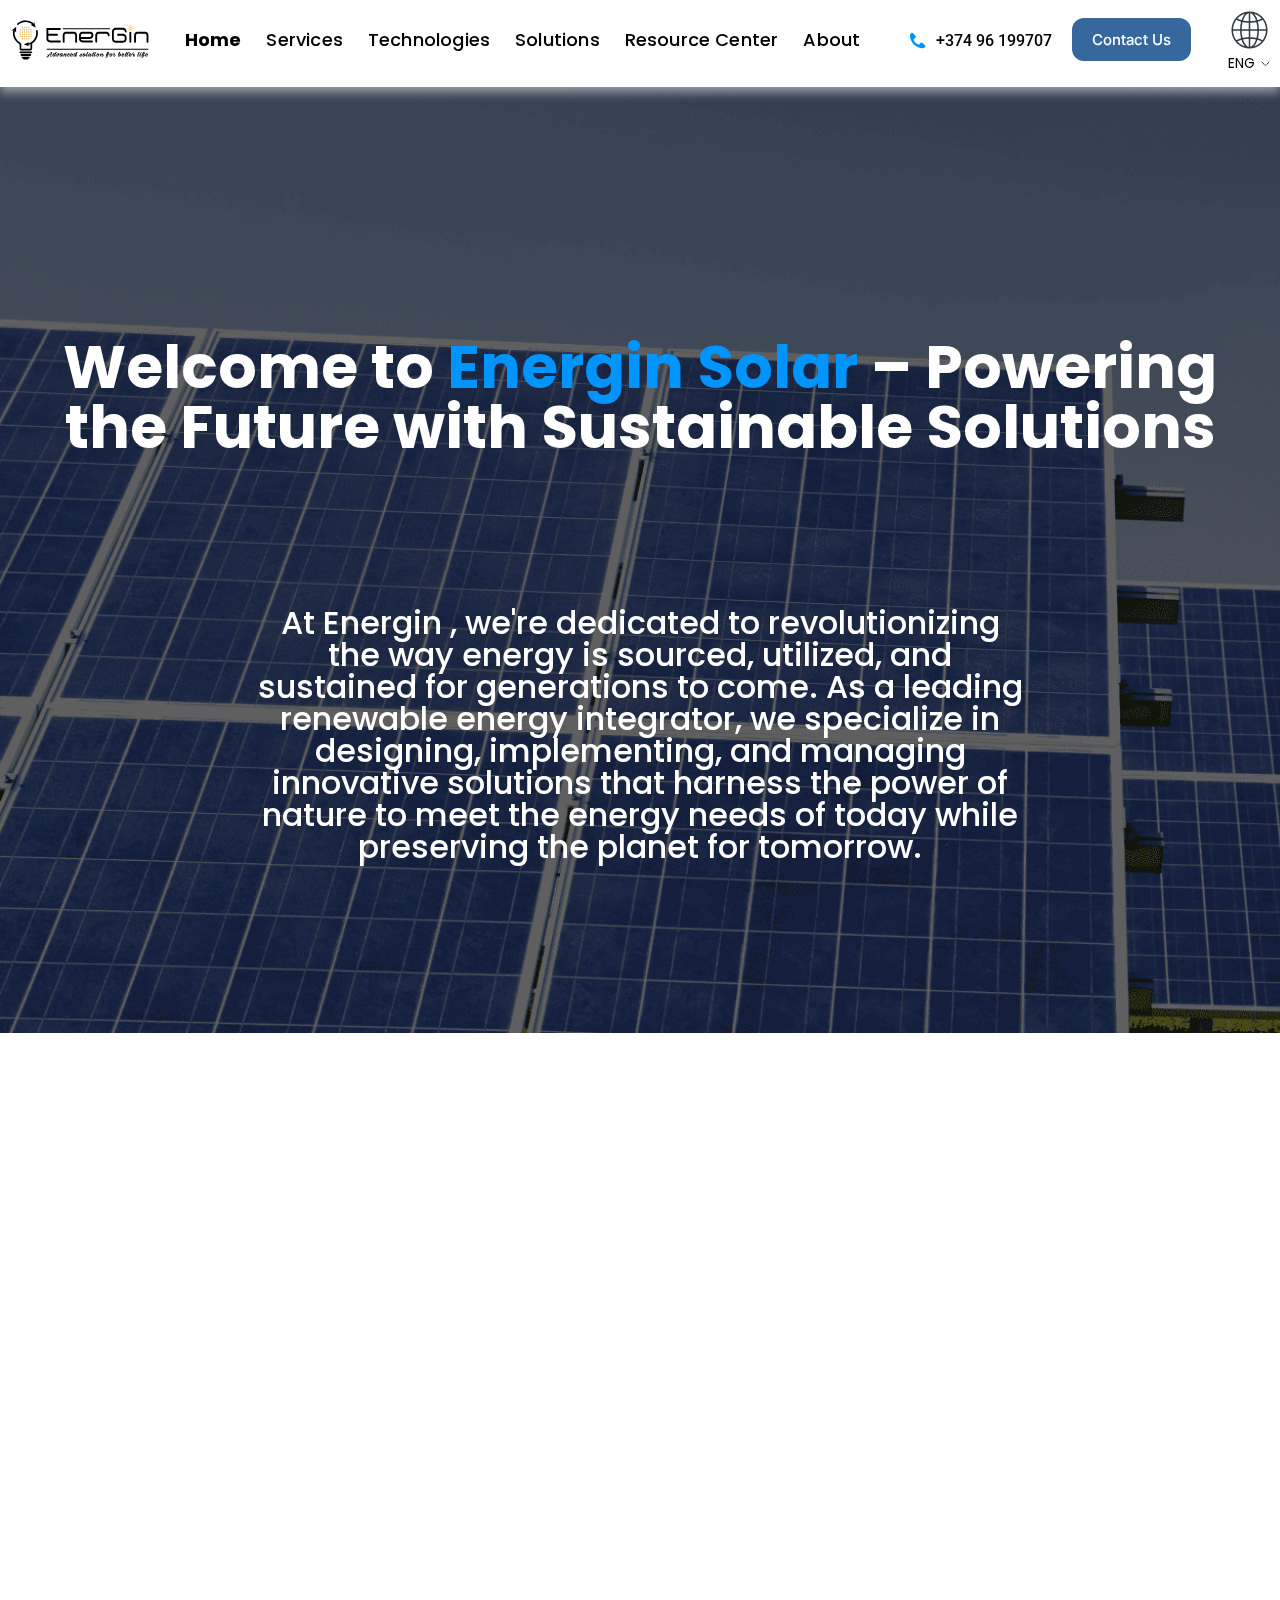
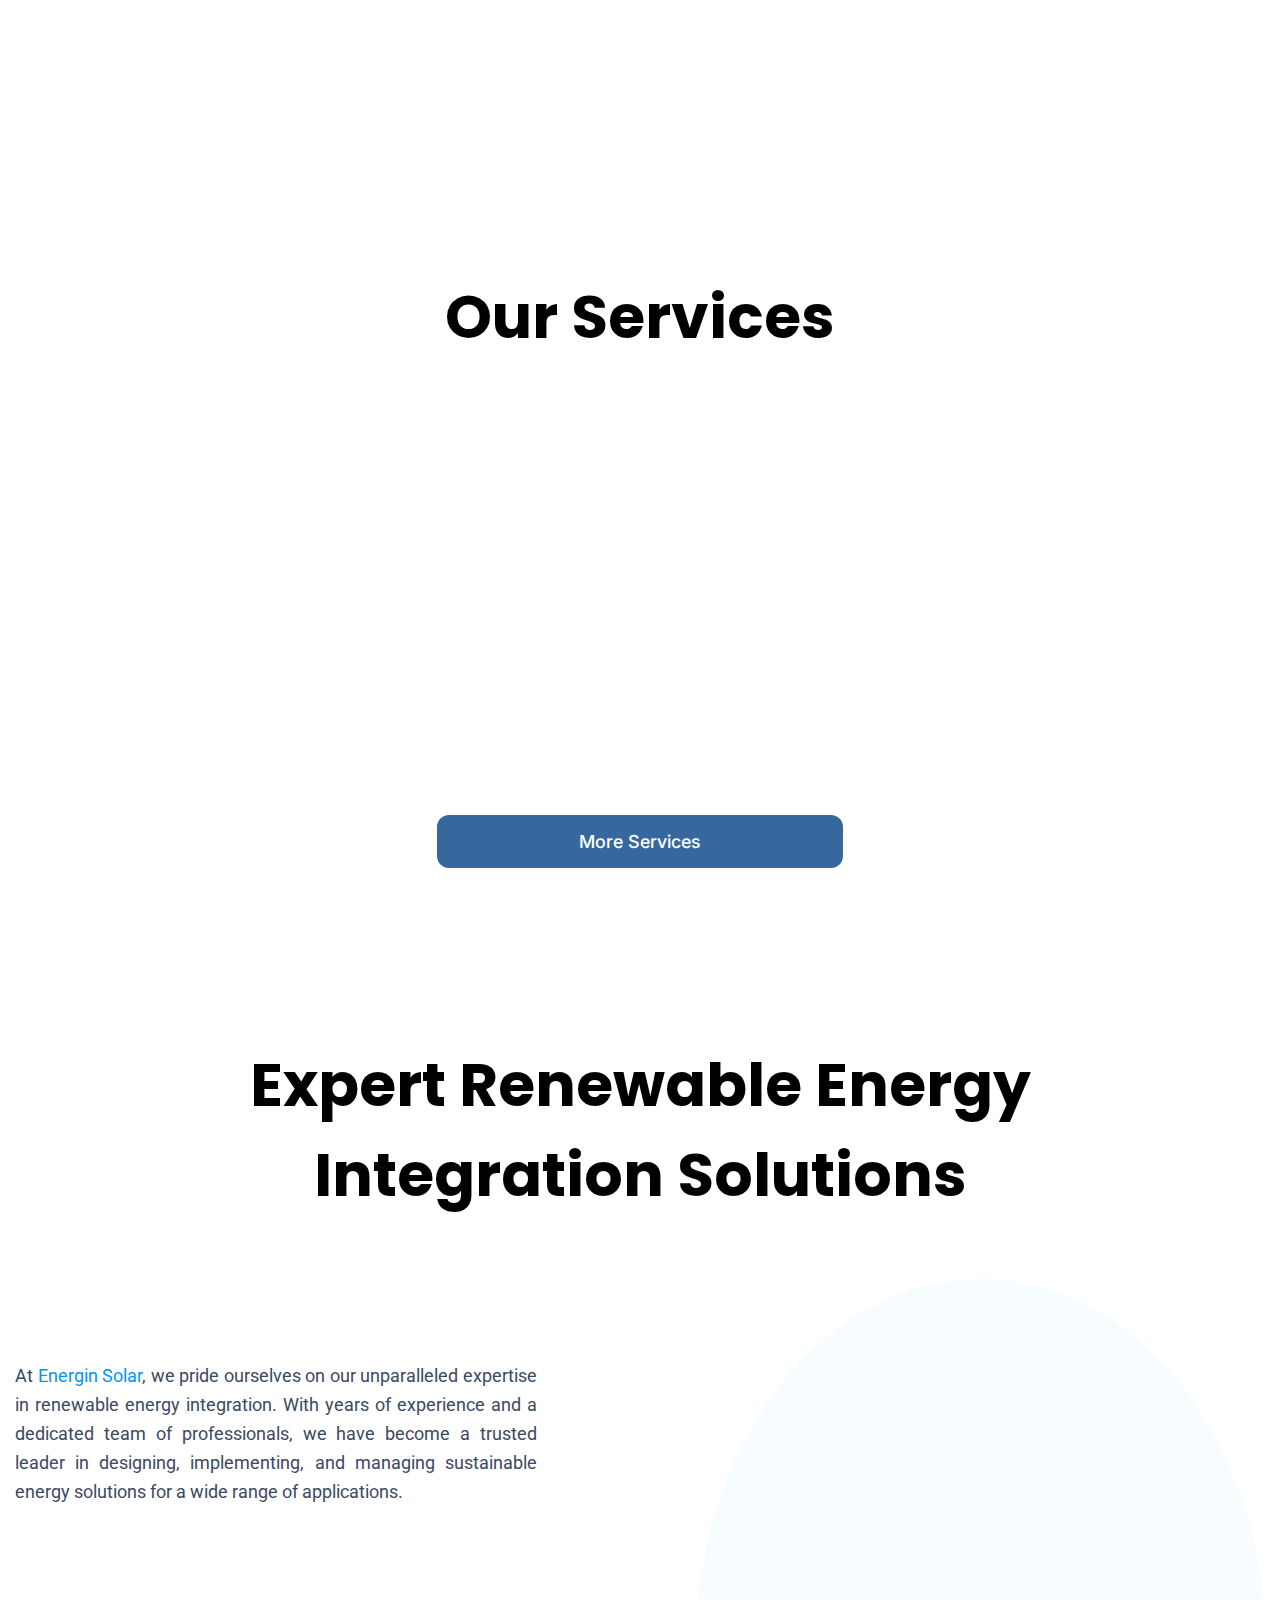
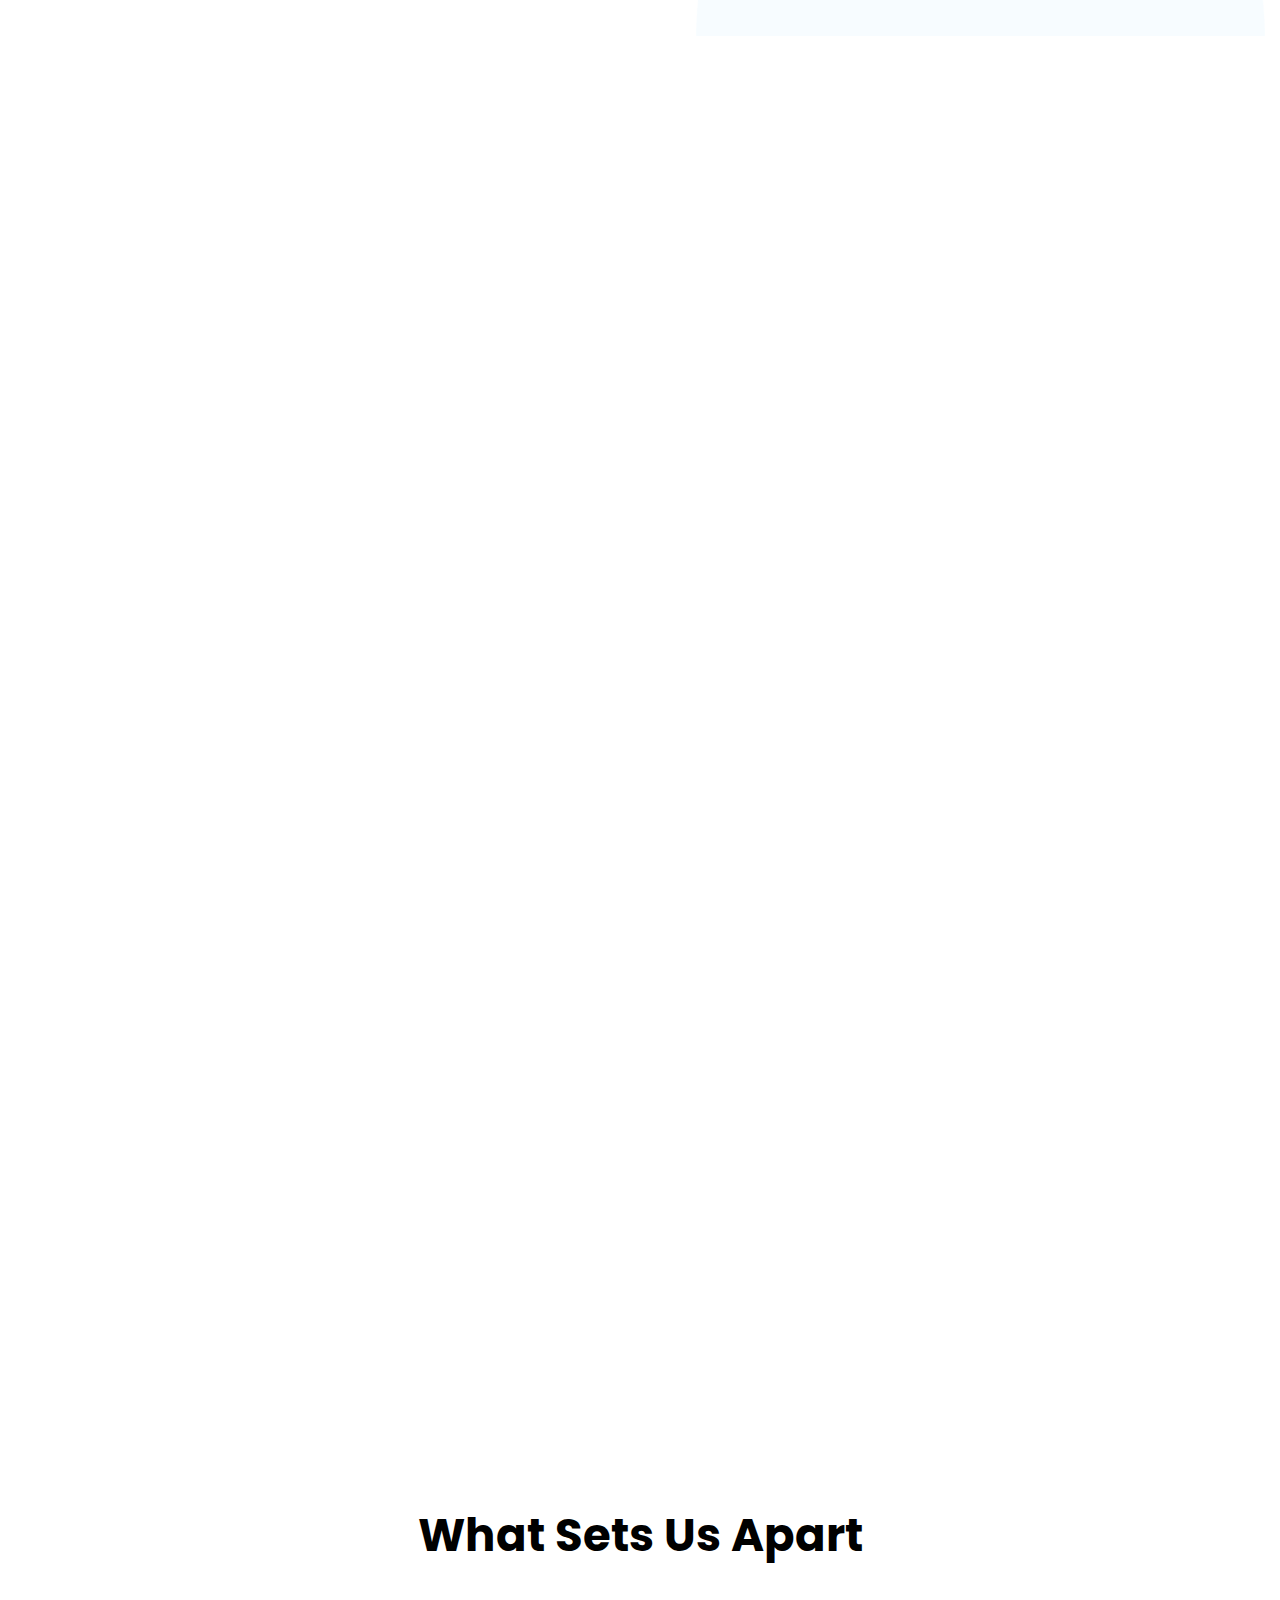
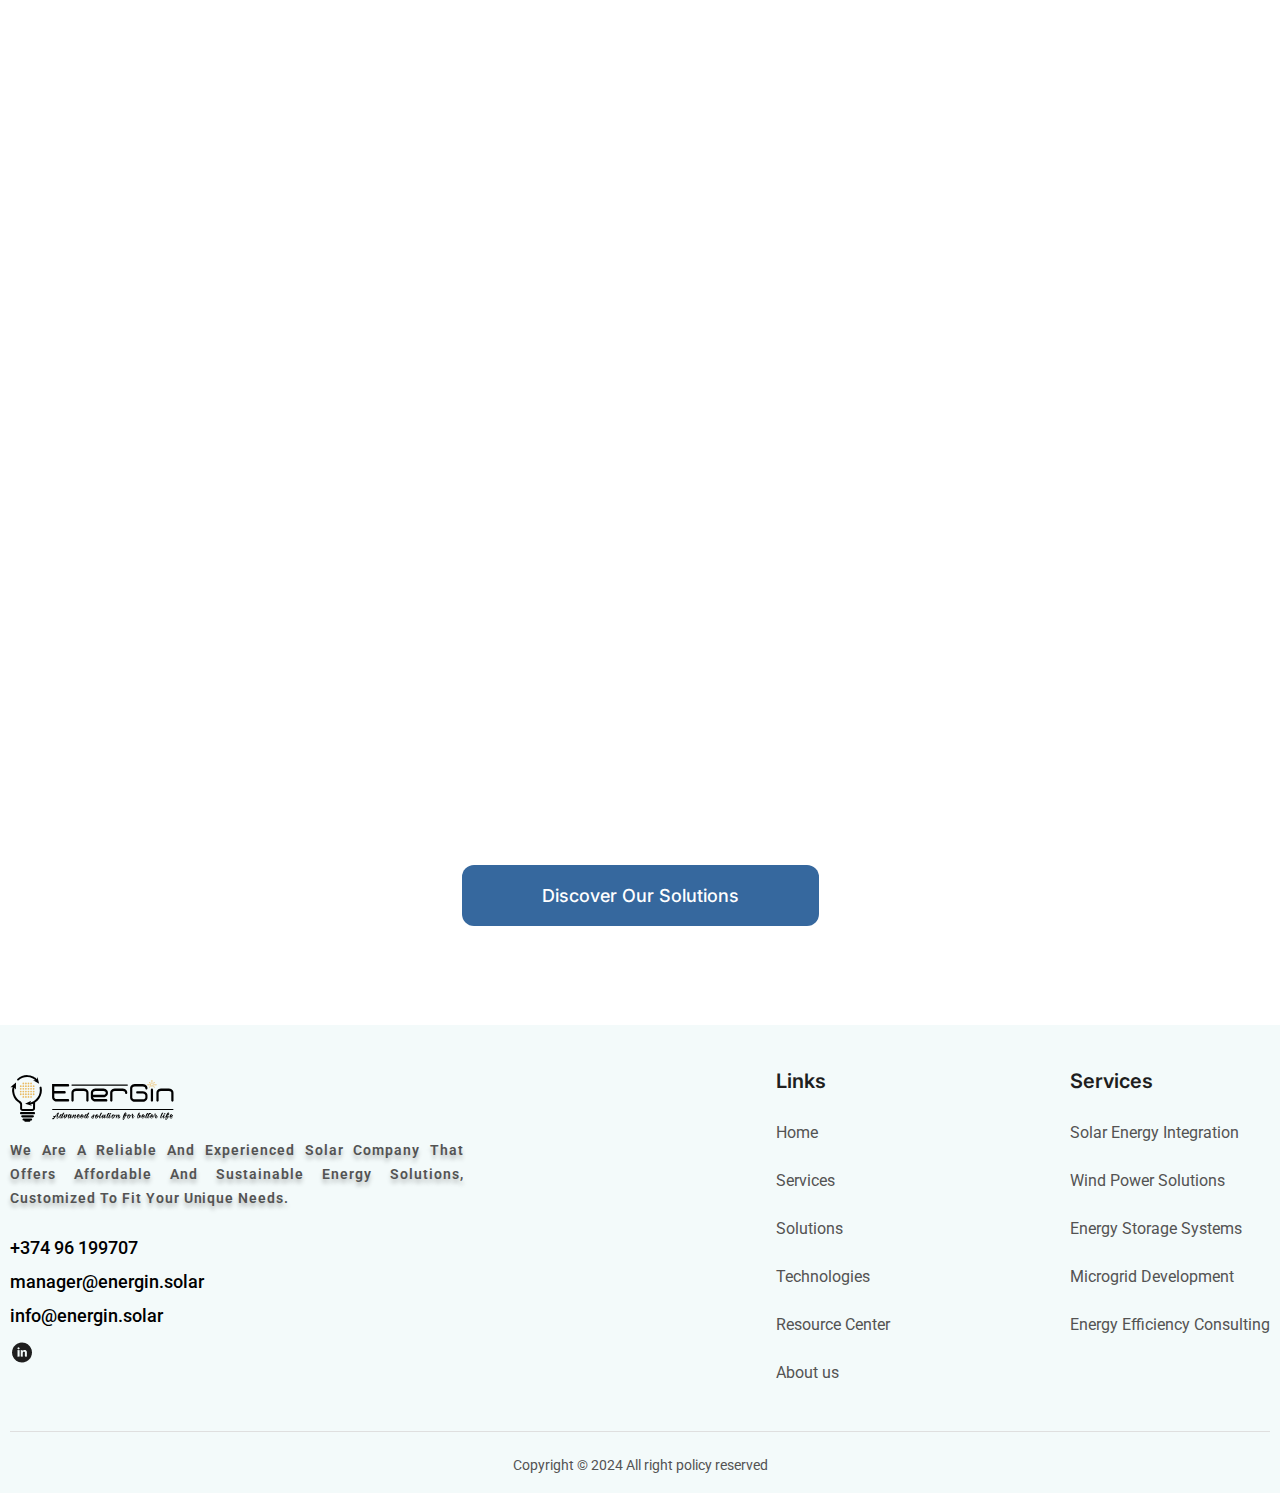
<file: index.html>
<!DOCTYPE html>
<html lang="en">
  <head>
    <title>Energin</title>

    <meta charset="UTF-8" />
    <meta name="viewport" content="width=device-width, initial-scale=1.0" />
    <!-- Fonts -->
    <link rel="preconnect" href="https://fonts.googleapis.com" />
    <link rel="preconnect" href="https://fonts.gstatic.com" crossorigin />
    <link
      href="https://fonts.googleapis.com/css2?family=Inter:wght@500&family=Poppins:wght@500;700&family=Roboto:wght@400;500;600;700&display=swap"
      rel="stylesheet"
    />
    <!-- Styles -->
    <link rel="stylesheet" href="./css/reset.css" />
    <link rel="stylesheet" href="./css/style.css" />
    <link href="https://unpkg.com/aos@2.3.1/dist/aos.css" rel="stylesheet">
    <!-- Favicon -->
    <link rel="icon" type="image/x-icon" href="./img/favicon.ico">
  </head>
  <body>
      <!-- Header -->
      <header class="header">
        <div class="container">
          <div class="header__inner">
            <a href="/" class="logo">
              <img class="header__logo" src="./img/logo/logo.svg" alt="" />
            </a>
            <nav class="menu">
              <button class="menu__btn"></button>
              <ul class="menu__list">
                <li class="menu__item">
                  <a class="menu__item-link first" href="">Home</a>
                </li>
                <li class="menu__item">
                  <a class="menu__item-link" href="">Services</a>
                </li>
                <li class="menu__item">
                  <a class="menu__item-link" href="">Technologies</a>
                </li>
                <li class="menu__item">
                  <a class="menu__item-link" href="">Solutions</a>
                </li>
                <li class="menu__item">
                  <a class="menu__item-link" href="">Resource Center</a>
                </li>
                <li class="menu__item">
                  <a class="menu__item-link" href="">About</a>
                </li>
              </ul>
            </nav>
            <div class="header__info">
              <a class="phone__info" href="tel:+37496199707">
                <img class="phone__icon" src="./img/icons/phone.svg" alt="" />
                <span>+374 96 199707</span>
              </a>
              <div class="contact">
                <a href="#" class="contact__us button"> Contact Us </a>
              </div>
              <div class="lang">
                <img class="lang__icon" src="./img/icons/Globe.png" alt="" />
                <div class="lang__dropdown">
                  <span>ENG</span>
                  <img
                    class="lang__arrow"
                    src="./img/icons/lang-arrow.svg"
                    alt=""
                  />
                  <div class="lang__options">
                    <a href="#" class="lang__option">ARM</a>
                    <a href="#" class="lang__option">GEO</a>
                  </div>
                </div>
              </div>
            </div>
          </div>
        </div>
      </header>

    <!-- ./Header -->

    <!-- Info -->
    <section class="info">
      <div class="container_s">
        <div class="info__heading">
          <h1 class="info__heading-title" data-aos="fade-up" data-aos-duration="2000">
            Welcome to <span>Energin Solar</span> – Powering the Future with
            Sustainable Solutions
          </h1>
          <p class="info__heading-text" data-aos="fade-up" data-aos-duration="2000" data-aos-delay="1000">
            At Energin , we're dedicated to revolutionizing the way energy is
            sourced, utilized, and sustained for generations to come. As a
            leading renewable energy integrator, we specialize in designing,
            implementing, and managing innovative solutions that harness the
            power of nature to meet the energy needs of today while preserving
            the planet for tomorrow.
          </p>
        </div>
      </div>
    </section>
    <!-- ./Info -->

    <!-- Mission -->
    <section class="mission" data-aos="fade-up" data-aos-duration="2000" data-aos-delay="300">
      <div class="container_xs">
        <div class="mission__heading">
          <div class="mission__heading-left">
            <h2 class="mission__heading-title">Our Mission:</h2>
            <p class="mission__heading-text">
              Our mission at <span>Energin Solar</span> is simple yet profound:
              to accelerate the global transition to renewable energy by
              providing cutting-edge solutions that are environmentally
              friendly, economically viable, and socially responsible. We
              believe that sustainable energy is not just a choice but a
              necessity for a brighter, cleaner future for all.
            </p>
            <div class="mission__heading-contact">
              <a href="#" class="contact__us button"> Contact Us </a>
            </div>
          </div>
          <div class="mission__heading-right">
            <h2 class="mission__heading-title">What Sets Us Apart:</h2>
            <p class="mission__heading-right-text">
              At <span>Energin Solar</span>, we stand out in the renewable
              energy sector for several reasons:
            </p>

            <div class="mission__heading-right-items">

              <div class="mission__heading-block">
                <h3 class="mission__heading-name expert">Expertise</h3>
                <p class="mission__heading-info">
                  Our team comprises industry experts, engineers, and innovators
                  who are passionate about renewable energy and dedicated to
                  delivering exceptional results.
                </p>
              </div>

              <div class="mission__heading-block">
                <h3 class="mission__heading-name custom">Custom Solutions</h3>
                <p class="mission__heading-info">
                  We understand that every project is unique. That's why we work
                  closely with our clients to develop customized solutions
                  tailored to their specific needs, goals, and budget.
                </p>
              </div>

              <div class="mission__heading-block">
                <h3 class="mission__heading-name technolog">
                  Cutting-Edge Technology
                </h3>
                <p class="mission__heading-info">
                  We stay at the forefront of technological advancements in
                  renewable energy, constantly researching and implementing the
                  latest innovations to optimize performance and efficiency.
                </p>
              </div>

              <div class="mission__heading-block">
                <h3 class="mission__heading-name sust">Sustainability</h3>
                <p class="mission__heading-info">
                  Environmental sustainability is at the core of everything we
                  do. We prioritize eco-friendly practices and strive to
                  minimize our carbon footprint throughout the entire project
                  lifecycle.
                </p>
              </div>
            </div>
          </div>
        </div>
      </div>
    </section>
    <!-- ./Mission -->


    <!-- Services -->
    <section class="services">
      <div class="container_xxs">
        <div class="services__heading">
          <h4 class="services__title">Our Services</h4>

          <div class="top">
            <div class="top-container" data-aos="fade-up-right" data-aos-duration="1000" data-aos-delay="300">
              <div class="image-container">
                <div class="image-top">
                  <img src="./img/services img/1.png" alt="" />
                </div>
                <p class="solar-title">Solar Energy Integration</p>

                <a class="solar-link button-black" href="">Read more</a>
              </div>
            </div>
            <div class="top-container" data-aos="fade-up" data-aos-duration="1000" data-aos-delay="600">
              <div class="image-container">
                <div class="image-top">
                  <img src="./img/services img/2.png" alt="" />
                </div>
                <p class="solar-title-org">Wind Power Solutions</p>

                <a class="solar-link button-black" href="">Read more</a>
              </div>
            </div>
            <div class="top-container" data-aos="fade-up-left" data-aos-duration="1000" data-aos-delay="900">
              <div class="image-container">
                <div class="image-top">
                  <img src="./img/services img/3.png" alt="" />
                </div>
                <p class="solar-title-org">Energy Storage Systems</p>

                <a class="solar-link button-black" href="">Read more</a>
              </div>
            </div>
          </div>

          <div class="services__button">
            <a class="services__button-link button" href="">More Services</a>
          </div>
        </div>
      </div>
    </section>
    <!-- ./Services -->


    <!-- Integration -->
    <section class="integration">
      <div class="container_xxs">
        <div class="integration__heading">
          <h2 class="integration__title">
            Expert Renewable Energy <br />
            Integration Solutions
          </h2>
          <div class="integration__heading-info">
            <div class="integration__heading-text">
              <p class="integration-text">
                At <span>Energin Solar</span>, we pride ourselves on our
                unparalleled expertise in renewable energy integration. With
                years of experience and a dedicated team of professionals, we
                have become a trusted leader in designing, implementing, and
                managing sustainable energy solutions for a wide range of
                applications.
              </p>
            </div>
            <div>
              <div class="integration__heading-img">
                <img src="./img/services img/Rectangle 3.png" alt=""  data-aos="fade-left" data-aos-duration="2500" data-aos-delay="300" />
              </div>
            </div>
          </div>
        </div>
      </div>
    </section>
    <!-- ./Integration -->

     <!-- Solutions -->
     <section class="solutions" data-aos="fade-up" data-aos-duration="2000" data-aos-delay="300">
      <div class="container_xxs">
        <div class="services__heading">
          <h4 class="services__title">Our Solutions</h4>

          <div class="top">
            <div class="top-container">
              <div class="image-container">
                <div class="image-top">
                  <img src="./img/services img/1.png" alt="" />
                </div>
                <p class="solar-title">Solar Energy Integration</p>

                <a class="solar-link button-black" href="">Read more</a>
              </div>
            </div>
            <div class="top-container">
              <div class="image-container">
                <div class="image-top">
                  <img src="./img/services img/2.png" alt="" />
                </div>
                <p class="solar-title-org">Wind Power Solutions</p>

                <a class="solar-link button-black" href="">Read more</a>
              </div>
            </div>
            <div class="top-container">
              <div class="image-container">
                <div class="image-top">
                  <img src="./img/services img/3.png" alt="" />
                </div>
                <p class="solar-title-org">Energy Storage Systems</p>

                <a class="solar-link button-black" href="">Read more</a>
              </div>
            </div>
          </div>

          <div class="services__button">
            <a class="services__button-link button" href="">More Solutions</a>
          </div>
        </div>
      </div>
    </section>
    <!-- ./Solutions -->

    <!-- Partner -->
    <section class="partner" data-aos="fade-up" data-aos-duration="2000" data-aos-delay="300">
      <div class="container_xxs">
        <div class="partner__heading">
          <h4 class="partner__heading-title">
            Partner with Us for Your Renewable Energy Needs
          </h4>
          <p class="partner__heading-text">
            Whether you're looking to reduce your carbon footprint, lower your
            energy bills, or enhance your energy resilience, Energin Solar is
            here to help. With our expertise in renewable energy integration,
            we'll work with you every step of the way to turn your
            sustainability goals into reality.
          </p>
          <div class="partner__heading-button">
            <a class="partner__heading-link button" href=""> Contact Us Today </a>
          </div>
        </div>
      </div>
    </section>
<!-- ./Partner -->

<!-- Apart -->
    <section class="apart">
      <div class="container_xxs">
        <div class="apart__heading">
          <div class="apart-content">
            <h4 class="apart-title">What Sets Us Apart</h4>
            <div class="apart-info" data-aos="fade-left" data-aos-duration="1800" data-aos-delay="250">
              <p class="apart-text">
                Comprehensive Approach: We take a holistic approach to renewable
                energy integration, considering factors such as site
                suitability, energy demand, regulatory requirements, and budget
                constraints. Our comprehensive solutions ensure maximum
                efficiency and reliability.
              </p>
            </div>
            <div class="apart-info" data-aos="fade-left" data-aos-duration="1800" data-aos-delay="250">
              <p class="apart-text">
                Customized Solutions: No two projects are the same, which is why
                we tailor our solutions to meet the unique needs of each client.
                Whether it's a residential rooftop solar installation or a
                large-scale wind farm, we develop customized plans that optimize
                performance and deliver maximum return on investment.
              </p>
            </div>
            <div class="apart-info" data-aos="fade-left" data-aos-duration="1800" data-aos-delay="250">
              <p class="apart-text">
                Technical Excellence: Our team of engineers and technicians are
                experts in their field, with in-depth knowledge of renewable
                energy technologies and best practices. From system design to
                installation and maintenance, we ensure every aspect of the
                project meets the highest standards of quality and safety.
              </p>
            </div>
            <div class="apart-info" data-aos="fade-left" data-aos-duration="1800" data-aos-delay="250">
              <p class="apart-text">
                Innovation and Adaptability: The renewable energy landscape is
                constantly evolving, and we stay ahead of the curve by investing
                in research and development. We leverage the latest innovations
                in solar, wind, and energy storage technologies to provide our
                clients with cutting-edge solutions that deliver sustainable
                results.
              </p>
            </div>
            <div class="apart-info" data-aos="fade-left" data-aos-duration="1800" data-aos-delay="250">
              <p class="apart-text">
                Proven Track Record: Over the years, we have successfully
                completed numerous projects across various industries and
                sectors. Our track record speaks for itself, with satisfied
                clients who have experienced the benefits of renewable energy
                integration firsthand.
              </p>
            </div>
          </div> 
             
          <div class="apart-link">
            <a class="apart-button button" href="">Discover Our Solutions</a>
          </div>
        </div>
      </div>
    </section>

    <!-- ./Apart -->


    <!-- Footer -->
    <footer class="footer">
      <div class="container__l">
        <div class="footer__inner">
          <div class="footer__left-info">
            <a href="#" class="footer__left-logo">
              <img class="footer__logo" src="./img/logo/logo.svg" alt="" />
            </a>
            <p class="footer__left-text">
              We are a reliable and experienced solar company that offers
              affordable and sustainable energy solutions, customized to fit
              your unique needs.
            </p>

            <a class="footer__contact" href="tel:+37496199707">
              <span>+374 96 199707</span>
            </a>

            <a class="footer__contact" href="mailto:manager@energin.solar">
              <span>manager@energin.solar</span>
            </a>

            
            <a class="footer__contact" href="mailto:info@energin.solar">
              <span>info@energin.solar</span>
            </a>

            <ul class="footer__left-icons">
              <li class="footer__left-icon">
                <a class="footer__left-link" target="_blank" href="https://www.linkedin.com/company/energin-llc/"
                  ><img src="./img/socialIcons/LInkedin.png" alt=""
                /></a>
              </li>
            </ul>
          </div>
          <div class="footer__right-info">
            <div class="footer__link">
              <p class="footer__right-title">Links</p>
              <ul class="footer__right-item">
                <li class="footer__right-items">
                  <a class="footer__right-links" href="#">Home</a>
                </li>
                <li class="footer__right-items">
                  <a class="footer__right-links" href="#">Services</a>
                </li>
                <li class="footer__right-items">
                  <a class="footer__right-links" href="#">Solutions</a>
                </li>
                <li class="footer__right-items">
                  <a class="footer__right-links" href="#">Technologies</a>
                </li>
                <li class="footer__right-items">
                  <a class="footer__right-links" href="#">Resource Center</a>
                </li>
                <li class="footer__right-items">
                  <a class="footer__right-links" href="#">About us</a>
                </li>
              </ul>
            </div>
            <div class="footer__services">
              <p class="footer__services-title">Services</p>
              <ul class="footer__services-item">
                <li class="footer__services-items">
                  <a class="footer__services-links" href="#"
                    >Solar Energy Integration</a
                  >
                </li>
                <li class="footer__services-items">
                  <a class="footer__services-links" href="#"
                    >Wind Power Solutions</a
                  >
                </li>
                <li class="footer__services-items">
                  <a class="footer__services-links" href="#"
                    >Energy Storage Systems</a
                  >
                </li>
                <li class="footer__services-items">
                  <a class="footer__services-links" href="#"
                    >Microgrid Development</a
                  >
                </li>
                <li class="footer__services-items">
                  <a class="footer__services-links" href="#"
                    >Energy Efficiency Consulting</a
                  >
                </li>
              </ul>
            </div>
          </div>
        </div>
        <div class="footer__bottom">
          <h4 class="footer__bottom-text">
            Copyright © 2024 All right policy reserved
          </h4>
        </div>
      </div>
    </footer>
    <!-- ./Footer -->


    <!-- Scripts -->
    <script src="https://ajax.googleapis.com/ajax/libs/jquery/3.7.1/jquery.min.js"></script>
    <script src="https://unpkg.com/aos@2.3.1/dist/aos.js"></script>
    <script src="./js/main.js"></script>
  </body>
</html>
</file>
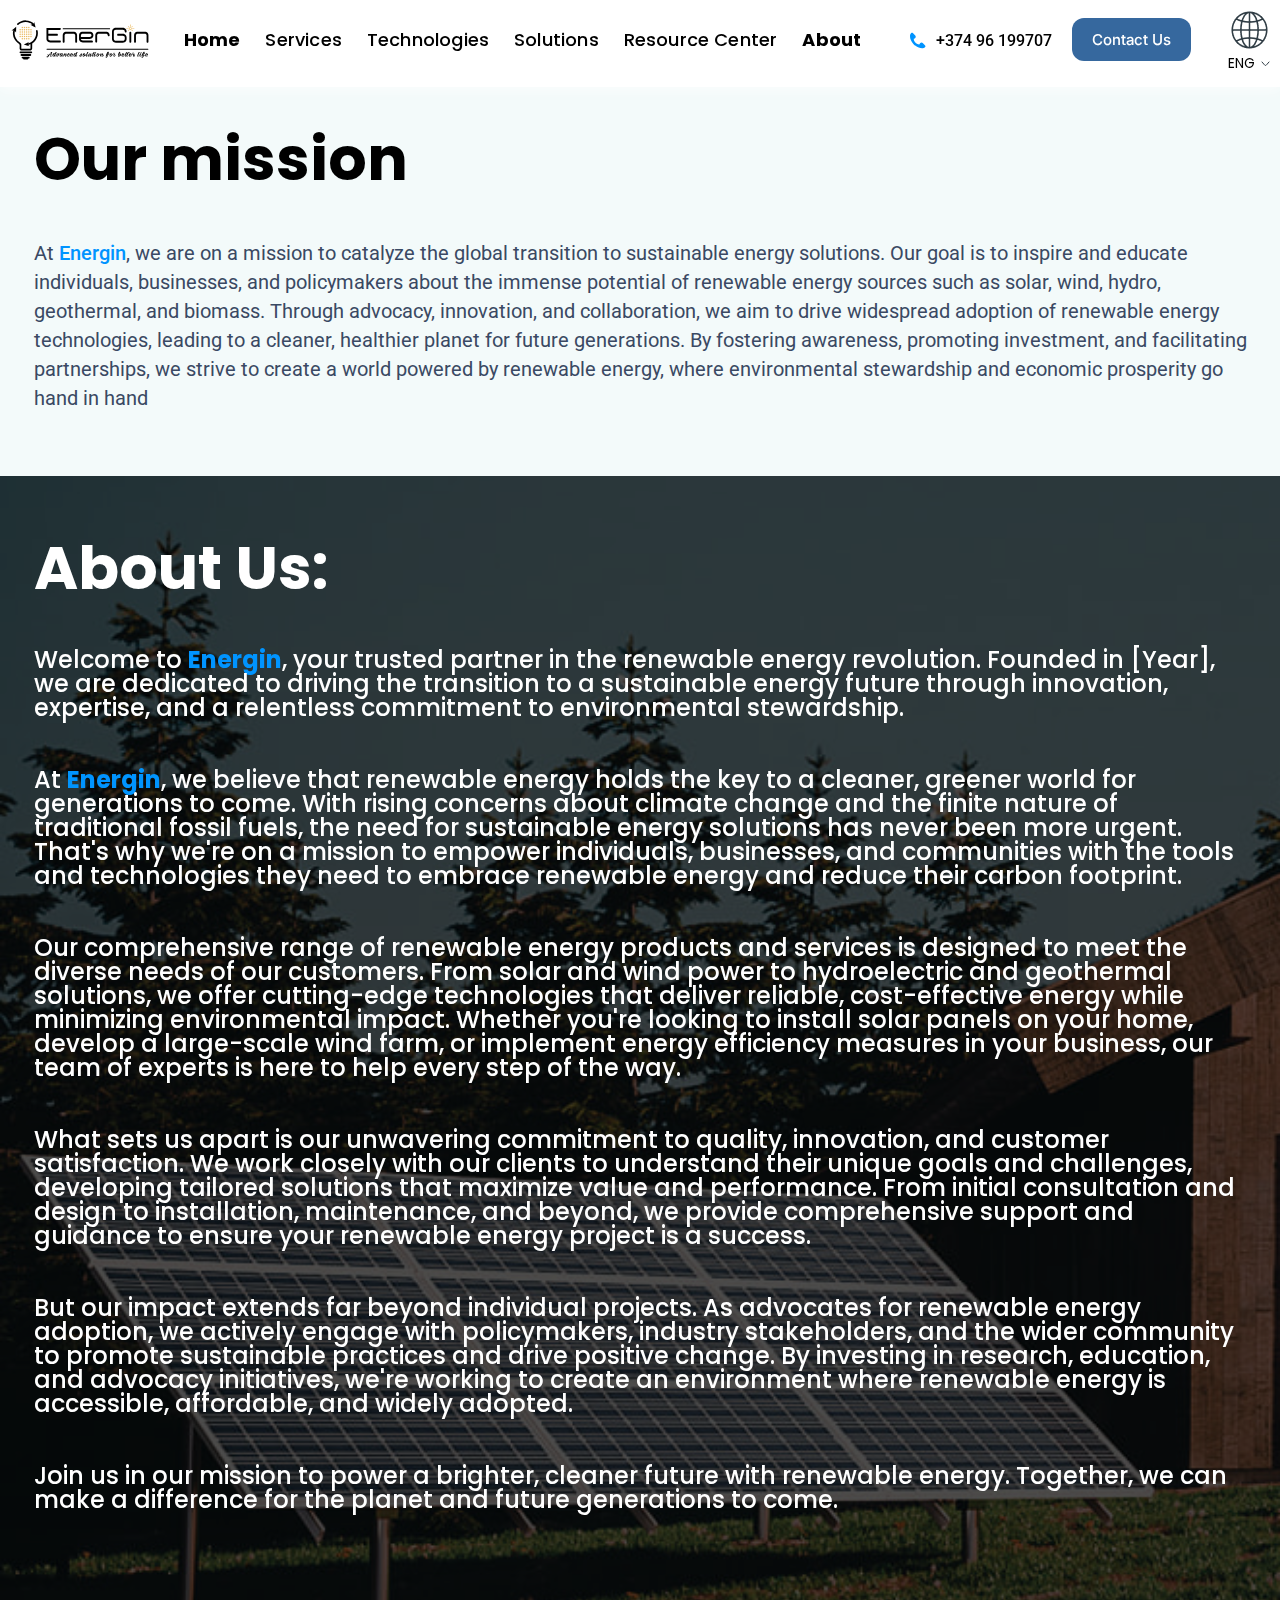
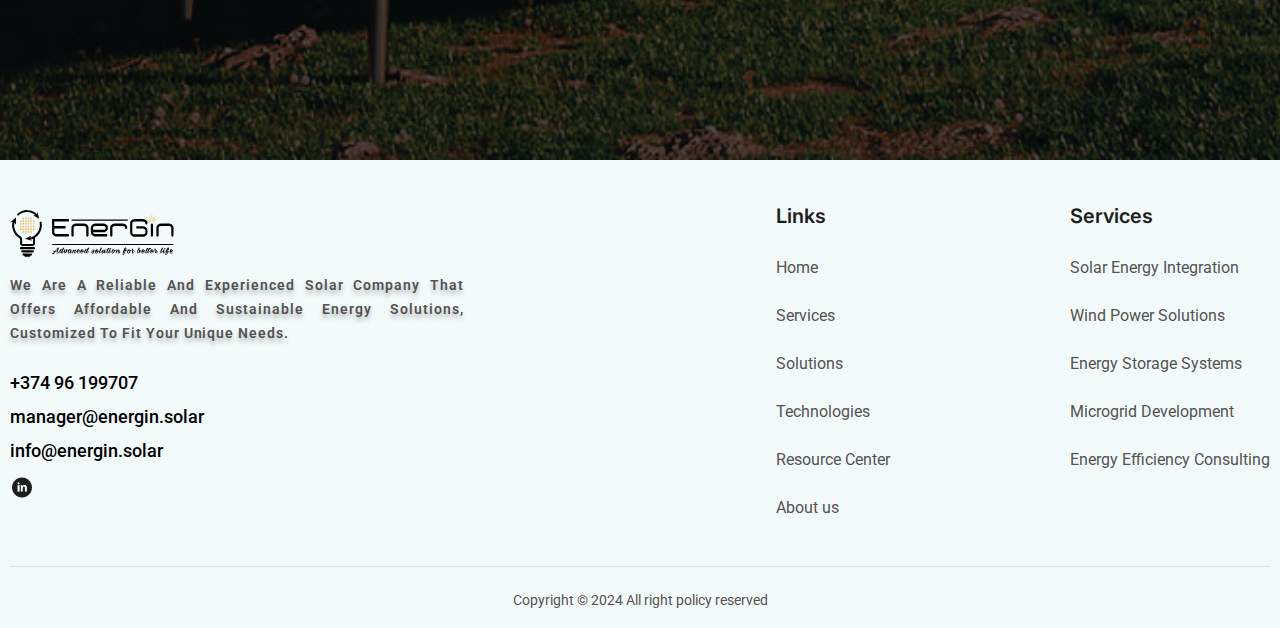
<file: about.html>
<!DOCTYPE html>
<html lang="en">
  <head>
    <title>Energin</title>

    <meta charset="UTF-8" />
    <meta name="viewport" content="width=device-width, initial-scale=1.0" />
    <!-- Fonts -->
    <link rel="preconnect" href="https://fonts.googleapis.com" />
    <link rel="preconnect" href="https://fonts.gstatic.com" crossorigin />
    <link
      href="https://fonts.googleapis.com/css2?family=Inter:wght@500&family=Poppins:wght@500;700&family=Roboto:wght@400;500;600;700&display=swap"
      rel="stylesheet"
    />
    <!-- Styles -->
    <link rel="stylesheet" href="./css/reset.css" />
    <link rel="stylesheet" href="./css/style.css" />
    <link rel="stylesheet" href="./css/about.css" />
    <link href="https://unpkg.com/aos@2.3.1/dist/aos.css" rel="stylesheet" />
    <!-- Favicon -->
    <link rel="icon" type="image/x-icon" href="./img/favicon.ico" />
  </head>
  <body>
    <!-- Header -->
    <header class="header">
      <div class="container">
        <div class="header__inner">
          <a href="/" class="logo">
            <img class="header__logo" src="./img/logo/logo.svg" alt="" />
          </a>
          <nav class="menu">
            <button class="menu__btn"></button>
            <ul class="menu__list">
              <li class="menu__item">
                <a class="menu__item-link first" href="">Home</a>
              </li>
              <li class="menu__item">
                <a class="menu__item-link" href="">Services</a>
              </li>
              <li class="menu__item">
                <a class="menu__item-link" href="">Technologies</a>
              </li>
              <li class="menu__item">
                <a class="menu__item-link" href="">Solutions</a>
              </li>
              <li class="menu__item">
                <a class="menu__item-link" href="">Resource Center</a>
              </li>
              <li class="menu__item">
                <a class="menu__item-link first" href="">About</a>
              </li>
            </ul>
          </nav>
          <div class="header__info">
            <a class="phone__info" href="tel:+37496199707">
              <img class="phone__icon" src="./img/icons/phone.svg" alt="" />
              <span>+374 96 199707</span>
            </a>
            <div class="contact">
              <a href="#" class="contact__us button"> Contact Us </a>
            </div>
            <div class="lang">
              <img class="lang__icon" src="./img/icons/Globe.png" alt="" />
              <div class="lang__dropdown">
                <span>ENG</span>
                <img
                  class="lang__arrow"
                  src="./img/icons/lang-arrow.svg"
                  alt=""
                />
                <div class="lang__options">
                  <a href="#" class="lang__option">ARM</a>
                  <a href="#" class="lang__option">GEO</a>
                </div>
              </div>
            </div>
          </div>
        </div>
      </div>
    </header>
    <!-- ./Header -->

    <!-- About -->

    <section class="about">
      <div class="about__mission">
        <div class="container_s">
          <h1 class="about__title" data-aos="fade-in" data-aos-duration="2000">
            Our mission
          </h1>
          <h
            class="about__mission-text"
            data-aos="fade-in"
            data-aos-duration="2000"
            data-aos-delay="500"
            >At <span>Energin</span>, we are on a mission to catalyze the global
            transition to sustainable energy solutions. Our goal is to inspire
            and educate individuals, businesses, and policymakers about the
            immense potential of renewable energy sources such as solar, wind,
            hydro, geothermal, and biomass. Through advocacy, innovation, and
            collaboration, we aim to drive widespread adoption of renewable
            energy technologies, leading to a cleaner, healthier planet for
            future generations. By fostering awareness, promoting investment,
            and facilitating partnerships, we strive to create a world powered
            by renewable energy, where environmental stewardship and economic
            prosperity go hand in hand</h
          >
        </div>
      </div>
      <div class="about__content">
        <div
          class="container_s"
          data-aos="fade-up"
          data-aos-duration="2000"
          data-aos-delay="1000"
        >
          <h1 class="about__title">About Us:</h1>

          <p class="about__text">
            Welcome to <span>Energin</span>, your trusted partner in the
            renewable energy revolution. Founded in [Year], we are dedicated to
            driving the transition to a sustainable energy future through
            innovation, expertise, and a relentless commitment to environmental
            stewardship.
          </p>

          <p class="about__text">
            At <span>Energin</span>, we believe that renewable energy holds the
            key to a cleaner, greener world for generations to come. With rising
            concerns about climate change and the finite nature of traditional
            fossil fuels, the need for sustainable energy solutions has never
            been more urgent. That's why we're on a mission to empower
            individuals, businesses, and communities with the tools and
            technologies they need to embrace renewable energy and reduce their
            carbon footprint.
          </p>

          <p class="about__text">
            Our comprehensive range of renewable energy products and services is
            designed to meet the diverse needs of our customers. From solar and
            wind power to hydroelectric and geothermal solutions, we offer
            cutting-edge technologies that deliver reliable, cost-effective
            energy while minimizing environmental impact. Whether you're looking
            to install solar panels on your home, develop a large-scale wind
            farm, or implement energy efficiency measures in your business, our
            team of experts is here to help every step of the way.
          </p>

          <p class="about__text">
            What sets us apart is our unwavering commitment to quality,
            innovation, and customer satisfaction. We work closely with our
            clients to understand their unique goals and challenges, developing
            tailored solutions that maximize value and performance. From initial
            consultation and design to installation, maintenance, and beyond, we
            provide comprehensive support and guidance to ensure your renewable
            energy project is a success.
          </p>

          <p class="about__text">
            But our impact extends far beyond individual projects. As advocates
            for renewable energy adoption, we actively engage with policymakers,
            industry stakeholders, and the wider community to promote
            sustainable practices and drive positive change. By investing in
            research, education, and advocacy initiatives, we're working to
            create an environment where renewable energy is accessible,
            affordable, and widely adopted.
          </p>

          <p class="about__text">
            Join us in our mission to power a brighter, cleaner future with
            renewable energy. Together, we can make a difference for the planet
            and future generations to come.
          </p>
        </div>
      </div>
    </section>
    <!-- ./About -->

    <!-- Footer -->
    <footer class="footer">
      <div class="container__l">
        <div class="footer__inner">
          <div class="footer__left-info">
            <a href="#" class="footer__left-logo">
              <img class="footer__logo" src="./img/logo/logo.svg" alt="" />
            </a>
            <p class="footer__left-text">
              We are a reliable and experienced solar company that offers
              affordable and sustainable energy solutions, customized to fit
              your unique needs.
            </p>

            <a class="footer__contact" href="tel:+37496199707">
              <span>+374 96 199707</span>
            </a>

            <a class="footer__contact" href="mailto:manager@energin.solar">
              <span>manager@energin.solar</span>
            </a>

            <a class="footer__contact" href="mailto:info@energin.solar">
              <span>info@energin.solar</span>
            </a>

            <ul class="footer__left-icons">
              <li class="footer__left-icon">
                <a
                  class="footer__left-link"
                  target="_blank"
                  href="https://www.linkedin.com/company/energin-llc/"
                  ><img src="./img/socialIcons/LInkedin.png" alt=""
                /></a>
              </li>
            </ul>
          </div>
          <div class="footer__right-info">
            <div class="footer__link">
              <p class="footer__right-title">Links</p>
              <ul class="footer__right-item">
                <li class="footer__right-items">
                  <a class="footer__right-links" href="#">Home</a>
                </li>
                <li class="footer__right-items">
                  <a class="footer__right-links" href="#">Services</a>
                </li>
                <li class="footer__right-items">
                  <a class="footer__right-links" href="#">Solutions</a>
                </li>
                <li class="footer__right-items">
                  <a class="footer__right-links" href="#">Technologies</a>
                </li>
                <li class="footer__right-items">
                  <a class="footer__right-links" href="#">Resource Center</a>
                </li>
                <li class="footer__right-items">
                  <a class="footer__right-links" href="#">About us</a>
                </li>
              </ul>
            </div>
            <div class="footer__services">
              <p class="footer__services-title">Services</p>
              <ul class="footer__services-item">
                <li class="footer__services-items">
                  <a class="footer__services-links" href="#"
                    >Solar Energy Integration</a
                  >
                </li>
                <li class="footer__services-items">
                  <a class="footer__services-links" href="#"
                    >Wind Power Solutions</a
                  >
                </li>
                <li class="footer__services-items">
                  <a class="footer__services-links" href="#"
                    >Energy Storage Systems</a
                  >
                </li>
                <li class="footer__services-items">
                  <a class="footer__services-links" href="#"
                    >Microgrid Development</a
                  >
                </li>
                <li class="footer__services-items">
                  <a class="footer__services-links" href="#"
                    >Energy Efficiency Consulting</a
                  >
                </li>
              </ul>
            </div>
          </div>
        </div>
        <div class="footer__bottom">
          <h4 class="footer__bottom-text">
            Copyright © 2024 All right policy reserved
          </h4>
        </div>
      </div>
    </footer>
    <!-- ./Footer -->

    <!-- Scripts -->
    <script src="https://ajax.googleapis.com/ajax/libs/jquery/3.7.1/jquery.min.js"></script>
    <script src="https://unpkg.com/aos@2.3.1/dist/aos.js"></script>
    <script src="./js/main.js"></script>
  </body>
</html>
</file>
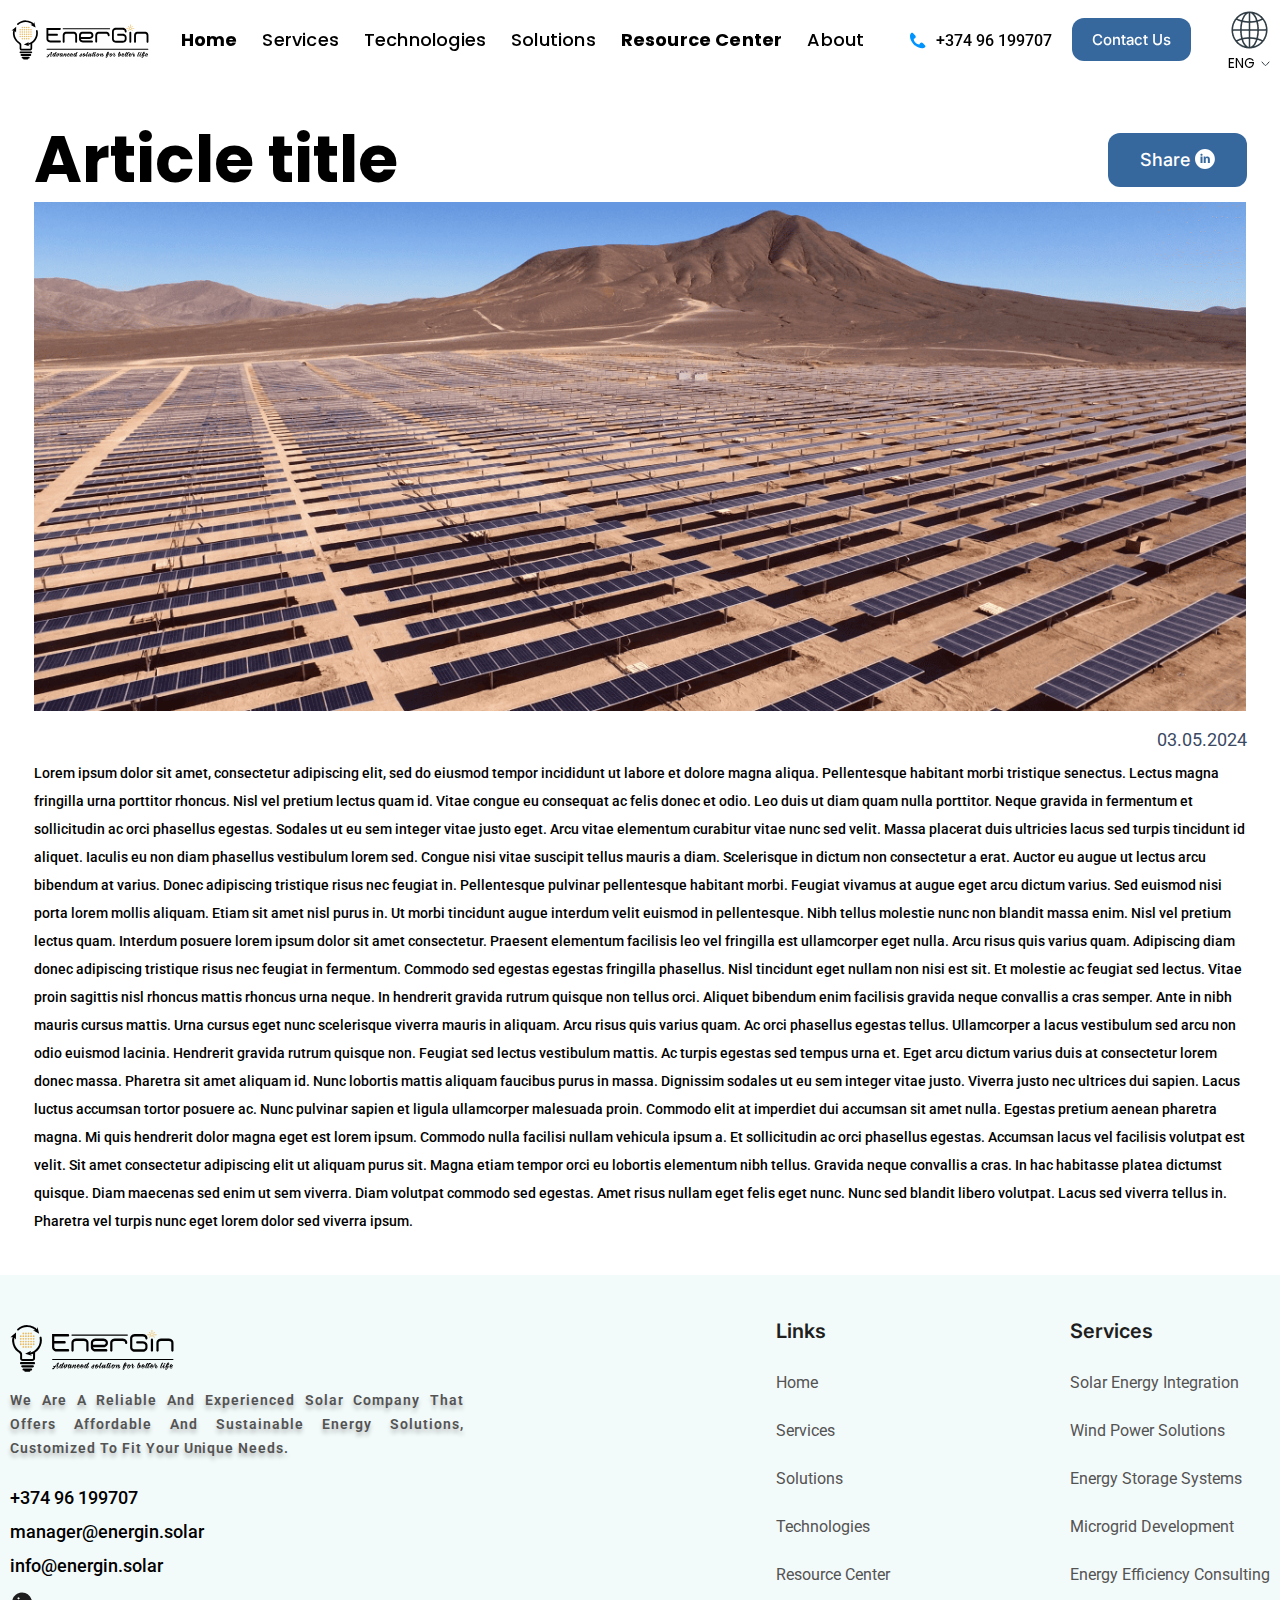
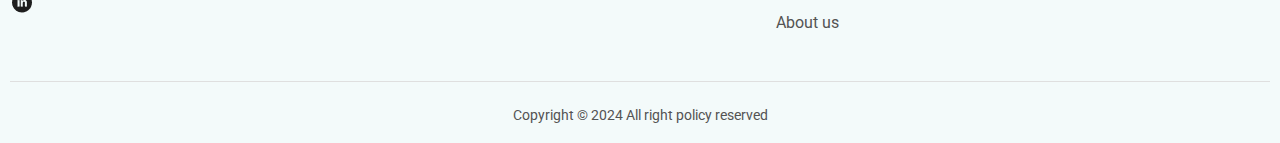
<file: article.html>
<!DOCTYPE html>
<html lang="en">
  <head>
    <title>Energin</title>
    <meta charset="UTF-8" />
    <meta name="viewport" content="width=device-width, initial-scale=1.0" />
    <!-- Meta for sharing -->
    <meta
      property="og:image"
      content="https://sofg1.github.io/energin/img/article.png"
    />
    <meta property="og:description" content="{{description}}" />
    <!-- Fonts -->
    <link rel="preconnect" href="https://fonts.googleapis.com" />
    <link rel="preconnect" href="https://fonts.gstatic.com" crossorigin />
    <link
      href="https://fonts.googleapis.com/css2?family=Inter:wght@500&family=Poppins:wght@500;700&family=Roboto:wght@400;500;600;700&display=swap"
      rel="stylesheet"
    />
  
    <!-- Styles -->
    <link rel="stylesheet" href="./css/reset.css" />
    <link rel="stylesheet" href="./css/style.css" />
    <link rel="stylesheet" href="./css/news.css" />
    <!-- Favicon -->
    <link rel="icon" type="image/x-icon" href="./img/favicon.ico" />
  </head>
  <body>
    <!-- Header -->
    <header class="header">
      <div class="container">
        <div class="header__inner">
          <a href="#" class="logo">
            <img class="header__logo" src="./img/logo/logo.svg" alt="" />
          </a>
          <nav class="menu">
            <button class="menu__btn"></button>
            <ul class="menu__list"> 
              <li class="menu__item">
                <a class="menu__item-link first" href="">Home</a>
              </li>
              <li class="menu__item"> 
                <a class="menu__item-link" href="">Services</a> 
              </li> 
              <li class="menu__item">  
                <a class="menu__item-link" href="">Technologies</a> 
              </li> 
              <li class="menu__item">
                <a class="menu__item-link" href="">Solutions</a>
              </li> 
              <li class="menu__item">
                <a class="menu__item-link first" href="">Resource Center</a>
              </li>
              <li class="menu__item">
                <a class="menu__item-link" href="">About</a>
              </li>
            </ul>
          </nav>
          <div class="header__info">
            <a class="phone__info" href="tel:+37496199707">
              <img class="phone__icon" src="./img/icons/phone.svg" alt="" />
              <span>+374 96 199707</span>
            </a>
            <div class="contact">
              <a href="#" class="contact__us button"> Contact Us </a>
            </div>
            <div class="lang">
              <img class="lang__icon" src="./img/icons/Globe.png" alt="" />
              <div class="lang__dropdown">
                <span>ENG</span>
                <img
                  class="lang__arrow"
                  src="./img/icons/lang-arrow.svg"
                  alt=""
                />
                <div class="lang__options">
                  <a href="#" class="lang__option">ARM</a>
                  <a href="#" class="lang__option">GEO</a>
                </div>
              </div>
            </div>
          </div>
        </div>
      </div>
    </header>
    <!-- ./Header -->

    <!-- News -->
    <div class="container_s">
      <div class="article">
        <div class="article__box article__box_center">
          <h1 class="article__title">Article title</h1>
          <a
            target="_blank"
            href="https://www.linkedin.com/sharing/share-offsite/?url=https://sofg1.github.io/energin/"
            class="article__share button"
          >
            <span>Share</span>
            <img src="./img/share-linkedin.svg" alt="" />
          </a>
        </div>
        <img src="./img/article.png" alt="Article image" class="article__img" />
        <p class="article__date">03.05.2024</p>
        <p class="article__content">
          Lorem ipsum dolor sit amet, consectetur adipiscing elit, sed do
          eiusmod tempor incididunt ut labore et dolore magna aliqua.
          Pellentesque habitant morbi tristique senectus. Lectus magna fringilla
          urna porttitor rhoncus. Nisl vel pretium lectus quam id. Vitae congue
          eu consequat ac felis donec et odio. Leo duis ut diam quam nulla
          porttitor. Neque gravida in fermentum et sollicitudin ac orci
          phasellus egestas. Sodales ut eu sem integer vitae justo eget. Arcu
          vitae elementum curabitur vitae nunc sed velit. Massa placerat duis
          ultricies lacus sed turpis tincidunt id aliquet. Iaculis eu non diam
          phasellus vestibulum lorem sed. Congue nisi vitae suscipit tellus
          mauris a diam. Scelerisque in dictum non consectetur a erat. Auctor eu
          augue ut lectus arcu bibendum at varius. Donec adipiscing tristique
          risus nec feugiat in. Pellentesque pulvinar pellentesque habitant
          morbi. Feugiat vivamus at augue eget arcu dictum varius. Sed euismod
          nisi porta lorem mollis aliquam. Etiam sit amet nisl purus in. Ut
          morbi tincidunt augue interdum velit euismod in pellentesque. Nibh
          tellus molestie nunc non blandit massa enim. Nisl vel pretium lectus
          quam. Interdum posuere lorem ipsum dolor sit amet consectetur.
          Praesent elementum facilisis leo vel fringilla est ullamcorper eget
          nulla. Arcu risus quis varius quam. Adipiscing diam donec adipiscing
          tristique risus nec feugiat in fermentum. Commodo sed egestas egestas
          fringilla phasellus. Nisl tincidunt eget nullam non nisi est sit. Et
          molestie ac feugiat sed lectus. Vitae proin sagittis nisl rhoncus
          mattis rhoncus urna neque. In hendrerit gravida rutrum quisque non
          tellus orci. Aliquet bibendum enim facilisis gravida neque convallis a
          cras semper. Ante in nibh mauris cursus mattis. Urna cursus eget nunc
          scelerisque viverra mauris in aliquam. Arcu risus quis varius quam. Ac
          orci phasellus egestas tellus. Ullamcorper a lacus vestibulum sed arcu
          non odio euismod lacinia. Hendrerit gravida rutrum quisque non.
          Feugiat sed lectus vestibulum mattis. Ac turpis egestas sed tempus
          urna et. Eget arcu dictum varius duis at consectetur lorem donec
          massa. Pharetra sit amet aliquam id. Nunc lobortis mattis aliquam
          faucibus purus in massa. Dignissim sodales ut eu sem integer vitae
          justo. Viverra justo nec ultrices dui sapien. Lacus luctus accumsan
          tortor posuere ac. Nunc pulvinar sapien et ligula ullamcorper
          malesuada proin. Commodo elit at imperdiet dui accumsan sit amet
          nulla. Egestas pretium aenean pharetra magna. Mi quis hendrerit dolor
          magna eget est lorem ipsum. Commodo nulla facilisi nullam vehicula
          ipsum a. Et sollicitudin ac orci phasellus egestas. Accumsan lacus vel
          facilisis volutpat est velit. Sit amet consectetur adipiscing elit ut
          aliquam purus sit. Magna etiam tempor orci eu lobortis elementum nibh
          tellus. Gravida neque convallis a cras. In hac habitasse platea
          dictumst quisque. Diam maecenas sed enim ut sem viverra. Diam volutpat
          commodo sed egestas. Amet risus nullam eget felis eget nunc. Nunc sed
          blandit libero volutpat. Lacus sed viverra tellus in. Pharetra vel
          turpis nunc eget lorem dolor sed viverra ipsum.
        </p>
      </div>
    </div>
    <!-- ./News -->

    <!-- Footer -->
    <footer class="footer">
      <div class="container__l">
        <div class="footer__inner">
          <div class="footer__left-info">
            <a href="#" class="footer__left-logo">
              <img class="footer__logo" src="./img/logo/logo.svg" alt="" />
            </a>
            <p class="footer__left-text">
              We are a reliable and experienced solar company that offers
              affordable and sustainable energy solutions, customized to fit
              your unique needs.
            </p>

            <a class="footer__contact" href="tel:+37496199707">
              <span>+374 96 199707</span>
            </a>

            <a class="footer__contact" href="mailto:manager@energin.solar">
              <span>manager@energin.solar</span>
            </a>

            <a class="footer__contact" href="mailto:info@energin.solar">
              <span>info@energin.solar</span>
            </a>

            <ul class="footer__left-icons">
              <li class="footer__left-icon">
                <a
                  class="footer__left-link"
                  target="_blank"
                  href="https://www.linkedin.com/company/energin-llc/"
                  ><img src="./img/socialIcons/LInkedin.png" alt=""
                /></a>
              </li>
            </ul>
          </div>
          <div class="footer__right-info">
            <div class="footer__link">
              <p class="footer__right-title">Links</p>
              <ul class="footer__right-item">
                <li class="footer__right-items">
                  <a class="footer__right-links" href="#">Home</a>
                </li>
                <li class="footer__right-items">
                  <a class="footer__right-links" href="#">Services</a>
                </li>
                <li class="footer__right-items">
                  <a class="footer__right-links" href="#">Solutions</a>
                </li>
                <li class="footer__right-items">
                  <a class="footer__right-links" href="#">Technologies</a>
                </li>
                <li class="footer__right-items">
                  <a class="footer__right-links" href="#">Resource Center</a>
                </li>
                <li class="footer__right-items">
                  <a class="footer__right-links" href="#">About us</a>
                </li>
              </ul>
            </div>
            <div class="footer__services">
              <p class="footer__services-title">Services</p>
              <ul class="footer__services-item">
                <li class="footer__services-items">
                  <a class="footer__services-links" href="#"
                    >Solar Energy Integration</a
                  >
                </li>
                <li class="footer__services-items">
                  <a class="footer__services-links" href="#"
                    >Wind Power Solutions</a
                  >
                </li>
                <li class="footer__services-items">
                  <a class="footer__services-links" href="#"
                    >Energy Storage Systems</a
                  >
                </li>
                <li class="footer__services-items">
                  <a class="footer__services-links" href="#"
                    >Microgrid Development</a
                  >
                </li>
                <li class="footer__services-items">
                  <a class="footer__services-links" href="#"
                    >Energy Efficiency Consulting</a
                  >
                </li>
              </ul>
            </div>
          </div>
        </div>
        <div class="footer__bottom">
          <h4 class="footer__bottom-text">
            Copyright © 2024 All right policy reserved
          </h4>
        </div>
      </div>
    </footer>
    <!-- ./Footer -->

    <!-- Scripts -->
    <script src="https://ajax.googleapis.com/ajax/libs/jquery/3.7.1/jquery.min.js"></script>
    <script src="./js/main.js"></script>
  </body>
</html>
</file>
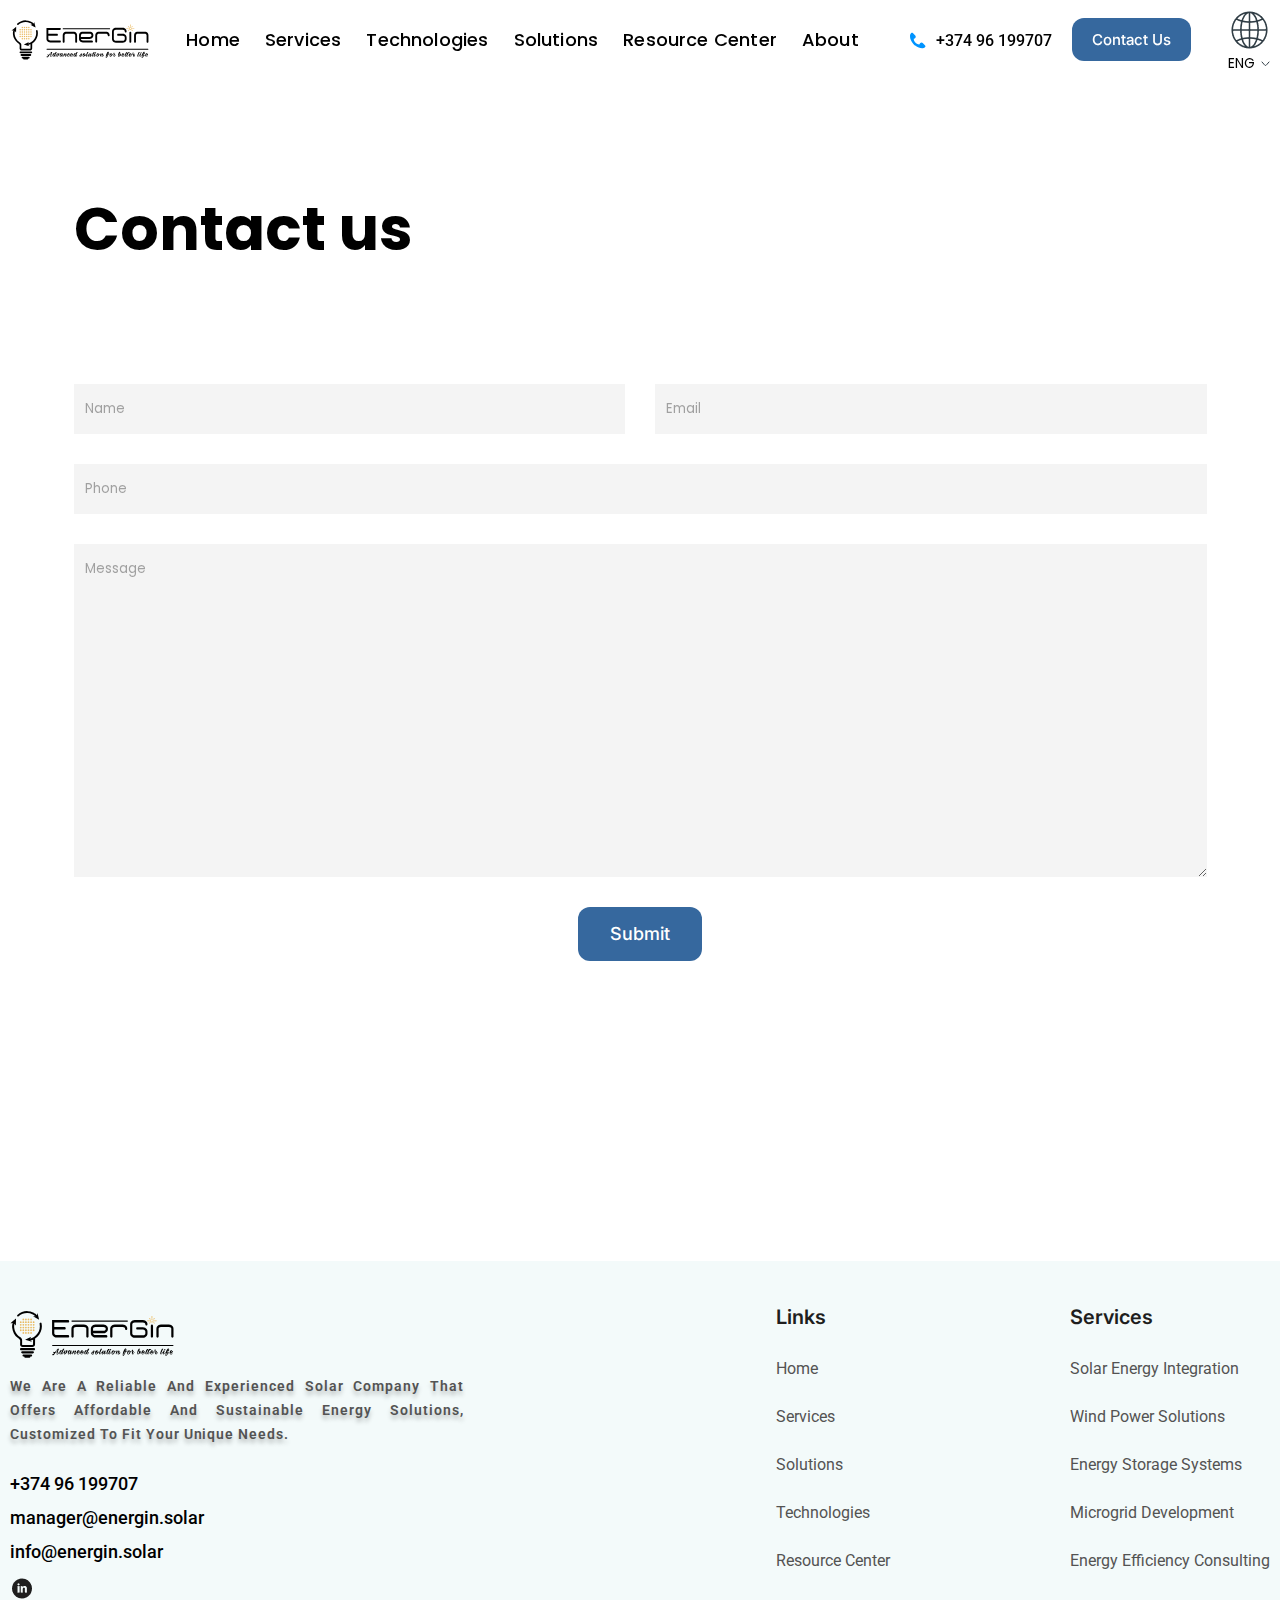
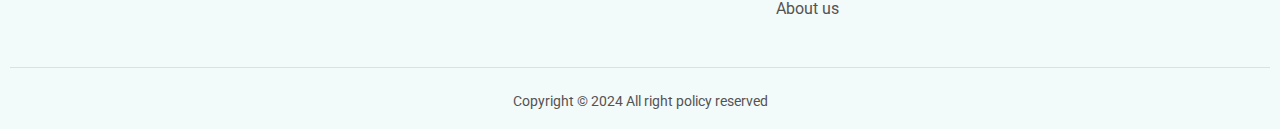
<file: contact.html>
<!DOCTYPE html>
<html lang="en">
  <head>
    <title>Energin</title>

    <meta charset="UTF-8" />
    <meta name="viewport" content="width=device-width, initial-scale=1.0" />
    <!-- Fonts -->
    <link rel="preconnect" href="https://fonts.googleapis.com" />
    <link rel="preconnect" href="https://fonts.gstatic.com" crossorigin />
    <link
      href="https://fonts.googleapis.com/css2?family=Inter:wght@500&family=Poppins:wght@500;700&family=Roboto:wght@400;500;600;700&display=swap"
      rel="stylesheet"
    />
    <!-- Styles -->
    <link rel="stylesheet" href="./css/reset.css" />
    <link rel="stylesheet" href="./css/style.css" />
    <link rel="stylesheet" href="./css/contact.css" />
    <link href="https://unpkg.com/aos@2.3.1/dist/aos.css" rel="stylesheet" />

    <!-- Favicon -->
    <link rel="icon" type="image/x-icon" href="./img/favicon.ico" />
  </head>
  <body>
    <!-- Header -->
    <header class="header">
      <div class="container">
        <div class="header__inner">
          <a href="#" class="logo">
            <img class="header__logo" src="./img/logo/logo.svg" alt="" />
          </a>
          <nav class="menu">
            <button class="menu__btn"></button>
            <ul class="menu__list">
              <li class="menu__item">
                <a class="menu__item-link" href="">Home</a>
              </li>
              <li class="menu__item">
                <a class="menu__item-link" href="">Services</a>
              </li>
              <li class="menu__item">
                <a class="menu__item-link" href="">Technologies</a>
              </li>
              <li class="menu__item">
                <a class="menu__item-link" href="">Solutions</a>
              </li>
              <li class="menu__item">
                <a class="menu__item-link" href="">Resource Center</a>
              </li>
              <li class="menu__item">
                <a class="menu__item-link" href="">About</a>
              </li>
            </ul>
          </nav>
          <div class="header__info">
            <a class="phone__info" href="tel:+37496199707">
              <img class="phone__icon" src="./img/icons/phone.svg" alt="" />
              <span>+374 96 199707</span>
            </a>
            <div class="contact">
              <a href="#" class="contact__us button"> Contact Us </a>
            </div>
            <div class="lang">
              <img class="lang__icon" src="./img/icons/Globe.png" alt="" />
              <div class="lang__dropdown">
                <span>ENG</span>
                <img
                  class="lang__arrow"
                  src="./img/icons/lang-arrow.svg"
                  alt=""
                />
                <div class="lang__options">
                  <a href="#" class="lang__option">ARM</a>
                  <a href="#" class="lang__option">GEO</a>
                </div>
              </div>
            </div>
          </div>
        </div>
      </div>
    </header>

    <!-- ./Header -->

    <!-- Form -->
    <div
      class="container_s"
      data-aos="fade-up"
      data-aos-duration="2000"
    >
      <form
        class="contact-form"
        action="https://api.web3forms.com/submit"
        method="POST"
      >
        <h1 class="contact-form__title">Contact us</h1>
        <input
          type="hidden"
          style="display: none"
          name="access_key"
          value="ec4c141a-8338-4ebd-987b-751c1852c9f9"
        />
        <input
          type="hidden"
          name="subject"
          value="New application for Energin solar"
        />
        <div class="contact-form__box">
          <input
            type="text"
            placeholder="Name"
            name="name"
            class="contact-form__input"
            required
          />
          <input
            type="email"
            placeholder="Email"
            name="email"
            class="contact-form__input"
            required
          />
        </div>
        <input
          type="tel"
          placeholder="Phone"
          name="phone"
          class="contact-form__input"
        />
        <textarea
          name="text"
          name="message"
          placeholder="Message"
          class="contact-form__textarea"
        ></textarea>
        <button class="contact-form__btn button" type="submit">Submit</button>
      </form>
    </div>
    <!-- ./Form -->

    <!-- Footer -->
    <footer class="footer">
      <div class="container__l">
        <div class="footer__inner">
          <div class="footer__left-info">
            <a href="#" class="footer__left-logo">
              <img class="footer__logo" src="./img/logo/logo.svg" alt="" />
            </a>
            <p class="footer__left-text">
              We are a reliable and experienced solar company that offers
              affordable and sustainable energy solutions, customized to fit
              your unique needs.
            </p>

            <a class="footer__contact" href="tel:+37496199707">
              <span>+374 96 199707</span>
            </a>

            <a class="footer__contact" href="mailto:manager@energin.solar">
              <span>manager@energin.solar</span>
            </a>

            <a class="footer__contact" href="mailto:info@energin.solar">
              <span>info@energin.solar</span>
            </a>

            <ul class="footer__left-icons">
              <li class="footer__left-icon">
                <a
                  class="footer__left-link"
                  target="_blank"
                  href="https://www.linkedin.com/company/energin-llc/"
                  ><img src="./img/socialIcons/LInkedin.png" alt=""
                /></a>
              </li>
            </ul>
          </div>
          <div class="footer__right-info">
            <div class="footer__link">
              <p class="footer__right-title">Links</p>
              <ul class="footer__right-item">
                <li class="footer__right-items">
                  <a class="footer__right-links" href="#">Home</a>
                </li>
                <li class="footer__right-items">
                  <a class="footer__right-links" href="#">Services</a>
                </li>
                <li class="footer__right-items">
                  <a class="footer__right-links" href="#">Solutions</a>
                </li>
                <li class="footer__right-items">
                  <a class="footer__right-links" href="#">Technologies</a>
                </li>
                <li class="footer__right-items">
                  <a class="footer__right-links" href="#">Resource Center</a>
                </li>
                <li class="footer__right-items">
                  <a class="footer__right-links" href="#">About us</a>
                </li>
              </ul>
            </div>
            <div class="footer__services">
              <p class="footer__services-title">Services</p>
              <ul class="footer__services-item">
                <li class="footer__services-items">
                  <a class="footer__services-links" href="#"
                    >Solar Energy Integration</a
                  >
                </li>
                <li class="footer__services-items">
                  <a class="footer__services-links" href="#"
                    >Wind Power Solutions</a
                  >
                </li>
                <li class="footer__services-items">
                  <a class="footer__services-links" href="#"
                    >Energy Storage Systems</a
                  >
                </li>
                <li class="footer__services-items">
                  <a class="footer__services-links" href="#"
                    >Microgrid Development</a
                  >
                </li>
                <li class="footer__services-items">
                  <a class="footer__services-links" href="#"
                    >Energy Efficiency Consulting</a
                  >
                </li>
              </ul>
            </div>
          </div>
        </div>
        <div class="footer__bottom">
          <h4 class="footer__bottom-text">
            Copyright © 2024 All right policy reserved
          </h4>
        </div>
      </div>
    </footer>
    <!-- ./Footer -->

    <!-- Scripts -->
    <script src="https://ajax.googleapis.com/ajax/libs/jquery/3.7.1/jquery.min.js"></script>
    <script src="https://unpkg.com/aos@2.3.1/dist/aos.js"></script>
    <script src="./js/main.js"></script>
  </body>
</html>
</file>
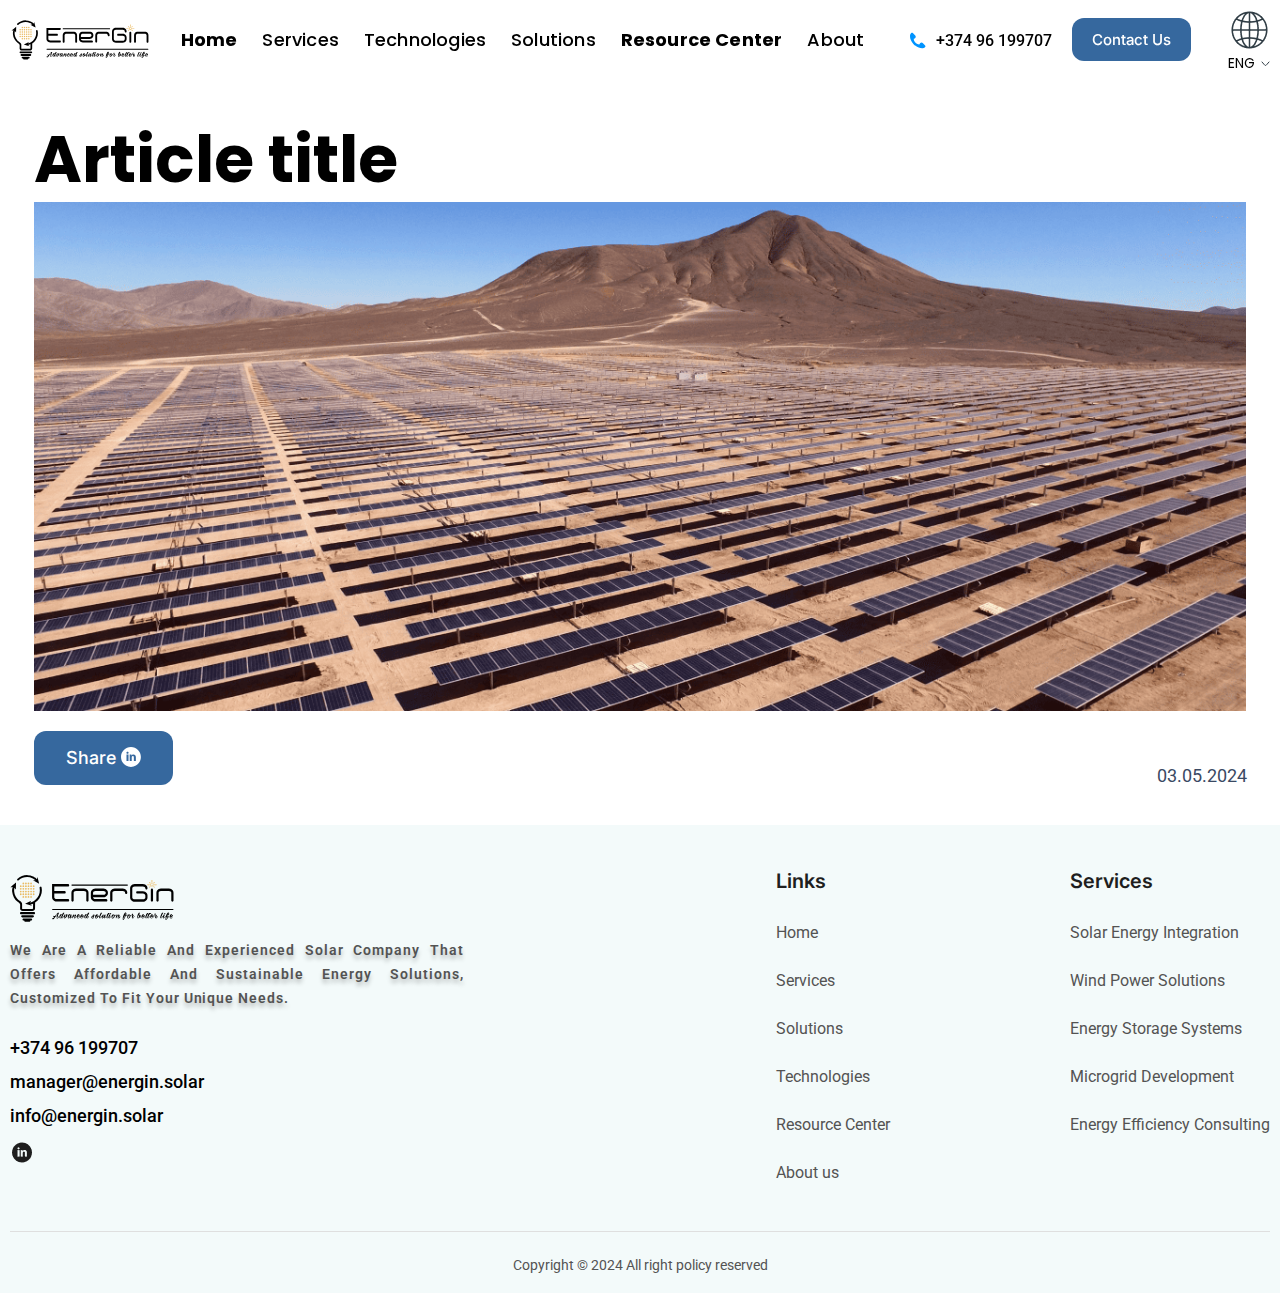
<file: news.html>
<!DOCTYPE html>
<html lang="en">
  <head>
    <title>Energin</title>
    <meta charset="UTF-8" />
    <meta name="viewport" content="width=device-width, initial-scale=1.0" />
    <!-- Fonts -->
    <link rel="preconnect" href="https://fonts.googleapis.com" />
    <link rel="preconnect" href="https://fonts.gstatic.com" crossorigin />
    <link
      href="https://fonts.googleapis.com/css2?family=Inter:wght@500&family=Poppins:wght@500;700&family=Roboto:wght@400;500;600;700&display=swap"
      rel="stylesheet"
    />
    <!-- Styles -->
    <link rel="stylesheet" href="./css/reset.css" />
    <link rel="stylesheet" href="./css/style.css" />
    <link rel="stylesheet" href="./css/news.css" />
    <!-- Favicon -->
    <link rel="icon" type="image/x-icon" href="./img/favicon.ico" />
  </head>
  <body>
    <!-- Header -->
    <header class="header">
      <div class="container">
        <div class="header__inner">
          <a href="#" class="logo">
            <img class="header__logo" src="./img/logo/logo.svg" alt="" />
          </a>
          <nav class="menu">
            <button class="menu__btn"></button>
            <ul class="menu__list">
              <li class="menu__item">
                <a class="menu__item-link first" href="">Home</a>
              </li>
              <li class="menu__item">
                <a class="menu__item-link" href="">Services</a>
              </li>
              <li class="menu__item">
                <a class="menu__item-link" href="">Technologies</a>
              </li>
              <li class="menu__item">
                <a class="menu__item-link" href="">Solutions</a>
              </li>
              <li class="menu__item">
                <a class="menu__item-link first" href="">Resource Center</a>
              </li>
              <li class="menu__item">
                <a class="menu__item-link" href="">About</a>
              </li>
            </ul>
          </nav>
          <div class="header__info">
            <a class="phone__info" href="tel:+37496199707">
              <img class="phone__icon" src="./img/icons/phone.svg" alt="" />
              <span>+374 96 199707</span>
            </a>
            <div class="contact">
              <a href="#" class="contact__us button"> Contact Us </a>
            </div>
            <div class="lang">
              <img class="lang__icon" src="./img/icons/Globe.png" alt="" />
              <div class="lang__dropdown">
                <span>ENG</span>
                <img
                  class="lang__arrow"
                  src="./img/icons/lang-arrow.svg"
                  alt=""
                />
                <div class="lang__options">
                  <a href="#" class="lang__option">ARM</a>
                  <a href="#" class="lang__option">GEO</a>
                </div>
              </div>
            </div>
          </div>
        </div>
      </div>
    </header>
    <!-- ./Header -->

    <!-- News -->
    <div class="container_s">
      <div class="article">
        <a href="">
          <h2 class="article__title">Article title</h2>
          <img
            src="./img/article.png"
            alt="Article image"
            class="article__img"
          />
        </a>
        <div class="article__box">
          <a
            target="_blank"
            href="https://www.linkedin.com/sharing/share-offsite/?url=https%3A%2F%2Fsofg1.github.io%2Fenergin%2Farticle"
            class="article__share button"
          >
            <span>Share</span>
            <img src="./img/share-linkedin.svg" alt="" />
          </a>
          <p class="article__date">03.05.2024</p>
        </div>
      </div>
    </div>
    <!-- ./News -->

    <!-- Footer -->
    <footer class="footer">
      <div class="container__l">
        <div class="footer__inner">
          <div class="footer__left-info">
            <a href="#" class="footer__left-logo">
              <img class="footer__logo" src="./img/logo/logo.svg" alt="" />
            </a>
            <p class="footer__left-text">
              We are a reliable and experienced solar company that offers
              affordable and sustainable energy solutions, customized to fit
              your unique needs.
            </p>

            <a class="footer__contact" href="tel:+37496199707">
              <span>+374 96 199707</span>
            </a>

            <a class="footer__contact" href="mailto:manager@energin.solar">
              <span>manager@energin.solar</span>
            </a>

            <a class="footer__contact" href="mailto:info@energin.solar">
              <span>info@energin.solar</span>
            </a>

            <ul class="footer__left-icons">
              <li class="footer__left-icon">
                <a class="footer__left-link" target="_blank" href="https://www.linkedin.com/company/energin-llc/"
                  ><img src="./img/socialIcons/LInkedin.png" alt=""
                /></a>
              </li>
            </ul>
          </div>
          <div class="footer__right-info">
            <div class="footer__link">
              <p class="footer__right-title">Links</p>
              <ul class="footer__right-item">
                <li class="footer__right-items">
                  <a class="footer__right-links" href="#">Home</a>
                </li>
                <li class="footer__right-items">
                  <a class="footer__right-links" href="#">Services</a>
                </li>
                <li class="footer__right-items">
                  <a class="footer__right-links" href="#">Solutions</a>
                </li>
                <li class="footer__right-items">
                  <a class="footer__right-links" href="#">Technologies</a>
                </li>
                <li class="footer__right-items">
                  <a class="footer__right-links" href="#">Resource Center</a>
                </li>
                <li class="footer__right-items">
                  <a class="footer__right-links" href="#">About us</a>
                </li>
              </ul>
            </div>
            <div class="footer__services">
              <p class="footer__services-title">Services</p>
              <ul class="footer__services-item">
                <li class="footer__services-items">
                  <a class="footer__services-links" href="#"
                    >Solar Energy Integration</a
                  >
                </li>
                <li class="footer__services-items">
                  <a class="footer__services-links" href="#"
                    >Wind Power Solutions</a
                  >
                </li>
                <li class="footer__services-items">
                  <a class="footer__services-links" href="#"
                    >Energy Storage Systems</a
                  >
                </li>
                <li class="footer__services-items">
                  <a class="footer__services-links" href="#"
                    >Microgrid Development</a
                  >
                </li>
                <li class="footer__services-items">
                  <a class="footer__services-links" href="#"
                    >Energy Efficiency Consulting</a
                  >
                </li>
              </ul>
            </div>
          </div>
        </div>
        <div class="footer__bottom">
          <h4 class="footer__bottom-text">
            Copyright © 2024 All right policy reserved
          </h4>
        </div>
      </div>
    </footer>
    <!-- ./Footer -->

    <!-- Scripts -->
    <script src="https://ajax.googleapis.com/ajax/libs/jquery/3.7.1/jquery.min.js"></script>
    <script src="./js/main.js"></script>
  </body>
</html>
</file>
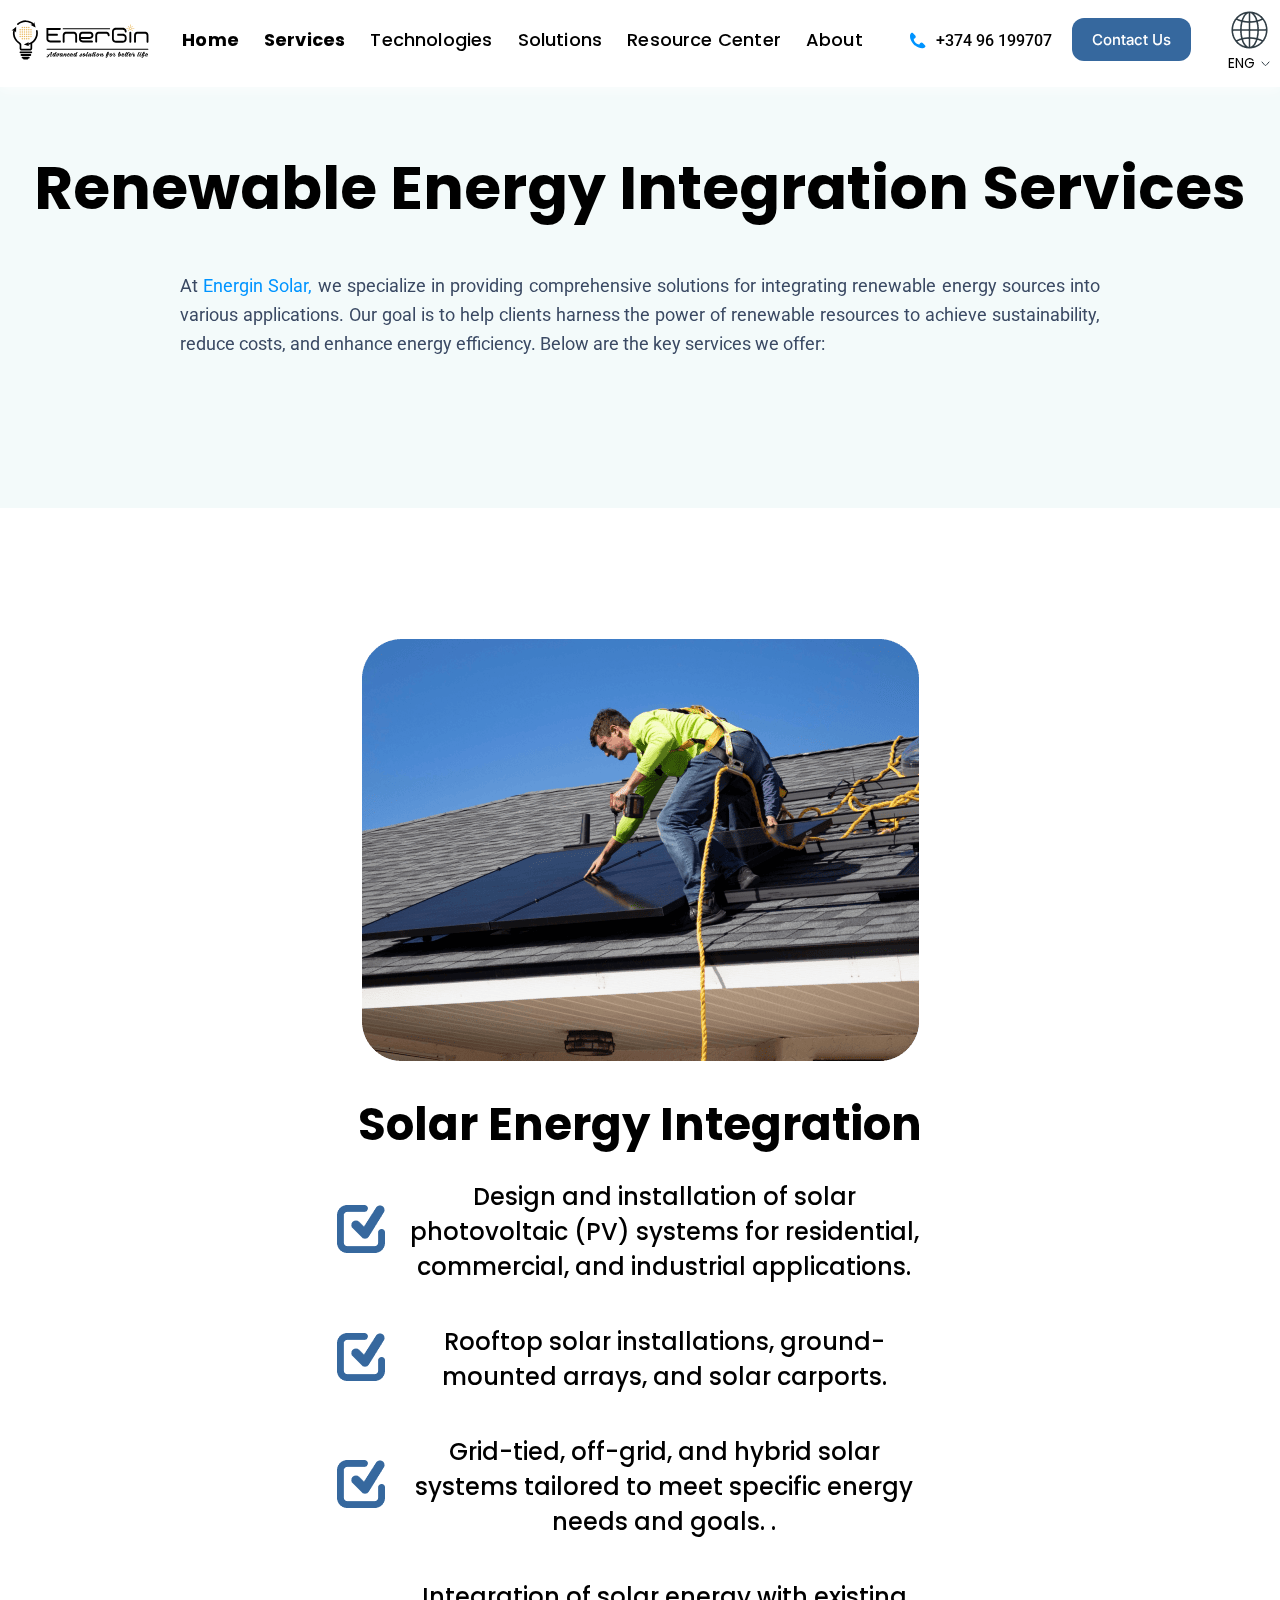
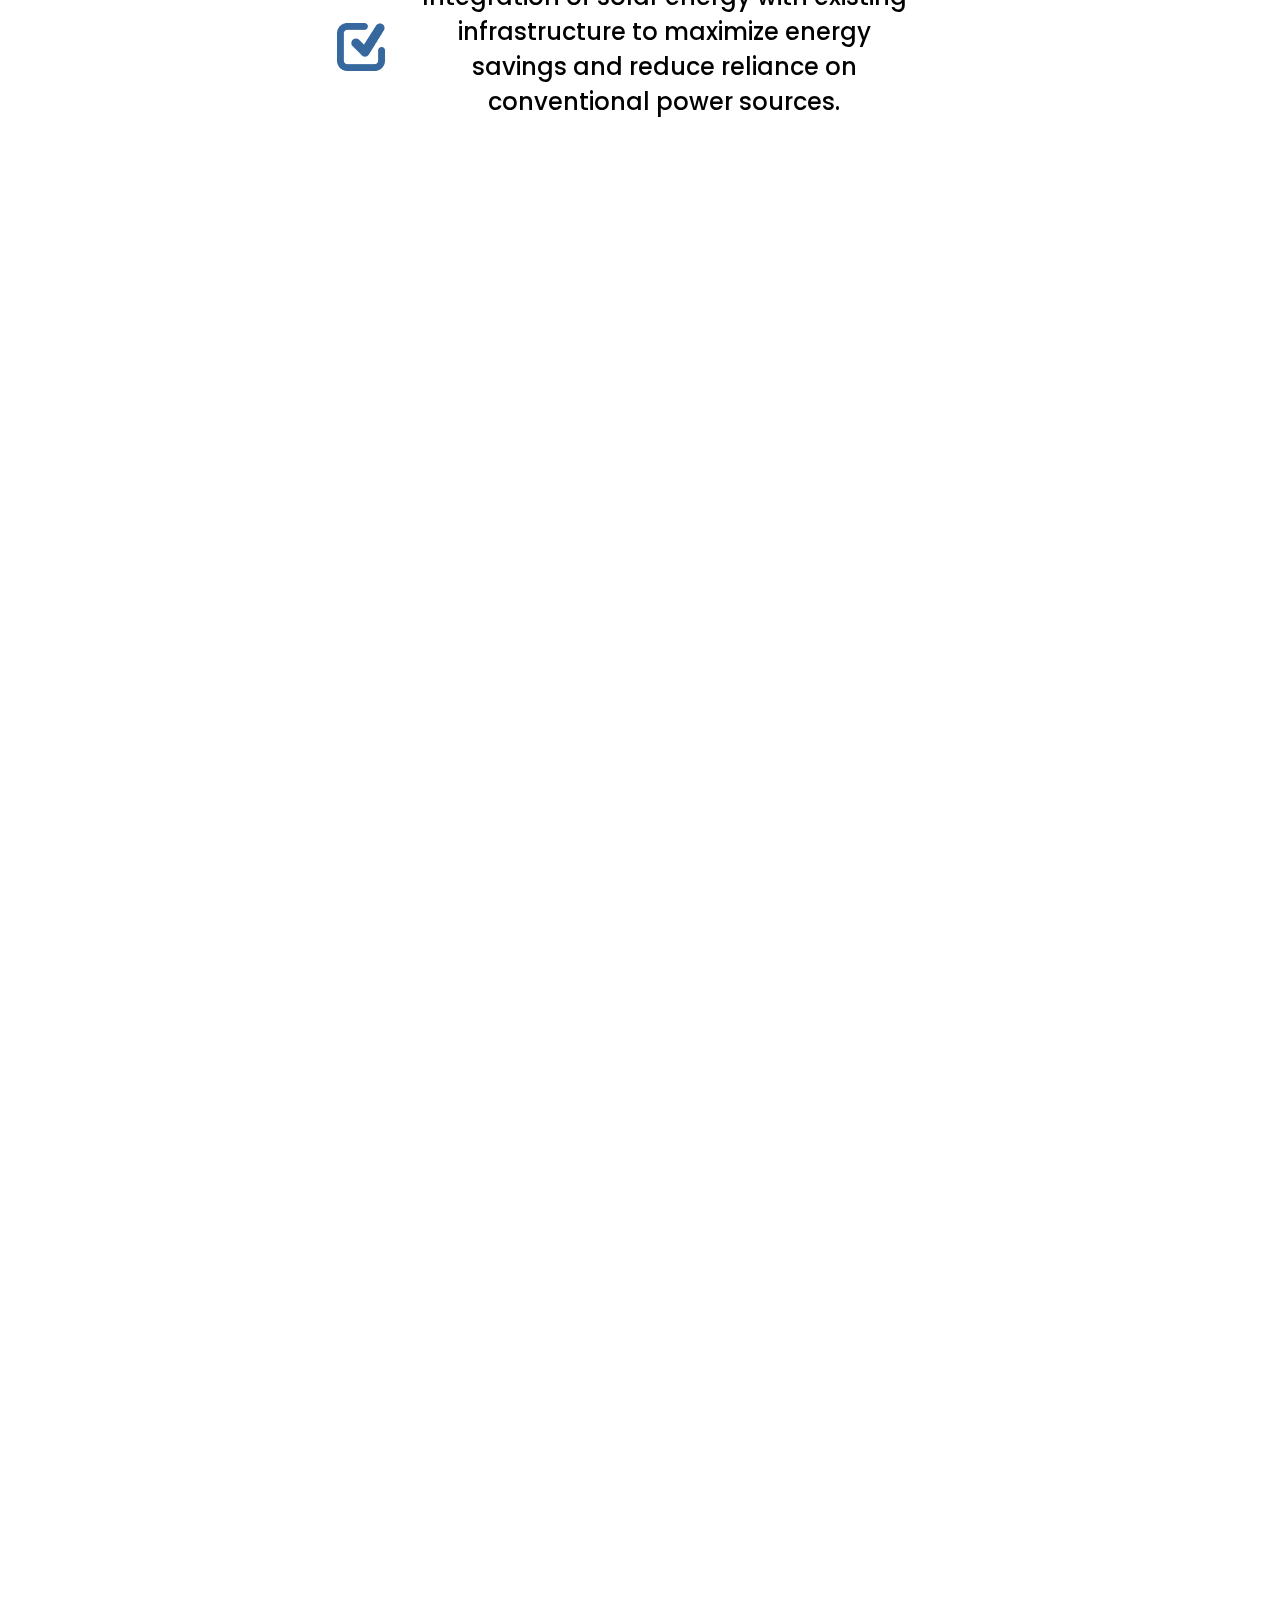
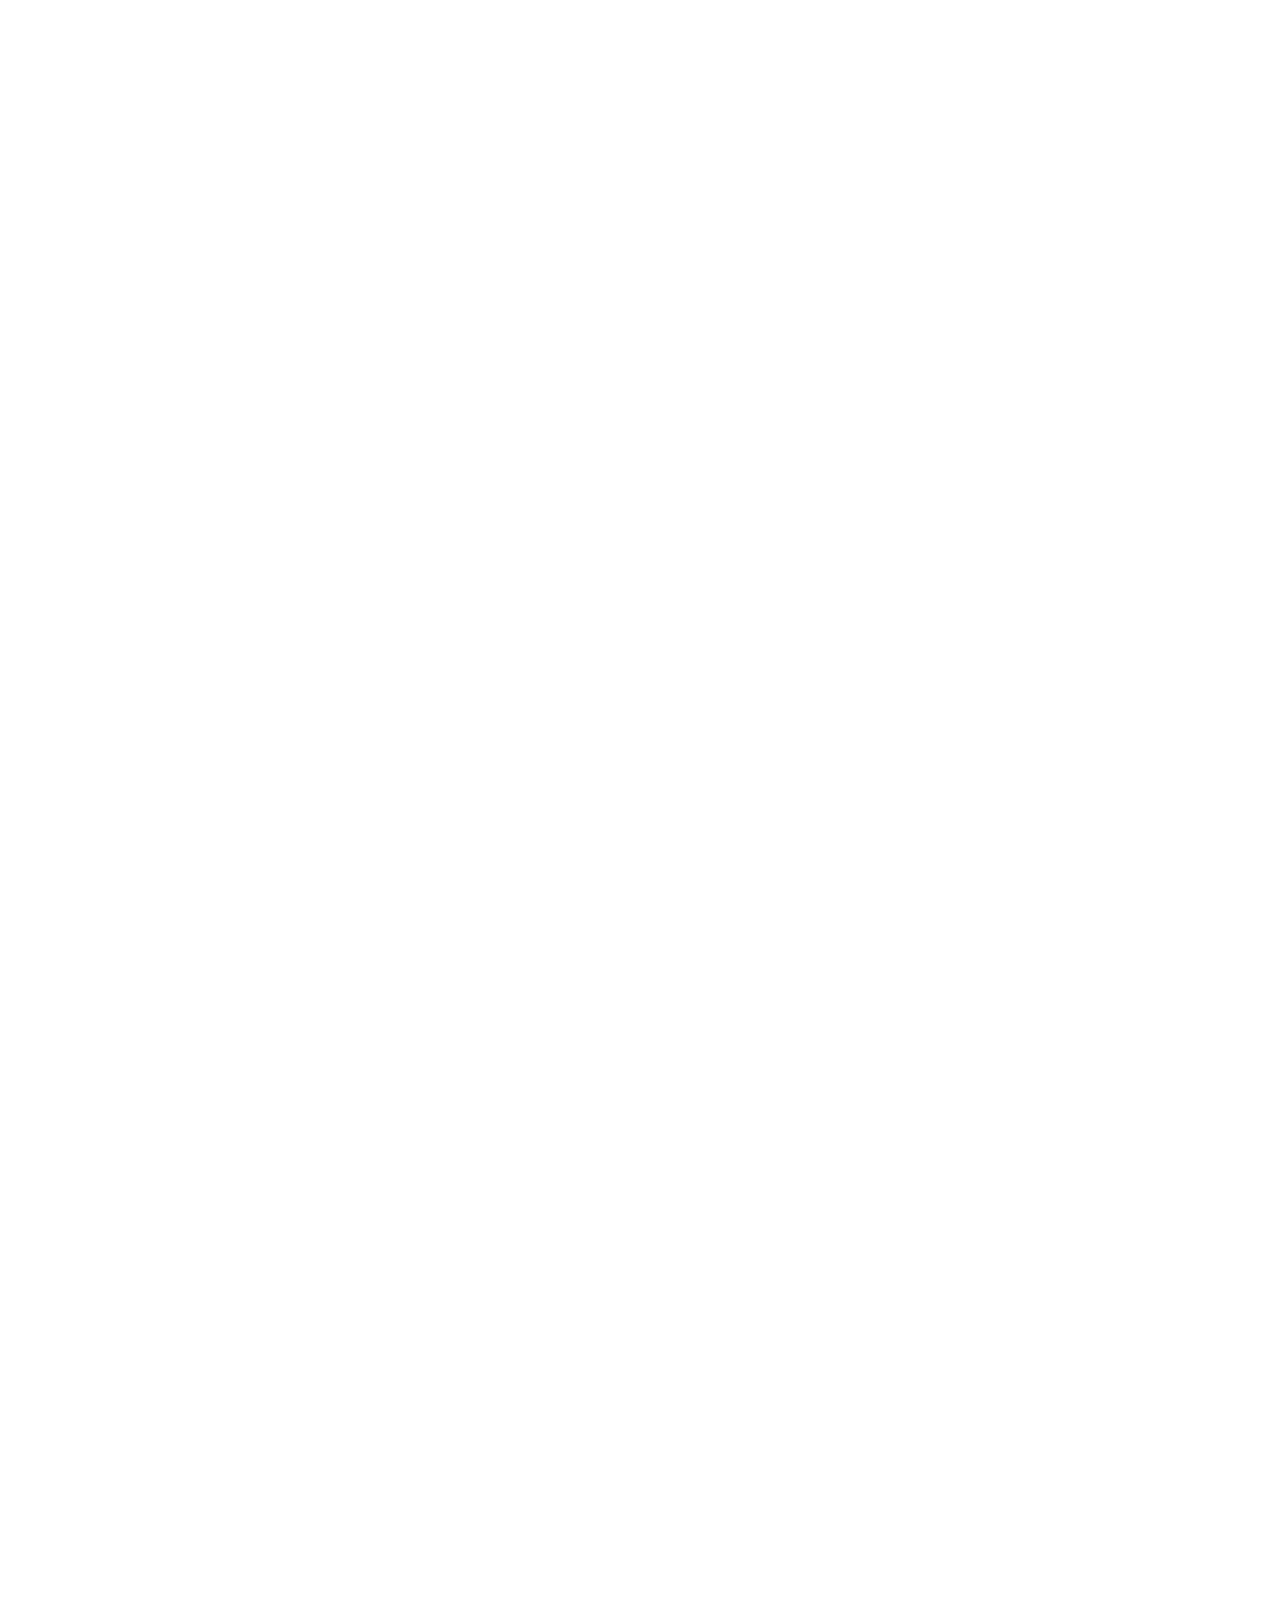
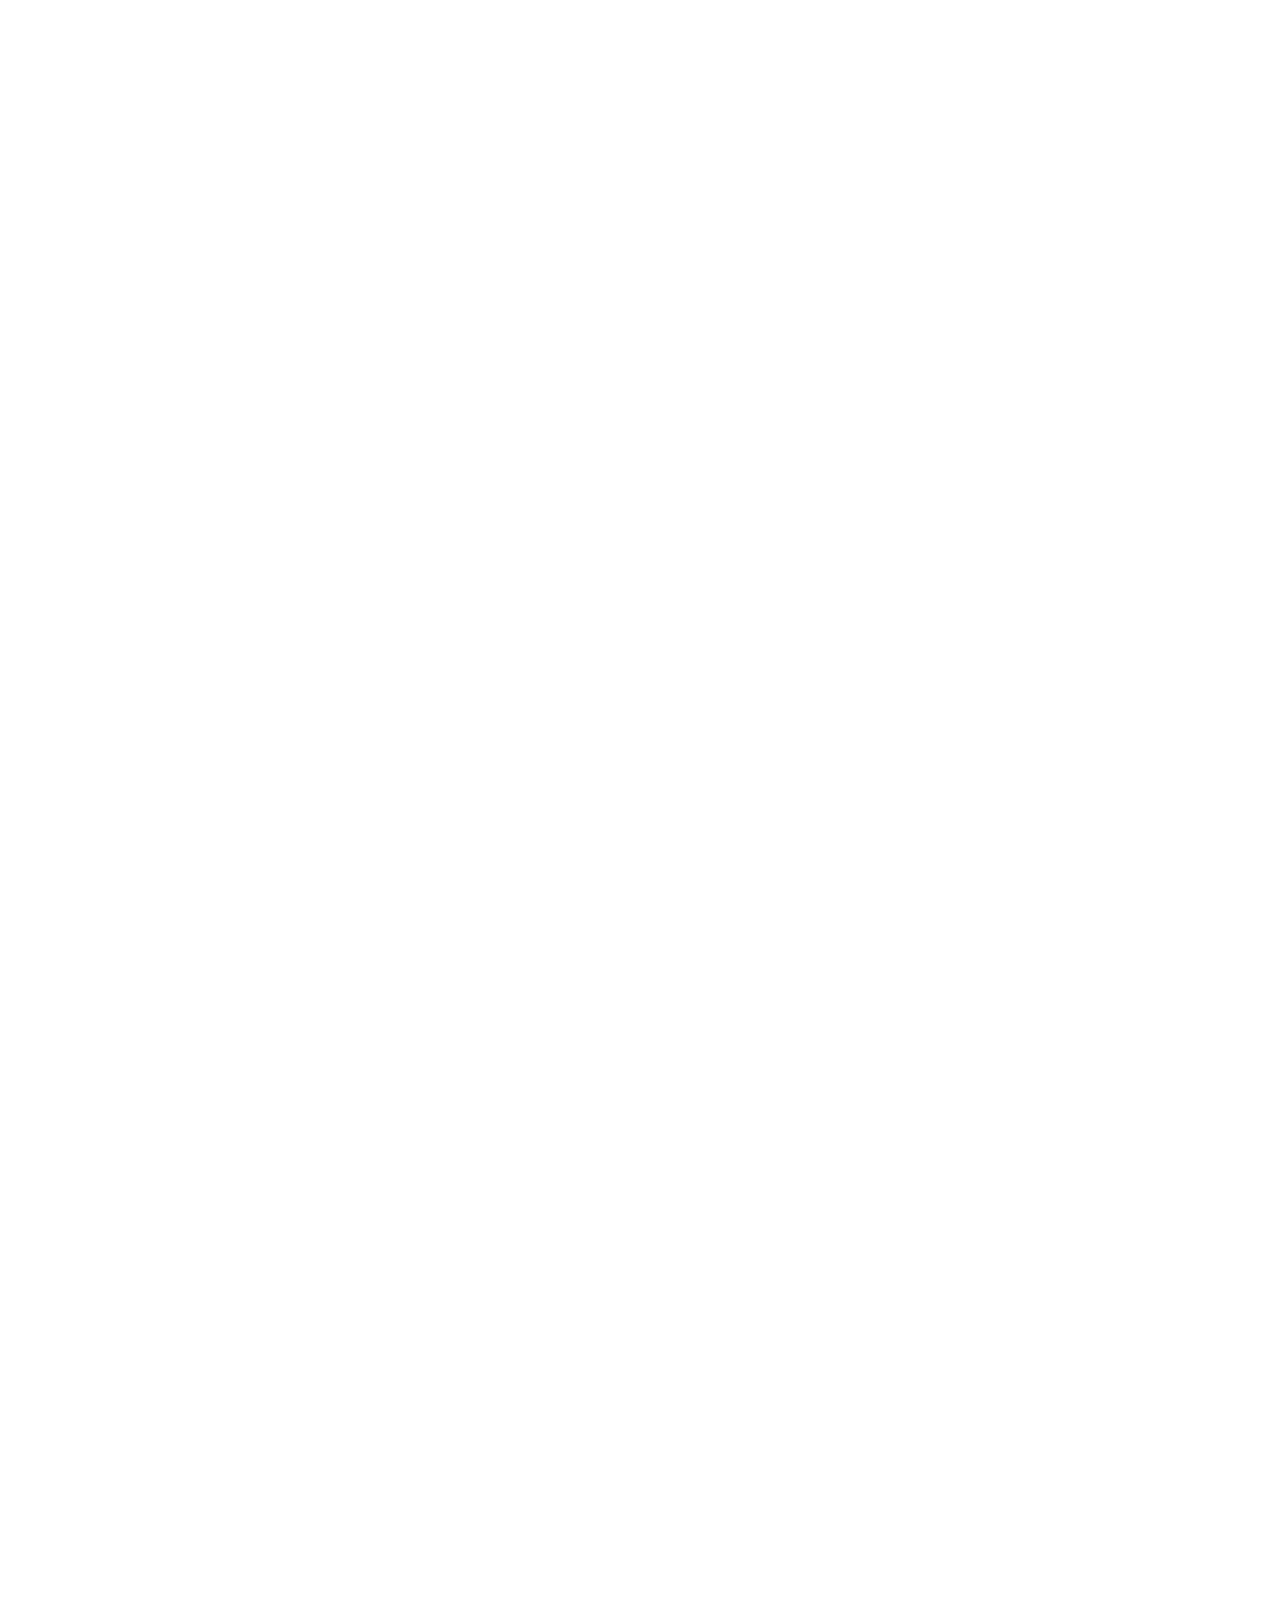
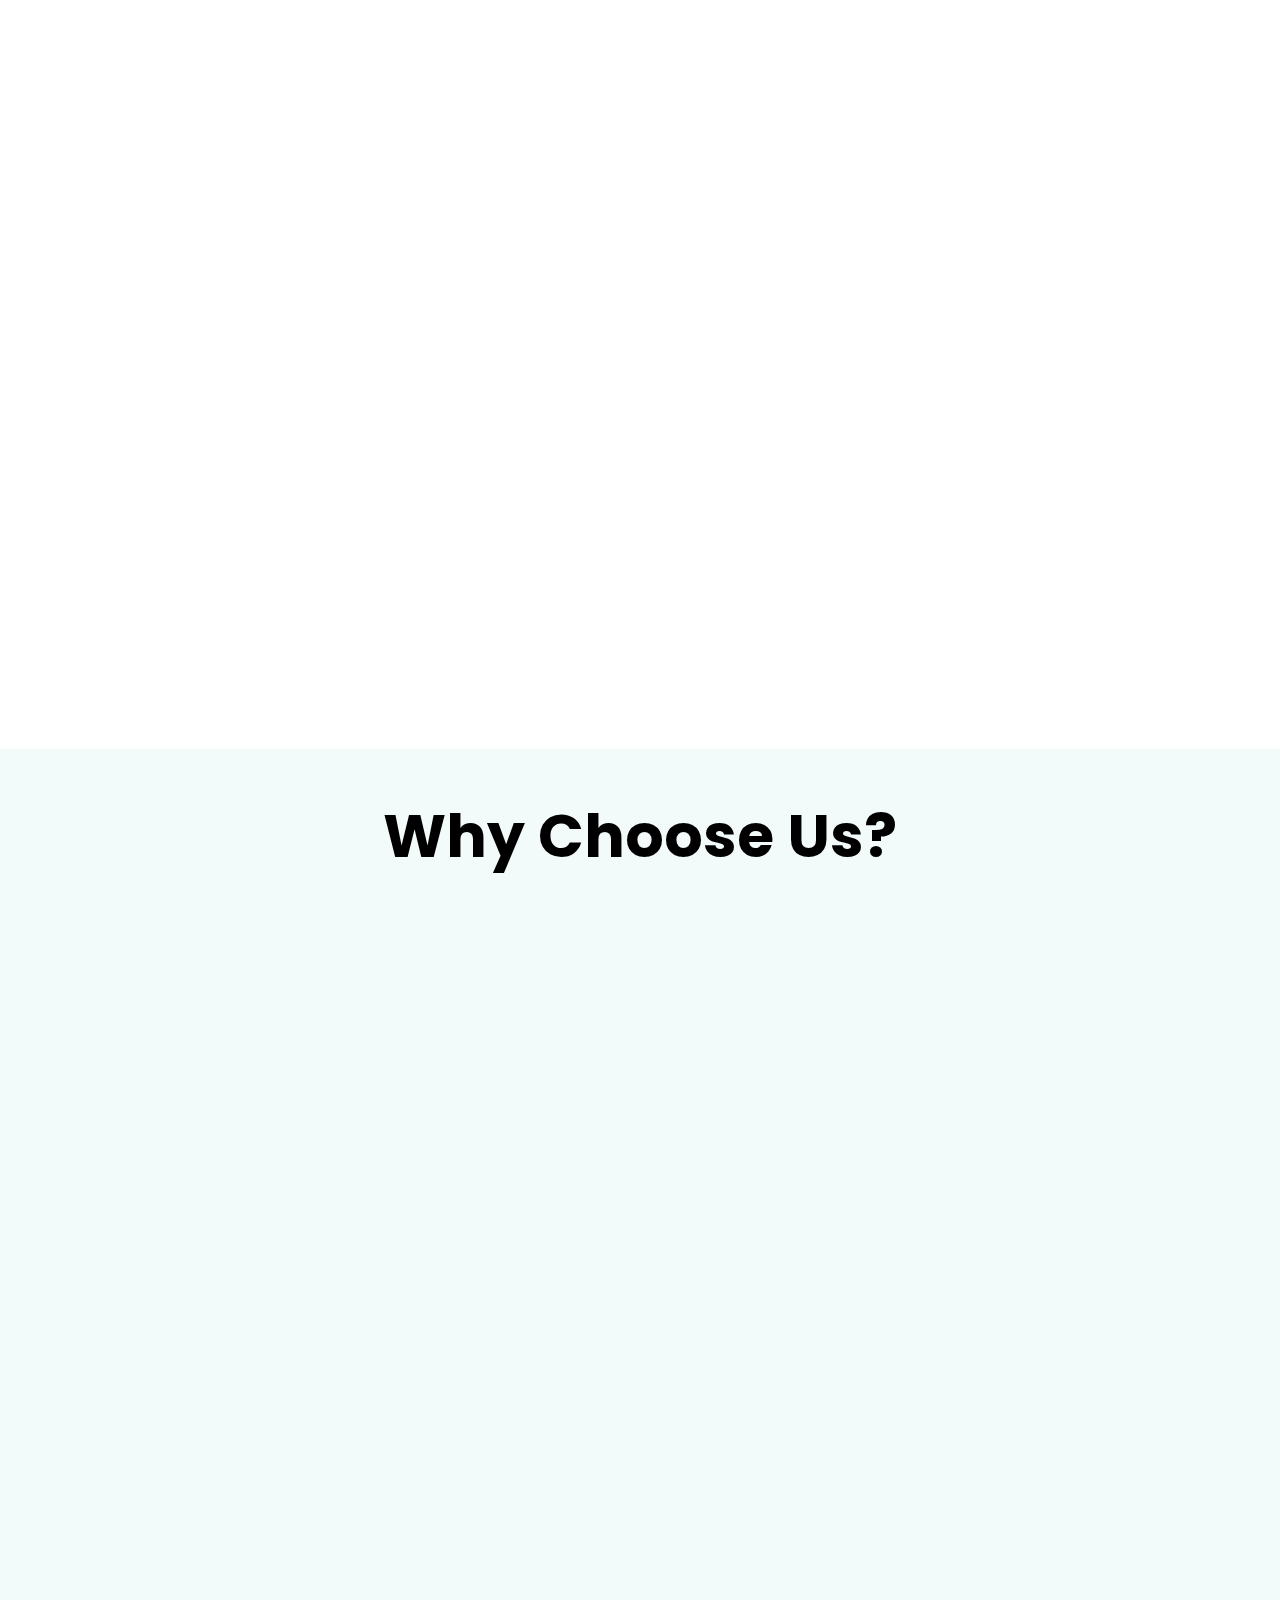
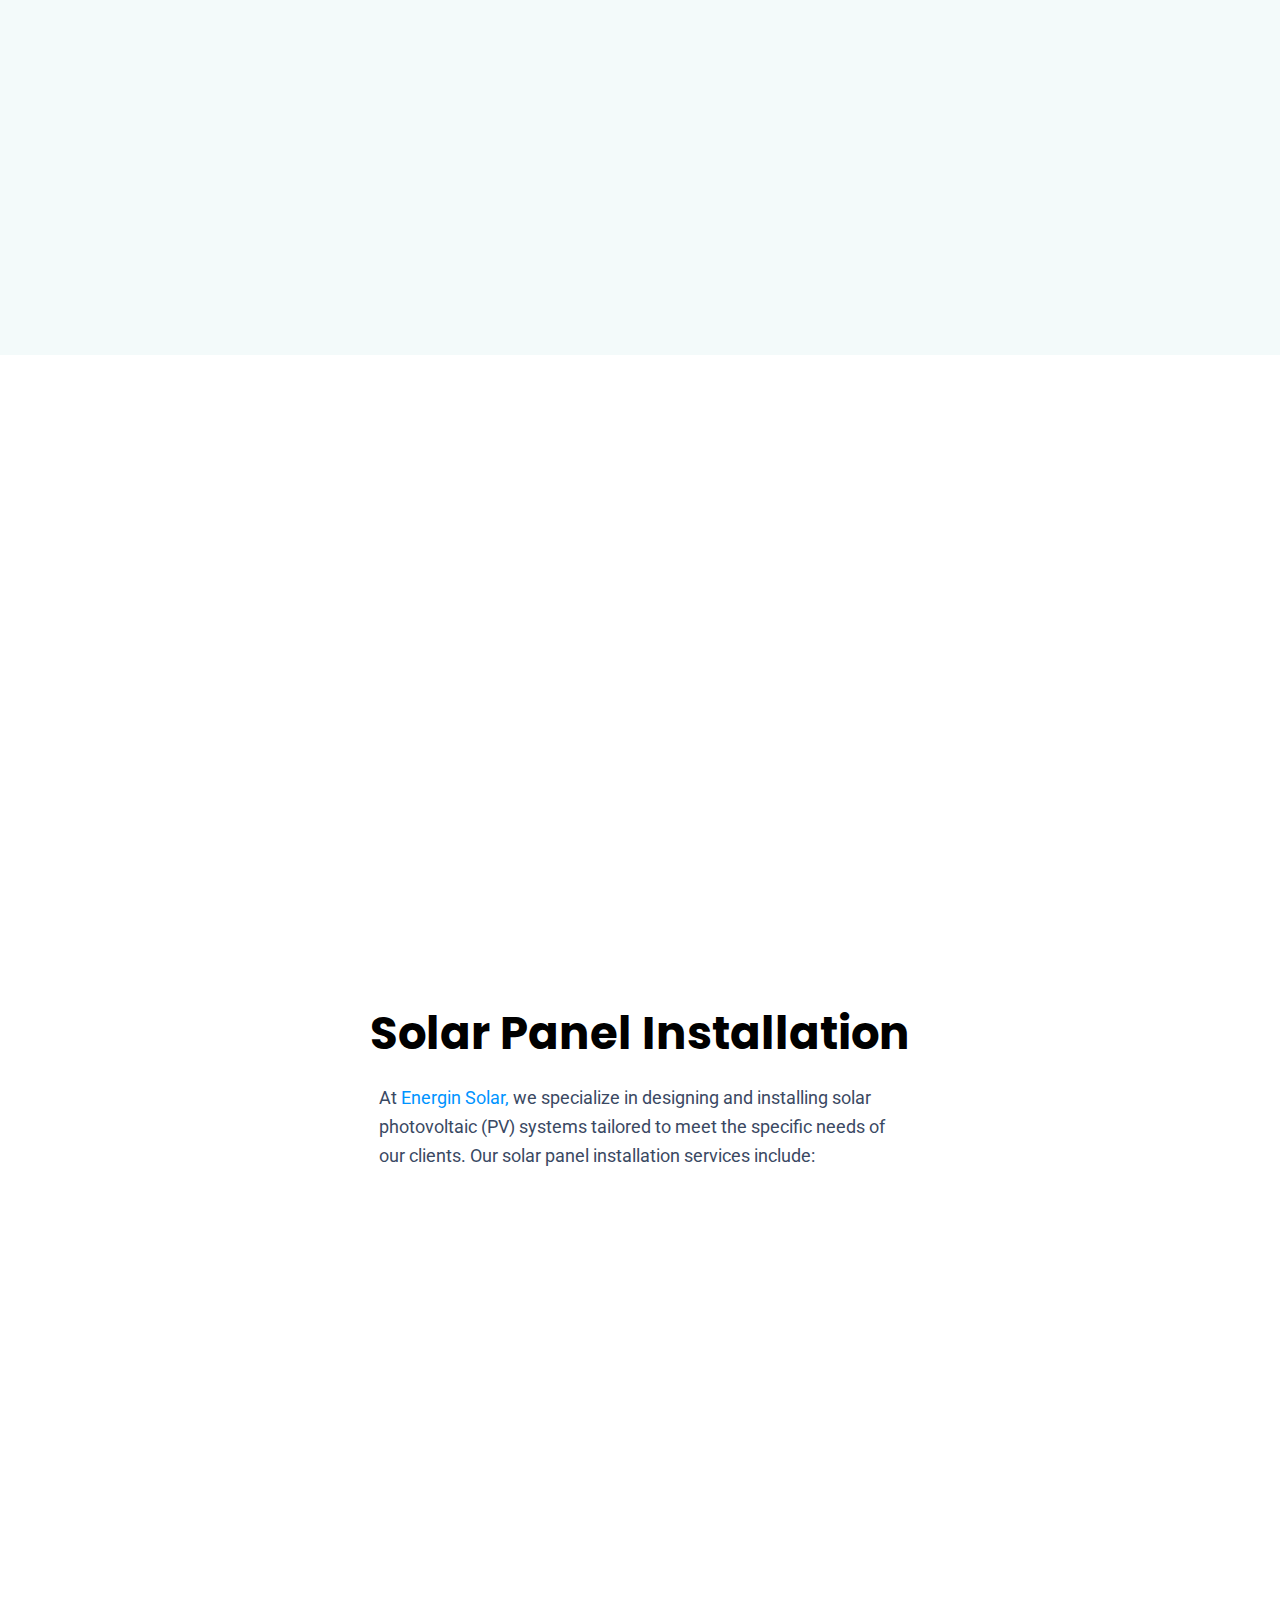
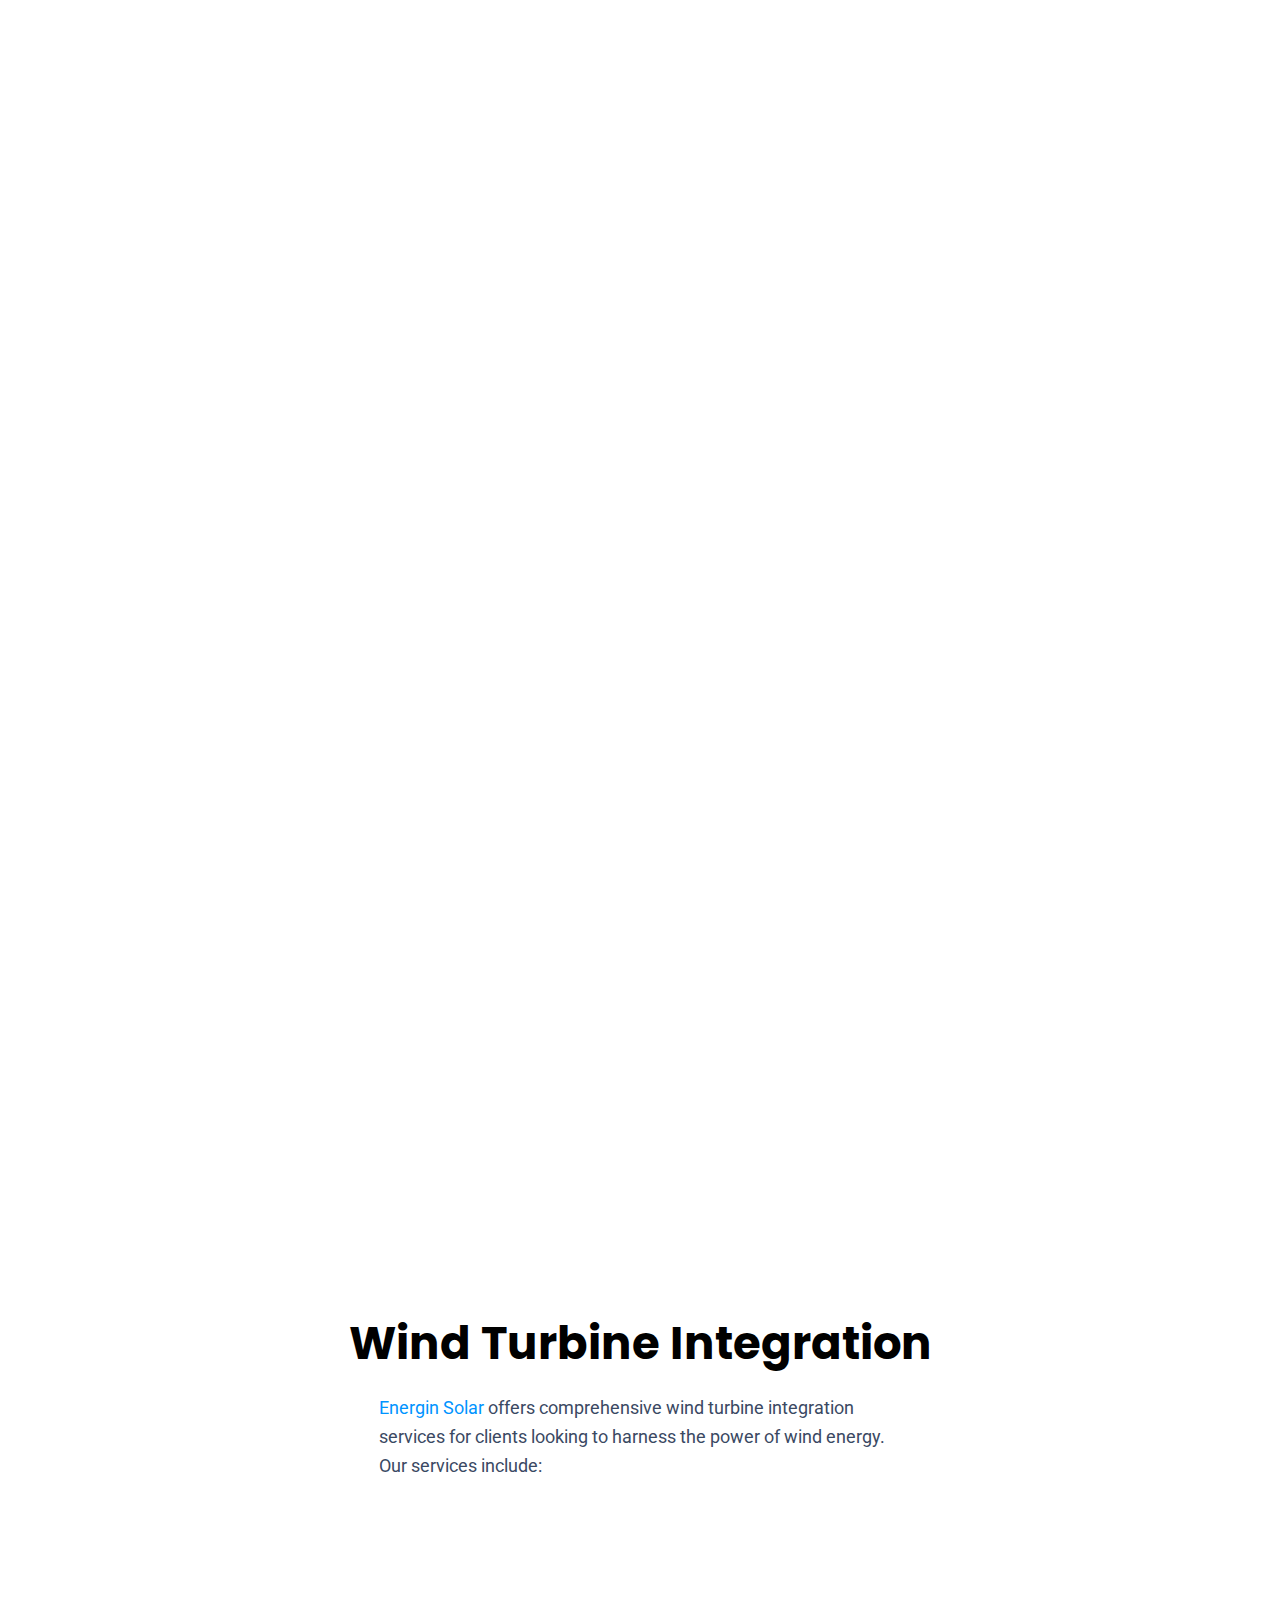
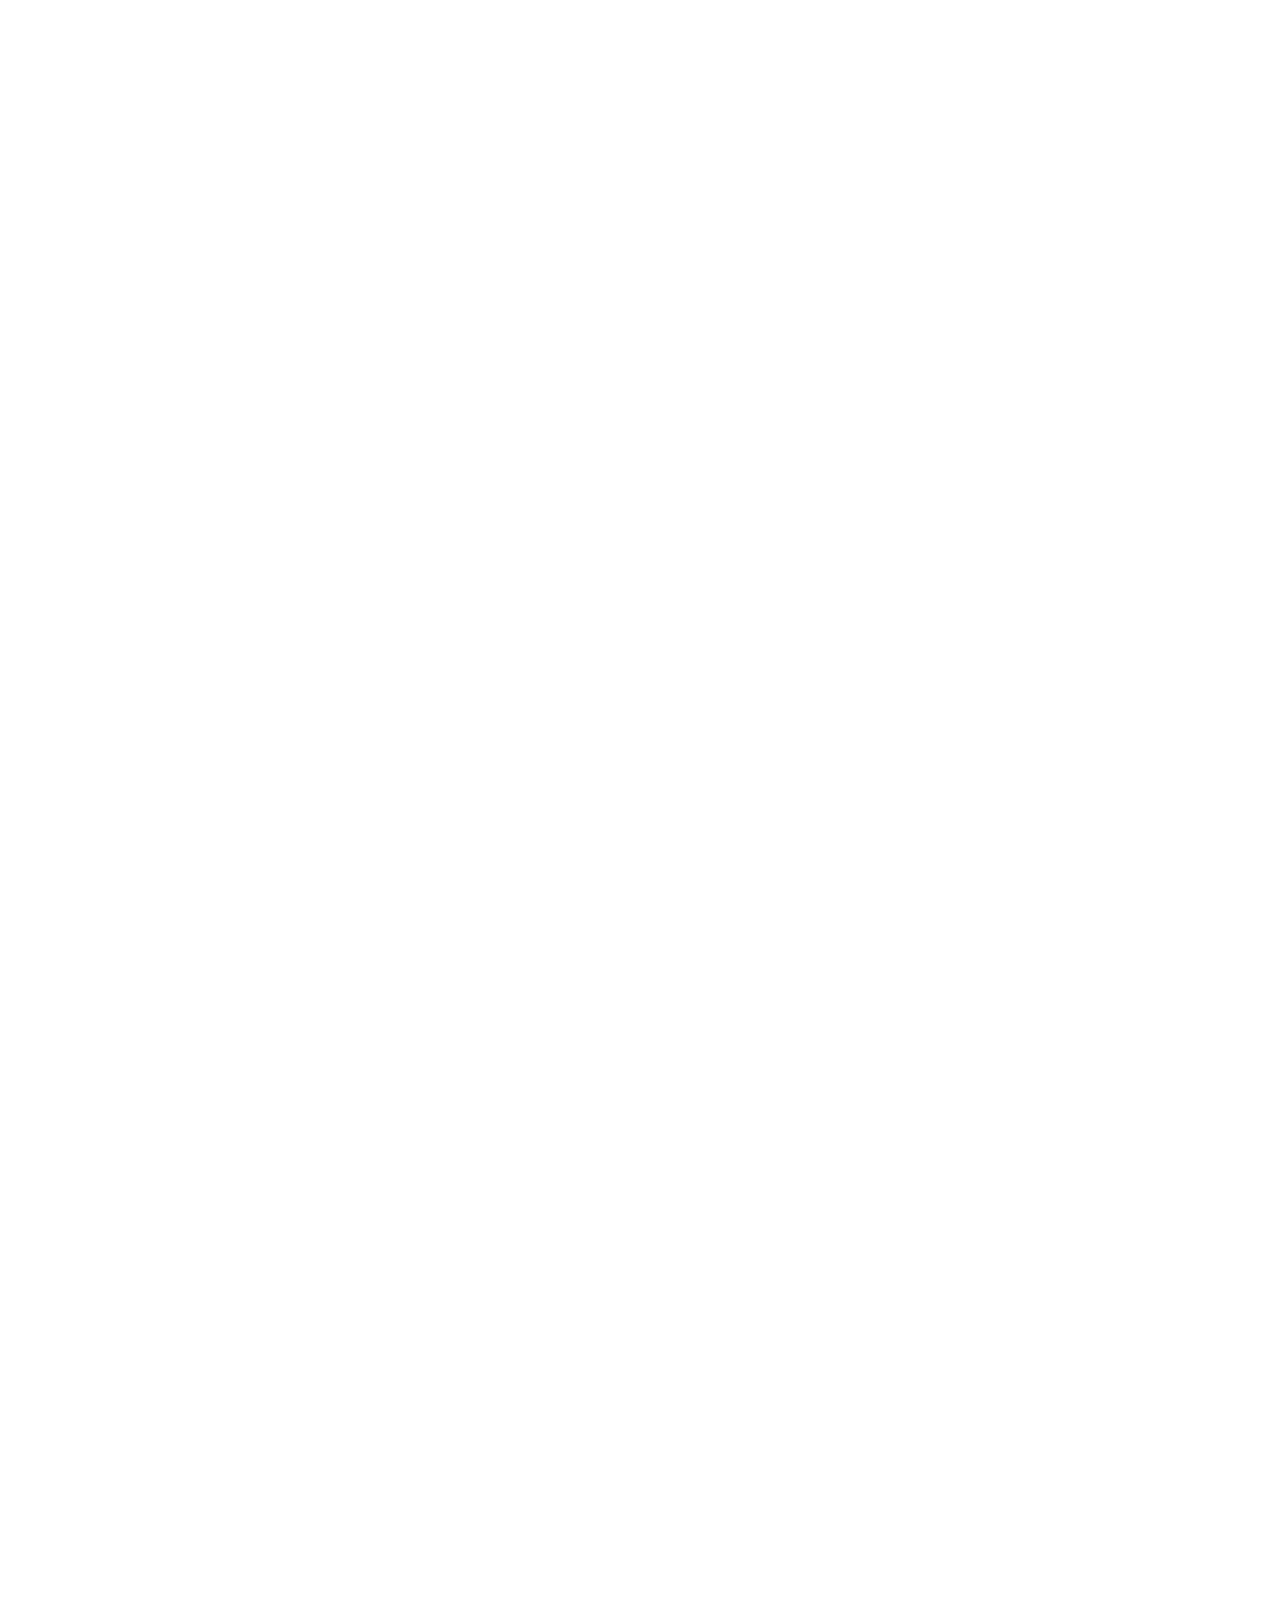
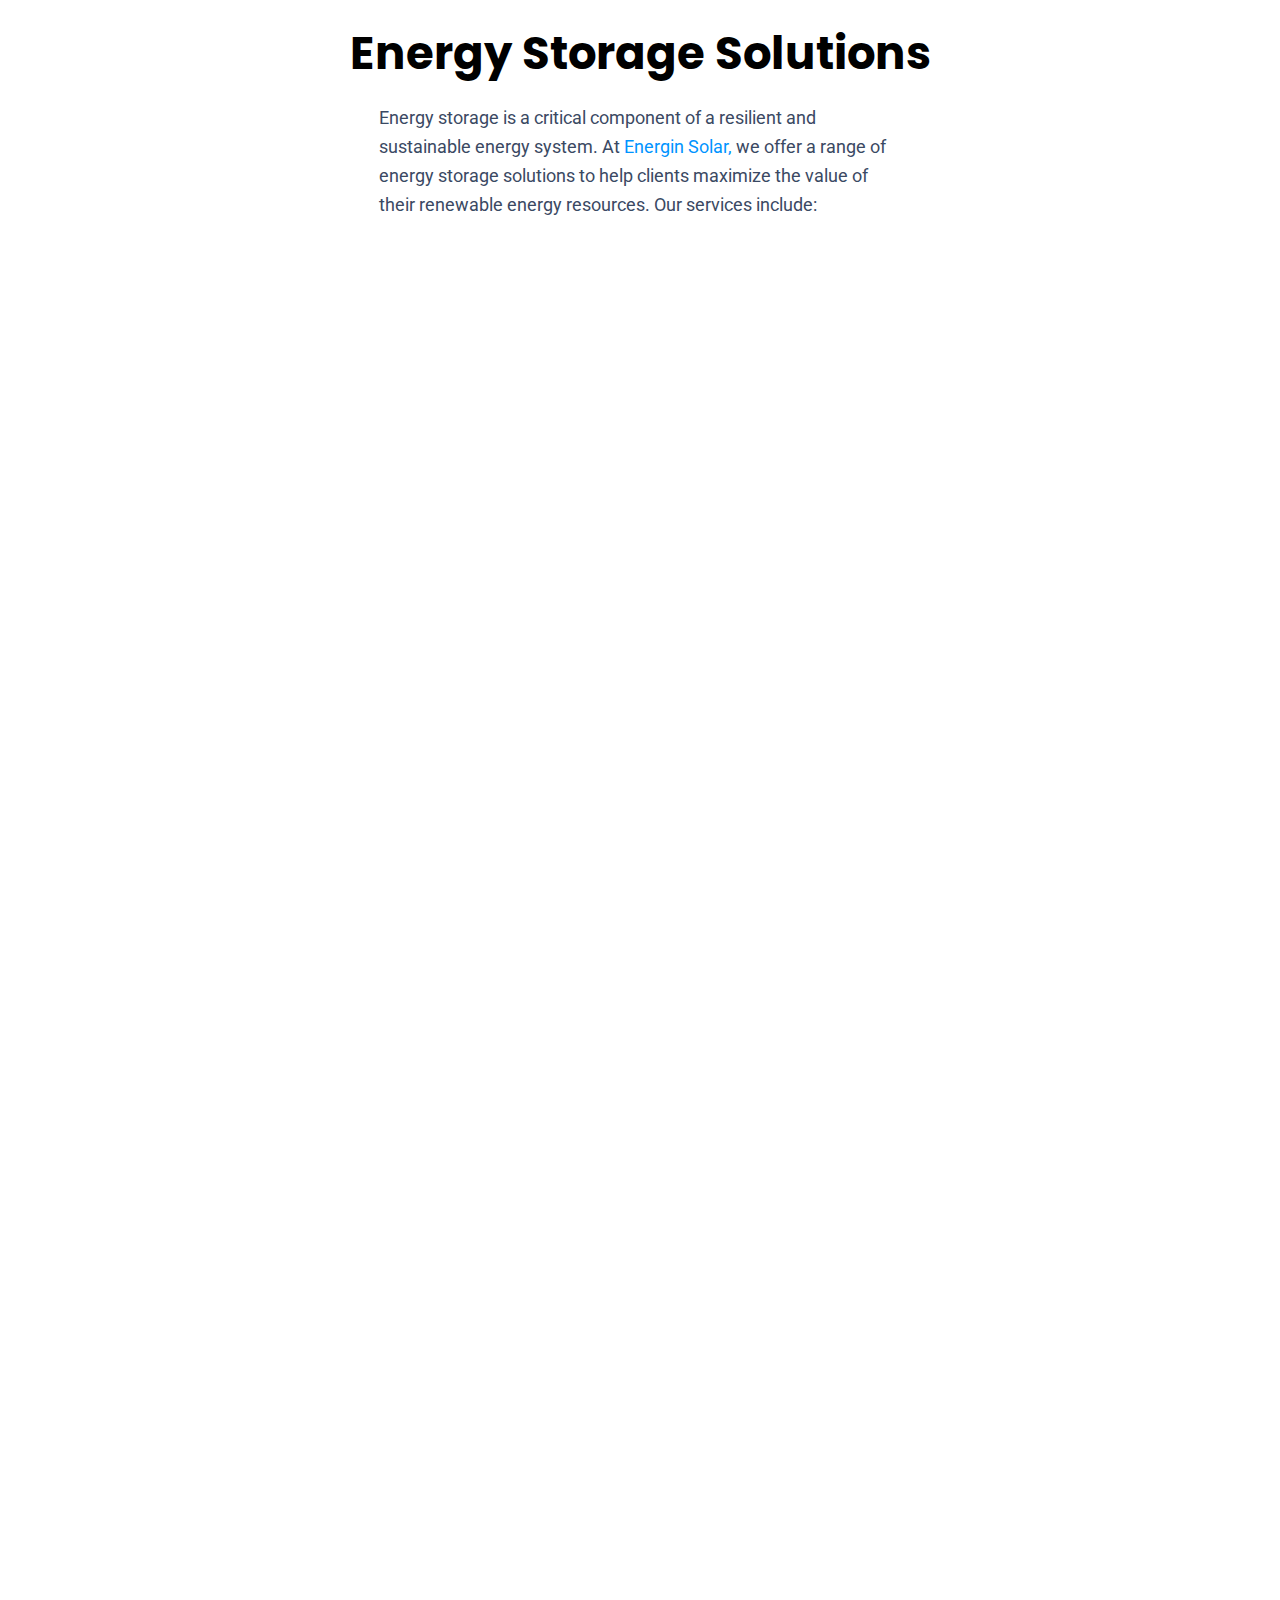
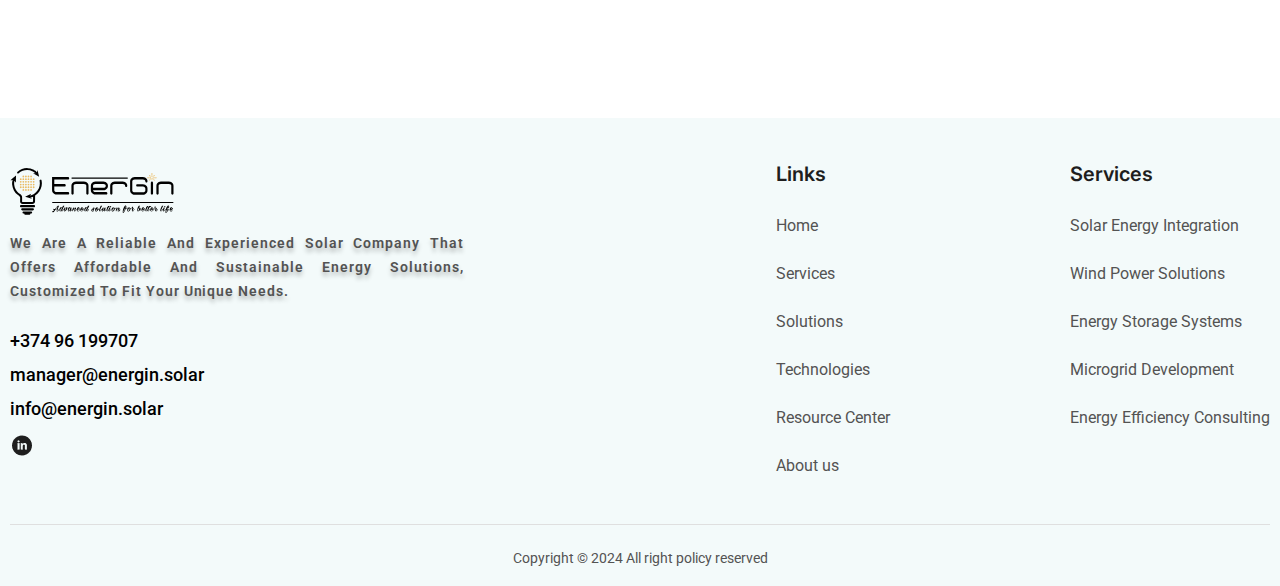
<file: services.html>
<!DOCTYPE html>
<html lang="en">
  <head>
    <title>Energin</title>

    <meta charset="UTF-8" />
    <meta name="viewport" content="width=device-width, initial-scale=1.0" />
    <!-- Fonts -->
    <link rel="preconnect" href="https://fonts.googleapis.com" />
    <link rel="preconnect" href="https://fonts.gstatic.com" crossorigin />
    <link
      href="https://fonts.googleapis.com/css2?family=Inter:wght@500&family=Poppins:wght@500;700&family=Roboto:wght@400;500;600;700&display=swap"
      rel="stylesheet"
    />
    <!-- Styles -->
    <link rel="stylesheet" href="./css/reset.css" />
    <link rel="stylesheet" href="./css/style.css" />
    <link rel="stylesheet" href="./css/services.css" />
    <link href="https://unpkg.com/aos@2.3.1/dist/aos.css" rel="stylesheet">
    <!-- Favicon -->
    <link rel="icon" type="image/x-icon" href="./img/favicon.ico" />
  </head>
  <body>
    <!-- Header -->
    <header class="header">
      <div class="container">
        <div class="header__inner">
          <a href="#" class="logo">
            <img class="header__logo" src="./img/logo/logo.svg" alt="" />
          </a>
          <nav class="menu">
            <button class="menu__btn"></button>
            <ul class="menu__list">
              <li class="menu__item">
                <a class="menu__item-link first" href="">Home</a>
              </li>
              <li class="menu__item">
                <a class="menu__item-link first" href="">Services</a>
              </li>
              <li class="menu__item">
                <a class="menu__item-link" href="">Technologies</a>
              </li>
              <li class="menu__item">
                <a class="menu__item-link" href="">Solutions</a>
              </li>
              <li class="menu__item">
                <a class="menu__item-link" href="">Resource Center</a>
              </li>
              <li class="menu__item">
                <a class="menu__item-link" href="">About</a>
              </li>
            </ul>
          </nav>
          <div class="header__info">
            <a class="phone__info" href="tel:+37496199707">
              <img class="phone__icon" src="./img/icons/phone.svg" alt="" />
              <span>+374 96 199707</span>
            </a>
            <div class="contact">
              <a href="#" class="contact__us button"> Contact Us </a>
            </div>
            <div class="lang">
              <img class="lang__icon" src="./img/icons/Globe.png" alt="" />
              <div class="lang__dropdown">
                <span>ENG</span>
                <img
                  class="lang__arrow"
                  src="./img/icons/lang-arrow.svg"
                  alt=""
                />
                <div class="lang__options">
                  <a href="#" class="lang__option">ARM</a>
                  <a href="#" class="lang__option">GEO</a>
                </div>
              </div>
            </div>
          </div>
        </div>
      </div>
    </header>
    <!-- ./Header -->




    <section class="renewable">
      <div class="container_s">
        <div class="renewable__heading">
          <h1 class="renewable__heading-title" data-aos="fade-up" data-aos-duration="2000">
            Renewable Energy Integration Services
          </h1>
          <p class="renewable__heading-text" data-aos="fade-up" data-aos-duration="2000" data-aos-delay="500">
            At <span>Energin Solar,</span> we specialize in providing
            comprehensive solutions for integrating renewable energy sources
            into various applications. Our goal is to help clients harness the
            power of renewable resources to achieve sustainability, reduce
            costs, and enhance energy efficiency. Below are the key services we
            offer:
          </p>
        </div>
      </div>
    </section>

    <section class="integration" data-aos="fade-up" data-aos-duration="2000" data-aos-delay="300">
      <div class="container_xs">
        <div class="integrating__inner">
          <div class="integration__img">
            <img src="./img/proffesion/Image.png" alt="" />
          </div>
          <div>
            <h2 class="integration__title">Solar Energy Integration</h2>
            <div class="integrating__info">
              <p class="integrating__text integrating__text1">
                Design and installation of solar photovoltaic (PV) systems for
                residential, commercial, and industrial applications.
              </p>
            </div>
            <div class="integrating__info integrating__info2">
              <p class="integrating__text integrating__text2">
                Rooftop solar installations, ground-mounted arrays, and solar
                carports.
              </p>
            </div>
            <div class="integrating__info integrating__info3">
              <p class="integrating__text integrating__text3">
                Grid-tied, off-grid, and hybrid solar systems tailored to meet
                specific energy needs and goals. .
              </p>
            </div>
            <div class="integrating__info integrating__info4">
              <p class="integrating__text integrating__text4">
                Integration of solar energy with existing infrastructure to
                maximize energy savings and reduce reliance on conventional
                power sources.
              </p>
            </div>
          </div>
        </div>
      </div>
    </section>

    <section class="systems" data-aos="fade-up" data-aos-duration="2000" data-aos-delay="300">
      <div class="container_xs">
        <div class="system__inner">
          <div>
            <h2 class="system__title">Wind Power Solutions</h2>
            <div class="system__info">
              <p class="system__text system__text1">
                Assessment of wind resources and feasibility studies for wind
                energy projects.
              </p>
            </div>
            <div class="system__info">
              <p class="system__text system__text2">
                Design, procurement, and installation of wind turbines for
                onshore and offshore applications.
              </p>
            </div>
            <div class="system__info">
              <p class="system__text system__text3">
                Micrositing and optimization to maximize wind energy production
                and minimize environmental impacts.
              </p>
            </div>
            <div class="system__info">
              <p class="system__text system__text4">
                Grid interconnection and integration of wind power into existing
                electrical systems.
              </p>
            </div>
          </div>
          <div>
            <div class="system__img">
              <img src="./img/proffesion/wind 1.png" alt="" />
            </div>
          </div>
        </div>
      </div>
    </section>

    <section class="storage" data-aos="fade-up" data-aos-duration="2000" data-aos-delay="300">
      <div class="container_xs">
        <div class="storage__inner">
          <div class="storage__img">
            <img src="./img/proffesion/storage 1.png" alt="" />
          </div>
          <div>
            <h4 class="storage__title">Energy Storage Systems</h4>
            <div class="storage__info">
              <p class="storage__text storage__text1">
                Implementation of energy storage solutions such as batteries,
                pumped hydro, and compressed air energy storage.
              </p>
            </div>
            <div class="storage__info">
              <p class="storage__text storage__text2">
                Integration of energy storage systems with renewable energy
                sources to improve grid stability, reliability, and resilience.
              </p>
            </div>
            <div class="storage__info">
              <p class="storage__text storage__text3">
                Optimization of energy storage assets to maximize revenue
                streams through demand response, peak shaving, and grid
                services.
              </p>
            </div>
          </div>
        </div>
      </div>
    </section>

    <section class="development" data-aos="fade-up" data-aos-duration="2000" data-aos-delay="300">
      <div class="container_xs">
        <div class="development__inner">
          <div>
            <h4 class="development__title">Microgrid Development</h4>
            <div class="development__info">
              <p class="development__text development__text1">
                Design and deployment of microgrid systems for communities,
                campuses, and remote areas.
              </p>
            </div>
            <div class="development__info">
              <p class="development__text development__text2">
                Integration of multiple energy sources, including solar, wind,
                batteries, and conventional generators.
              </p>
            </div>
            <div class="development__info">
              <p class="development__text development__text3">
                Control and optimization of microgrid operations for grid
                independence, energy management, and resilience during grid
                outages.
              </p>
            </div>
          </div>
          <div class="development__img">
            <img src="./img/proffesion/microgrid 1.png" alt="" />
          </div>
        </div>
      </div>
    </section>

    <section class="consulting" data-aos="fade-up" data-aos-duration="2000" data-aos-delay="300">
      <div class="container_xs">
        <div class="consulting__inner">
          <div class="consulting__img">
            <img src="./img/proffesion/consulting 1.png" alt="" />
          </div>
          <div>
            <h4 class="consulting__title">
              Energy Efficiency <br />
              Consulting
            </h4>
            <div class="consulting__info">
              <p class="consulting__text consulting__text1">
                Energy audits and assessments to identify opportunities for
                energy efficiency improvements.
              </p>
            </div>
            <div class="consulting__info">
              <p class="consulting__text consulting__text2">
                Development of energy management strategies and implementation
                plans to optimize energy usage and reduce waste.
              </p>
            </div>
            <div class="consulting__info">
              <p class="consulting__text consulting__text3">
                Evaluation of building systems, HVAC, lighting, and appliances
                to identify opportunities for energy savings and performance
                enhancements.
              </p>
            </div>
          </div>
        </div>
      </div>
    </section>

    <section class="choose">
      <div class="container_m">
        <div class="choose__inner">
          <h4 class="choose__title">Why Choose Us?</h4>
          <div class="choose__cards">
            <div class="choose__card"  data-aos="fade-up" data-aos-duration="600" data-aos-delay="300">
              <img
                class="choose__img"
                src="./img/card/Icon Colorful.png"
                alt=""
              />
              <h4 class="choose__card-title choose__card-title1">Expertise</h4>
              <p class="choose__card-info">
                Our team of renewable energy professionals has extensive
                experience in designing and implementing complex integration
                projects.
              </p>
            </div>
            <div class="choose__card" data-aos="fade-up" data-aos-duration="600" data-aos-delay="500">
              <img class="choose__img" src="./img/card/Send.png" alt="" />
              <h4 class="choose__card-title choose__card-title2">
                Custom Solutions
              </h4>
              <p class="choose__card-info">
                We tailor our solutions to meet the unique needs and objectives
                of each client, ensuring maximum performance and value.
              </p>
            </div>
            <div class="choose__card" data-aos="fade-up" data-aos-duration="600" data-aos-delay="700">
              <img class="choose__img" src="./img/card/Calendar.png" alt="" />
              <h4 class="choose__card-title choose__card-title3">Innovation</h4>
              <p class="choose__card-info">
                We stay at the forefront of technological advancements to
                provide cutting-edge solutions that deliver sustainable results.
              </p>
            </div>
            <div class="choose__card" data-aos="fade-up" data-aos-duration="600" data-aos-delay="900">
              <img class="choose__img" src="./img/card/Heart.png" alt="" />
              <h4 class="choose__card-title choose__card-title4">
                Customer Satisfaction
              </h4>
              <p class="choose__card-info">
                We are committed to delivering exceptional service and support,
                from project inception to completion and beyond.
              </p>
            </div>
          </div>
        </div>
      </div>
    </section>

    <section class="installation">
      <div class="container_xss">
        <div class="installation__inner">
          <div class="instalation__info">
            <div class="instalation__img" data-aos="fade-up" data-aos-duration="600" data-aos-delay="100">
              <img src="./img/instalation/instalation1.png" alt="" />
            </div>
            <div class="instalation__about">
              <h4 class="instalation__title">Solar Panel Installation</h4>
              <p class="instalation__text">
                At <span>Energin Solar,</span> we specialize in designing and
                installing solar photovoltaic (PV) systems tailored to meet the
                specific needs of our clients. Our solar panel installation
                services include:
              </p>
            </div>
          </div>
          <div class="instalation__content" data-aos="fade-left" data-aos-duration="1000" data-aos-delay="300">
            <p class="instalation__content-text">
              <span>Site Assessment:</span> We begin by conducting a thorough
              assessment of the site to evaluate factors such as solar
              irradiance, shading, roof orientation, and structural integrity.
              This helps us determine the optimal placement and configuration of
              solar panels for maximum energy production.
            </p>
          </div>
          <div class="instalation__content" data-aos="fade-left" data-aos-duration="1000" data-aos-delay="300">
            <p class="instalation__content-text">
              <span>System Design: </span> Our team of engineers develops a
              customized solar PV system design based on the site assessment
              findings and the client's energy requirements. We select
              high-quality solar panels, inverters, mounting hardware, and other
              components to ensure optimal performance and durability.
            </p>
          </div>
          <div class="instalation__content" data-aos="fade-left" data-aos-duration="1000" data-aos-delay="300">
            <p class="instalation__content-text">
              <span>Installation:</span> Our experienced technicians handle all
              aspects of the solar panel installation process, including
              mounting the panels, connecting the wiring, and integrating the
              system with the electrical grid or off-grid battery storage. We
              follow industry best practices and safety standards to ensure a
              seamless and reliable installation.
            </p>
          </div>
          <div class="instalation__content" data-aos="fade-left" data-aos-duration="1000" data-aos-delay="300">
            <p class="instalation__content-text">
              <span>Commissioning and Testing:</span> Once the solar PV system
              is installed, we conduct thorough testing and commissioning to
              verify that it is operating correctly and efficiently. We perform
              performance testing, electrical safety checks, and system
              integration tests to ensure everything is functioning as intended.
            </p>
          </div>
        </div>
      </div>
    </section>

    <section class="installation">
      <div class="container_xss">
        <div class="installation__inner">
          <div class="instalation__info">
            <div class="instalation__img">
              <img src="./img/instalation/instalation 2.png" alt="" data-aos="fade-up" data-aos-duration="600" data-aos-delay="100" />
            </div>
            <div class="instalation__about">
              <h4 class="instalation__title">Wind Turbine Integration</h4>
              <p class="instalation__text">
                <span>Energin Solar</span> offers comprehensive wind turbine
                integration services for clients looking to harness the power of
                wind energy. Our services include:
              </p>
            </div>
          </div>
          <div class="instalation__content" data-aos="fade-left" data-aos-duration="1000" data-aos-delay="300">
            <p class="instalation__content-text">
              <span>Feasibility Studies:</span> We conduct detailed feasibility
              studies to assess the suitability of the site for wind energy
              generation. This includes analyzing wind speed data, terrain
              characteristics, environmental considerations, and regulatory
              requirements to determine the viability of a wind turbine
              installation.
            </p>
          </div>
          <div class="instalation__content" data-aos="fade-left" data-aos-duration="1000" data-aos-delay="300">
            <p class="instalation__content-text">
              <span>Turbine Selection:</span> Based on the results of the
              feasibility study and the client's energy needs, we recommend the
              most suitable wind turbine technology and model for the project.
              We consider factors such as turbine size, rotor diameter, hub
              height, and power output to maximize energy production and return
              on investment.
            </p>
          </div>
          <div class="instalation__content" data-aos="fade-left" data-aos-duration="1000" data-aos-delay="300">
            <p class="instalation__content-text">
              <span>Installation and Commissioning:</span> Our team of skilled
              technicians manages the entire wind turbine installation process,
              from site preparation and foundation construction to tower
              erection and turbine assembly. We follow manufacturer guidelines
              and industry best practices to ensure safe and efficient
              installation.
            </p>
          </div>
          <div class="instalation__content" data-aos="fade-left" data-aos-duration="1000" data-aos-delay="300">
            <p class="instalation__content-text">
              <span>Operation and Maintenance: </span>
              <span class="span-color">Energin Solar</span> provides ongoing
              operation and maintenance services to keep wind turbines operating
              at peak performance. This includes regular inspections,
              lubrication, blade cleaning, and performance monitoring to
              identify and address any issues proactively.
            </p>
          </div>
        </div>
      </div>
    </section>

    <section class="installation instalation__last">
      <div class="container_xss">
        <div class="installation__inner">
          <div class="instalation__info">
            <div class="instalation__img">
              <img src="./img/instalation/instalation 3.png" data-aos="fade-up" data-aos-duration="600" data-aos-delay="100" alt="" />
            </div>
            <div class="instalation__about">
              <h4 class="instalation__title">Energy Storage Solutions</h4>
              <p class="instalation__text">
                Energy storage is a critical component of a resilient and
                sustainable energy system. At <span>Energin Solar,</span> we
                offer a range of energy storage solutions to help clients
                maximize the value of their renewable energy resources. Our
                services include:
              </p>
            </div>
          </div>
          <div class="instalation__content" data-aos="fade-left" data-aos-duration="1000" data-aos-delay="300">
            <p class="instalation__content-text">
              <span>Battery Storage Systems:</span> We design and install
              battery storage systems using lithium-ion, lead-acid, or other
              advanced battery technologies. These systems can store excess
              energy generated from solar panels or wind turbines for use during
              periods of high demand or when renewable energy production is low.
            </p>
          </div>
          <div class="instalation__content" data-aos="fade-left" data-aos-duration="1000" data-aos-delay="300">
            <p class="instalation__content-text">
              <span>Pumped Hydro Storage:</span> We provide pumped hydro storage
              solutions for clients with access to suitable hydrological
              resources. Pumped hydro storage utilizes excess energy to pump
              water to a higher elevation reservoir during times of low demand,
              which can then be released to generate electricity when needed.
            </p>
          </div>
          <div class="instalation__content" data-aos="fade-left" data-aos-duration="1000" data-aos-delay="300">
            <p class="instalation__content-text">
              <span>Compressed Air Energy Storage:</span> Compressed air energy
              storage (CAES) systems store excess energy by compressing air into
              underground reservoirs or pressurized vessels. The compressed air
              is then released and expanded through turbines to generate
              electricity when needed.
            </p>
          </div>
          <div class="instalation__content" data-aos="fade-left" data-aos-duration="1000" data-aos-delay="300">
            <p class="instalation__content-text">
              <span>Microgrid Integration:</span> We integrate energy storage
              systems into microgrid solutions to enhance grid stability,
              resilience, and reliability. Energy storage helps balance supply
              and demand, manage peak loads, and provide backup power during
              grid outages.
            </p>
          </div>
          <div class="instalation__content" data-aos="fade-left" data-aos-duration="1000" data-aos-delay="300">
            <p class="instalation__content-text">
              <span>Control and Optimization:</span> Our team develops advanced
              control and optimization algorithms to maximize the value of
              energy storage systems. This includes optimizing charging and
              discharging schedules, managing energy flows, and participating in
              grid services such as frequency regulation and demand response.
            </p>
          </div>
          <div class="instalation__content" data-aos="fade-left" data-aos-duration="1000" data-aos-delay="300">
            <p class="instalation__content-text">
              <span>Monitoring and Management:</span> We offer comprehensive
              monitoring and management services to ensure the efficient
              operation of energy storage systems. This includes real-time
              monitoring of battery performance, state of charge, and system
              health, as well as remote diagnostics and troubleshooting.
            </p>
          </div>
        </div>
      </div>
    </section>

    <!-- Footer -->
    <footer class="footer">
      <div class="container__l">
        <div class="footer__inner">
          <div class="footer__left-info">
            <a href="#" class="footer__left-logo">
              <img class="footer__logo" src="./img/logo/logo.svg" alt="" />
            </a>
            <p class="footer__left-text">
              We are a reliable and experienced solar company that offers
              affordable and sustainable energy solutions, customized to fit
              your unique needs.
            </p>

            <a class="footer__contact" href="tel:+37496199707">
              <span>+374 96 199707</span>
            </a>

            <a class="footer__contact" href="mailto:manager@energin.solar">
              <span>manager@energin.solar</span>
            </a>

            <a class="footer__contact" href="mailto:info@energin.solar">
              <span>info@energin.solar</span>
            </a>

            <ul class="footer__left-icons">
              <li class="footer__left-icon">
                <a class="footer__left-link" target="_blank" href="https://www.linkedin.com/company/energin-llc/"
                  ><img src="./img/socialIcons/LInkedin.png" alt=""
                /></a>
              </li>
            </ul>
          </div>
          <div class="footer__right-info">
            <div class="footer__link">
              <p class="footer__right-title">Links</p>
              <ul class="footer__right-item">
                <li class="footer__right-items">
                  <a class="footer__right-links" href="#">Home</a>
                </li>
                <li class="footer__right-items">
                  <a class="footer__right-links" href="#">Services</a>
                </li>
                <li class="footer__right-items">
                  <a class="footer__right-links" href="#">Solutions</a>
                </li>
                <li class="footer__right-items">
                  <a class="footer__right-links" href="#">Technologies</a>
                </li>
                <li class="footer__right-items">
                  <a class="footer__right-links" href="#">Resource Center</a>
                </li>
                <li class="footer__right-items">
                  <a class="footer__right-links" href="#">About us</a>
                </li>
              </ul>
            </div>
            <div class="footer__services">
              <p class="footer__services-title">Services</p>
              <ul class="footer__services-item">
                <li class="footer__services-items">
                  <a class="footer__services-links" href="#"
                    >Solar Energy Integration</a
                  >
                </li>
                <li class="footer__services-items">
                  <a class="footer__services-links" href="#"
                    >Wind Power Solutions</a
                  >
                </li>
                <li class="footer__services-items">
                  <a class="footer__services-links" href="#"
                    >Energy Storage Systems</a
                  >
                </li>
                <li class="footer__services-items">
                  <a class="footer__services-links" href="#"
                    >Microgrid Development</a
                  >
                </li>
                <li class="footer__services-items">
                  <a class="footer__services-links" href="#"
                    >Energy Efficiency Consulting</a
                  >
                </li>
              </ul>
            </div>
          </div>
        </div>
        <div class="footer__bottom">
          <h4 class="footer__bottom-text">
            Copyright © 2024 All right policy reserved
          </h4>
        </div>
      </div>
    </footer>
    <!-- ./Footer -->

    <!-- Scripts -->
    <script src="https://ajax.googleapis.com/ajax/libs/jquery/3.7.1/jquery.min.js"></script>
    <script src="https://unpkg.com/aos@2.3.1/dist/aos.js"></script>
    <script src="./js/main.js"></script>
  </body>
</html>
</file>
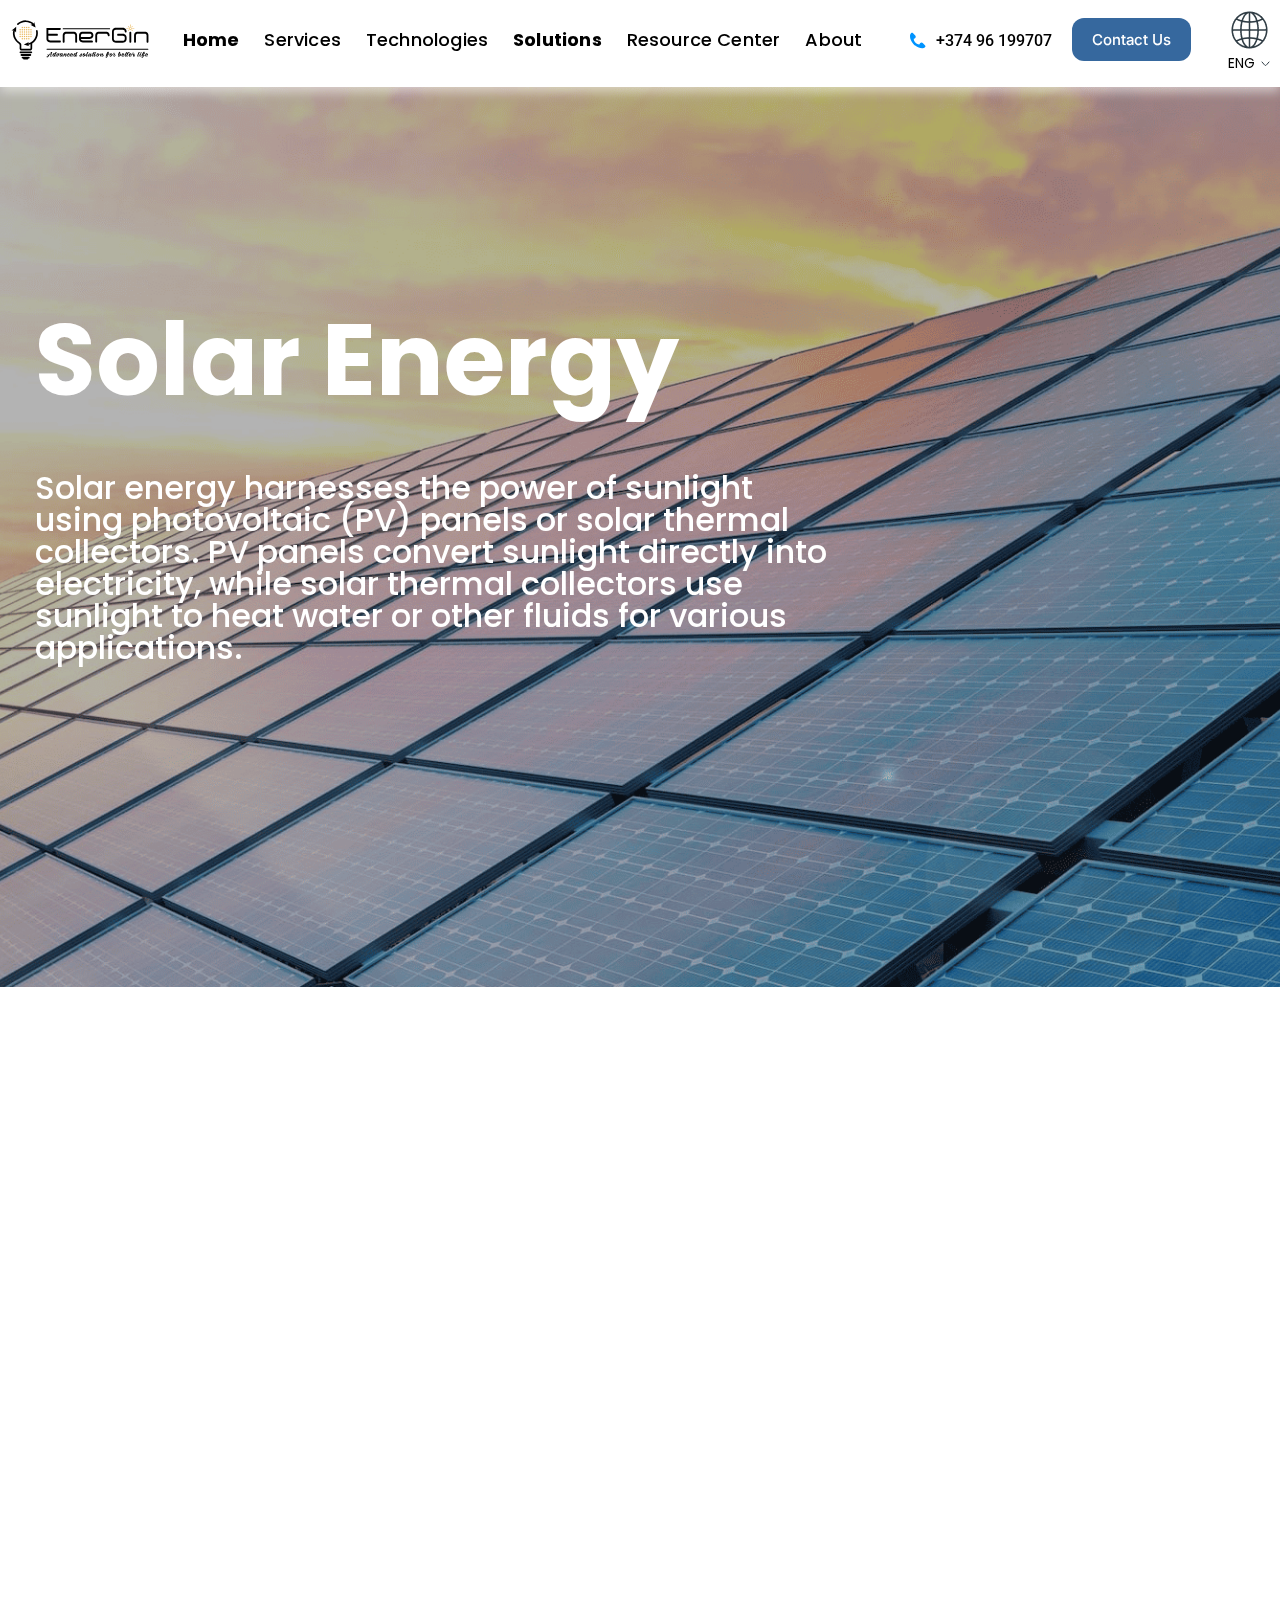
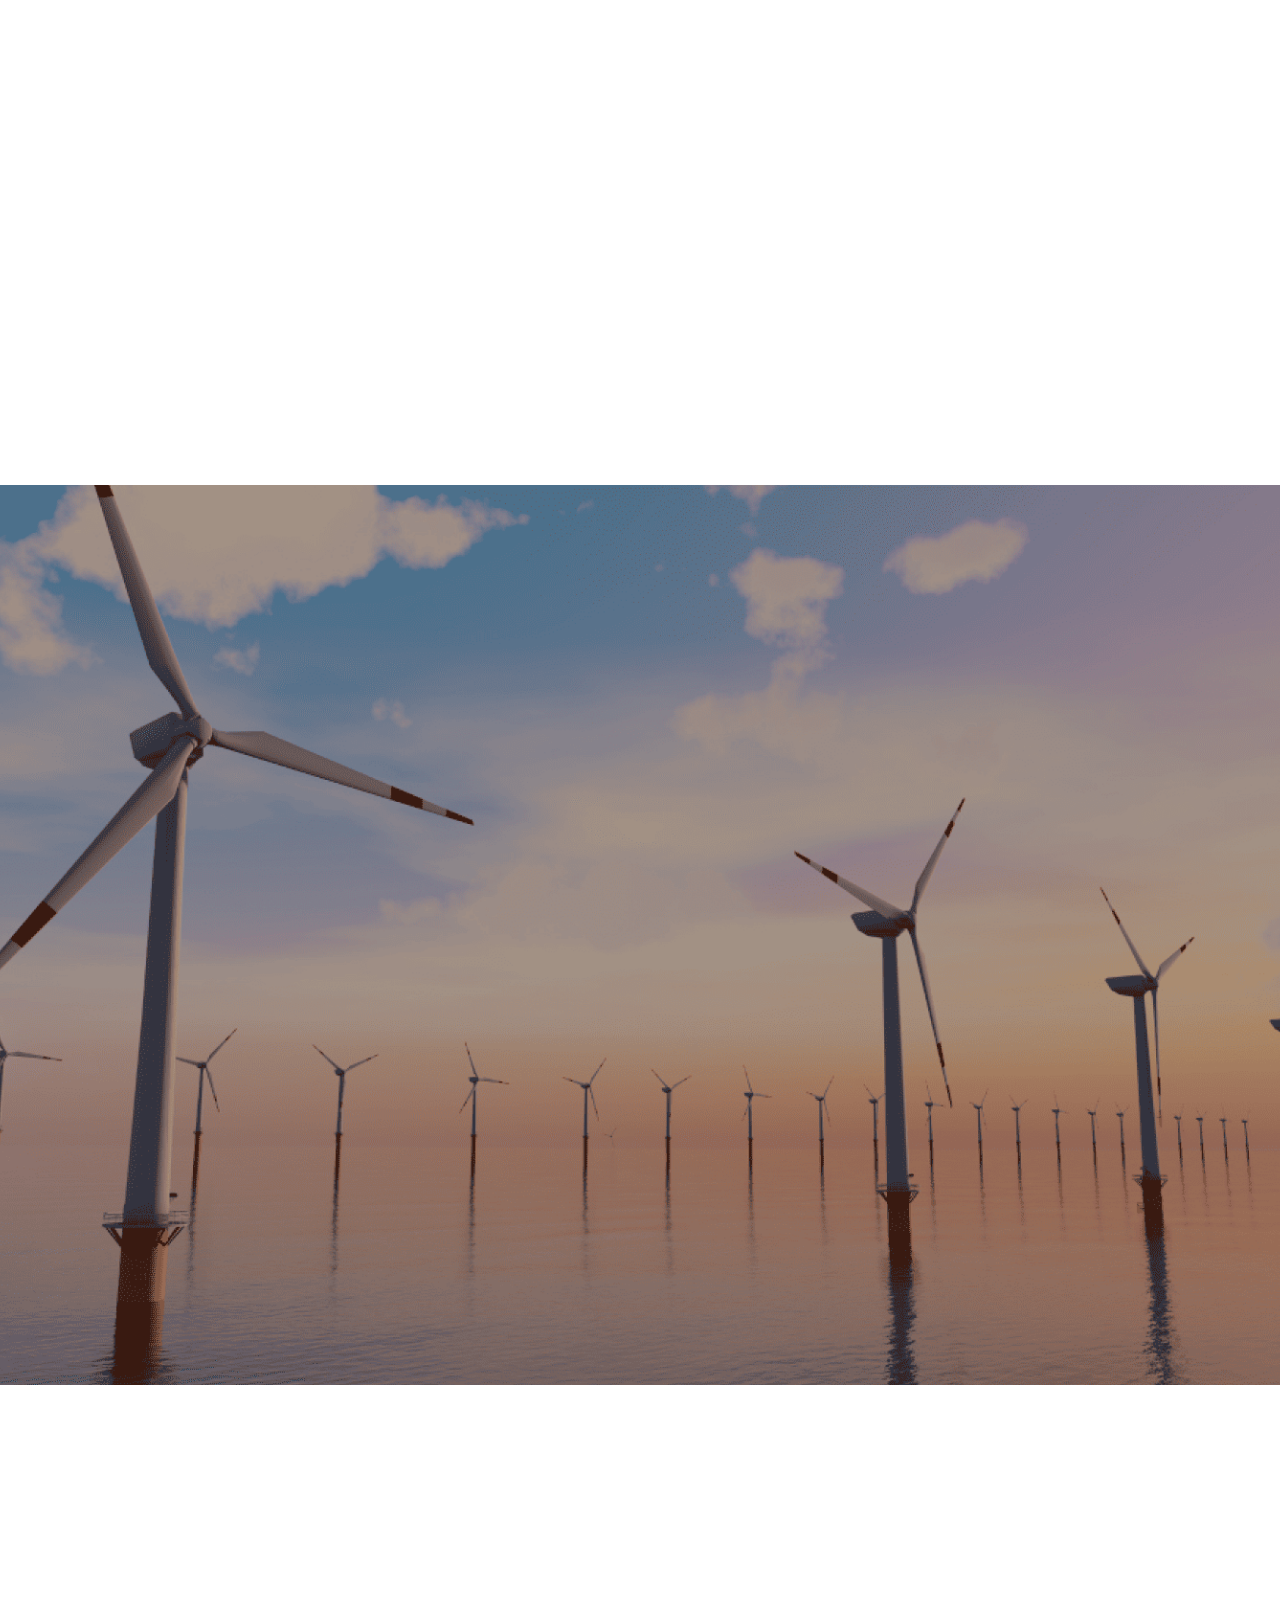
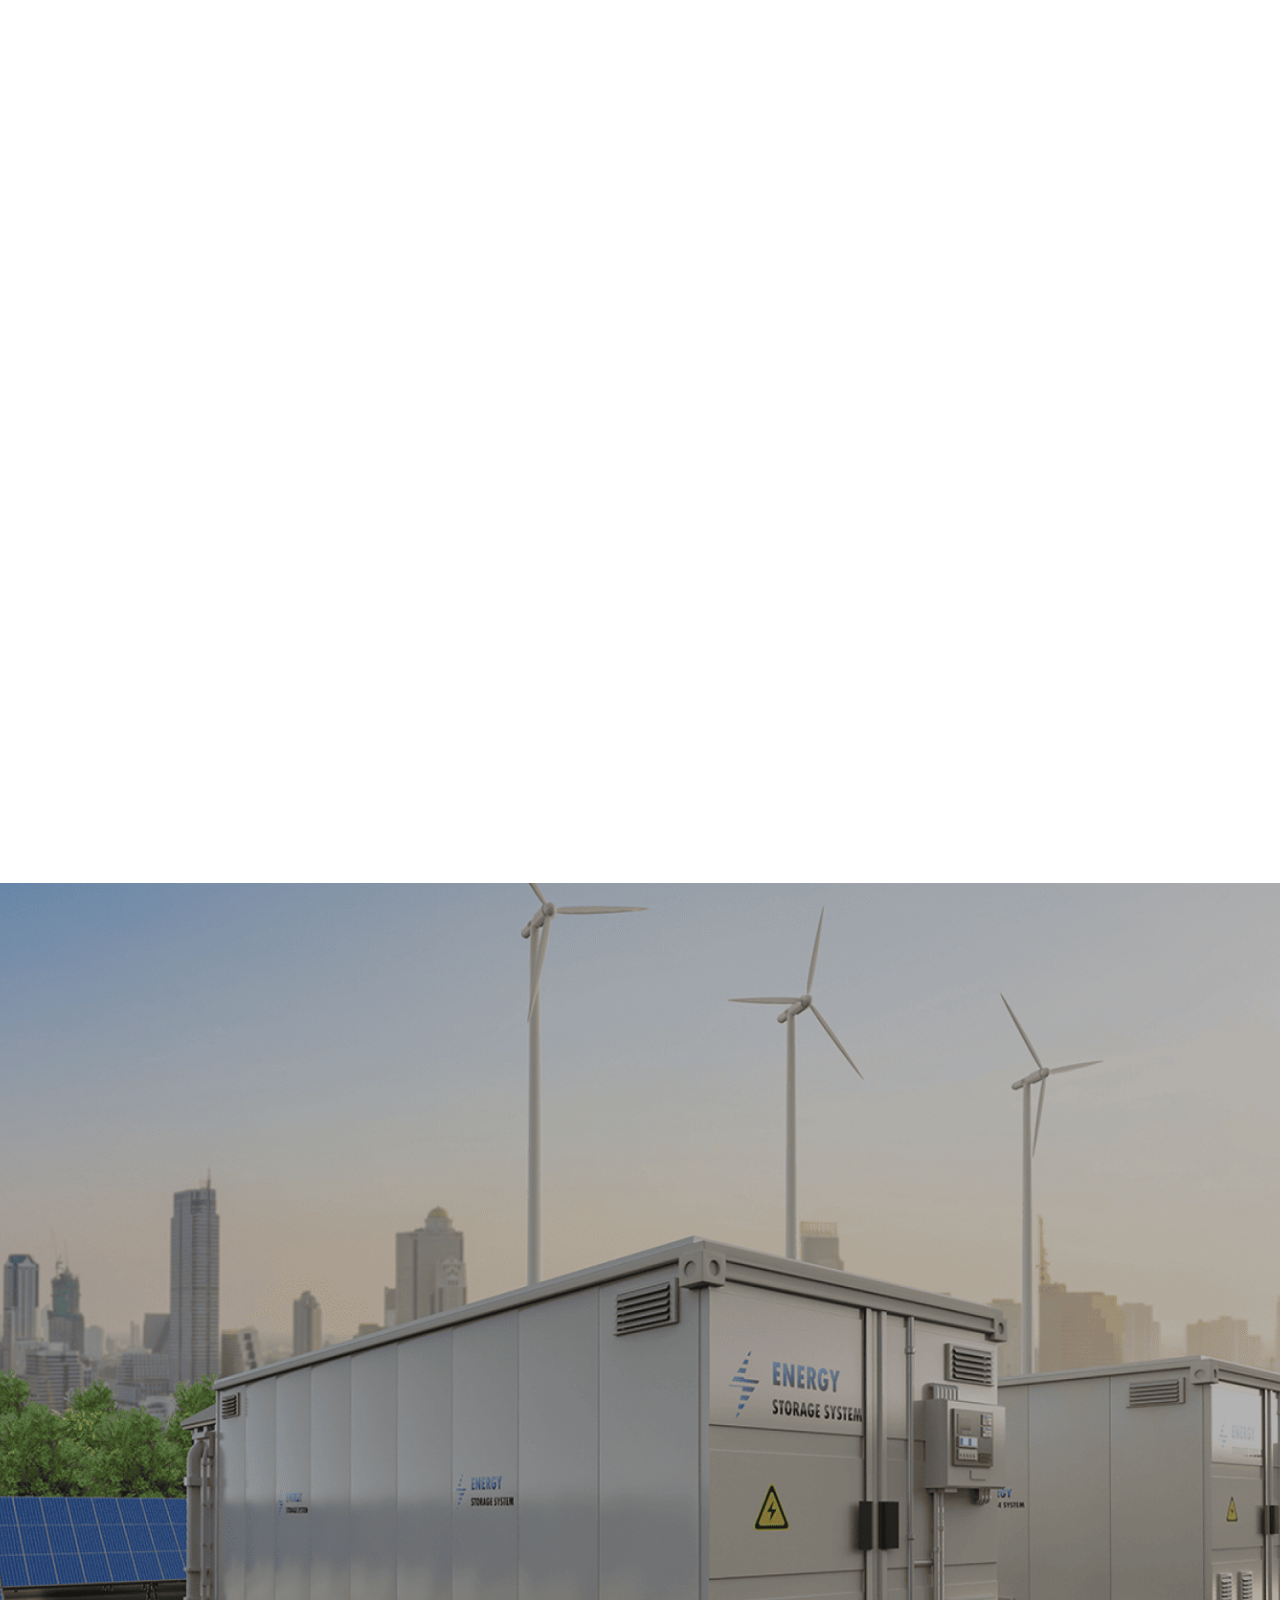
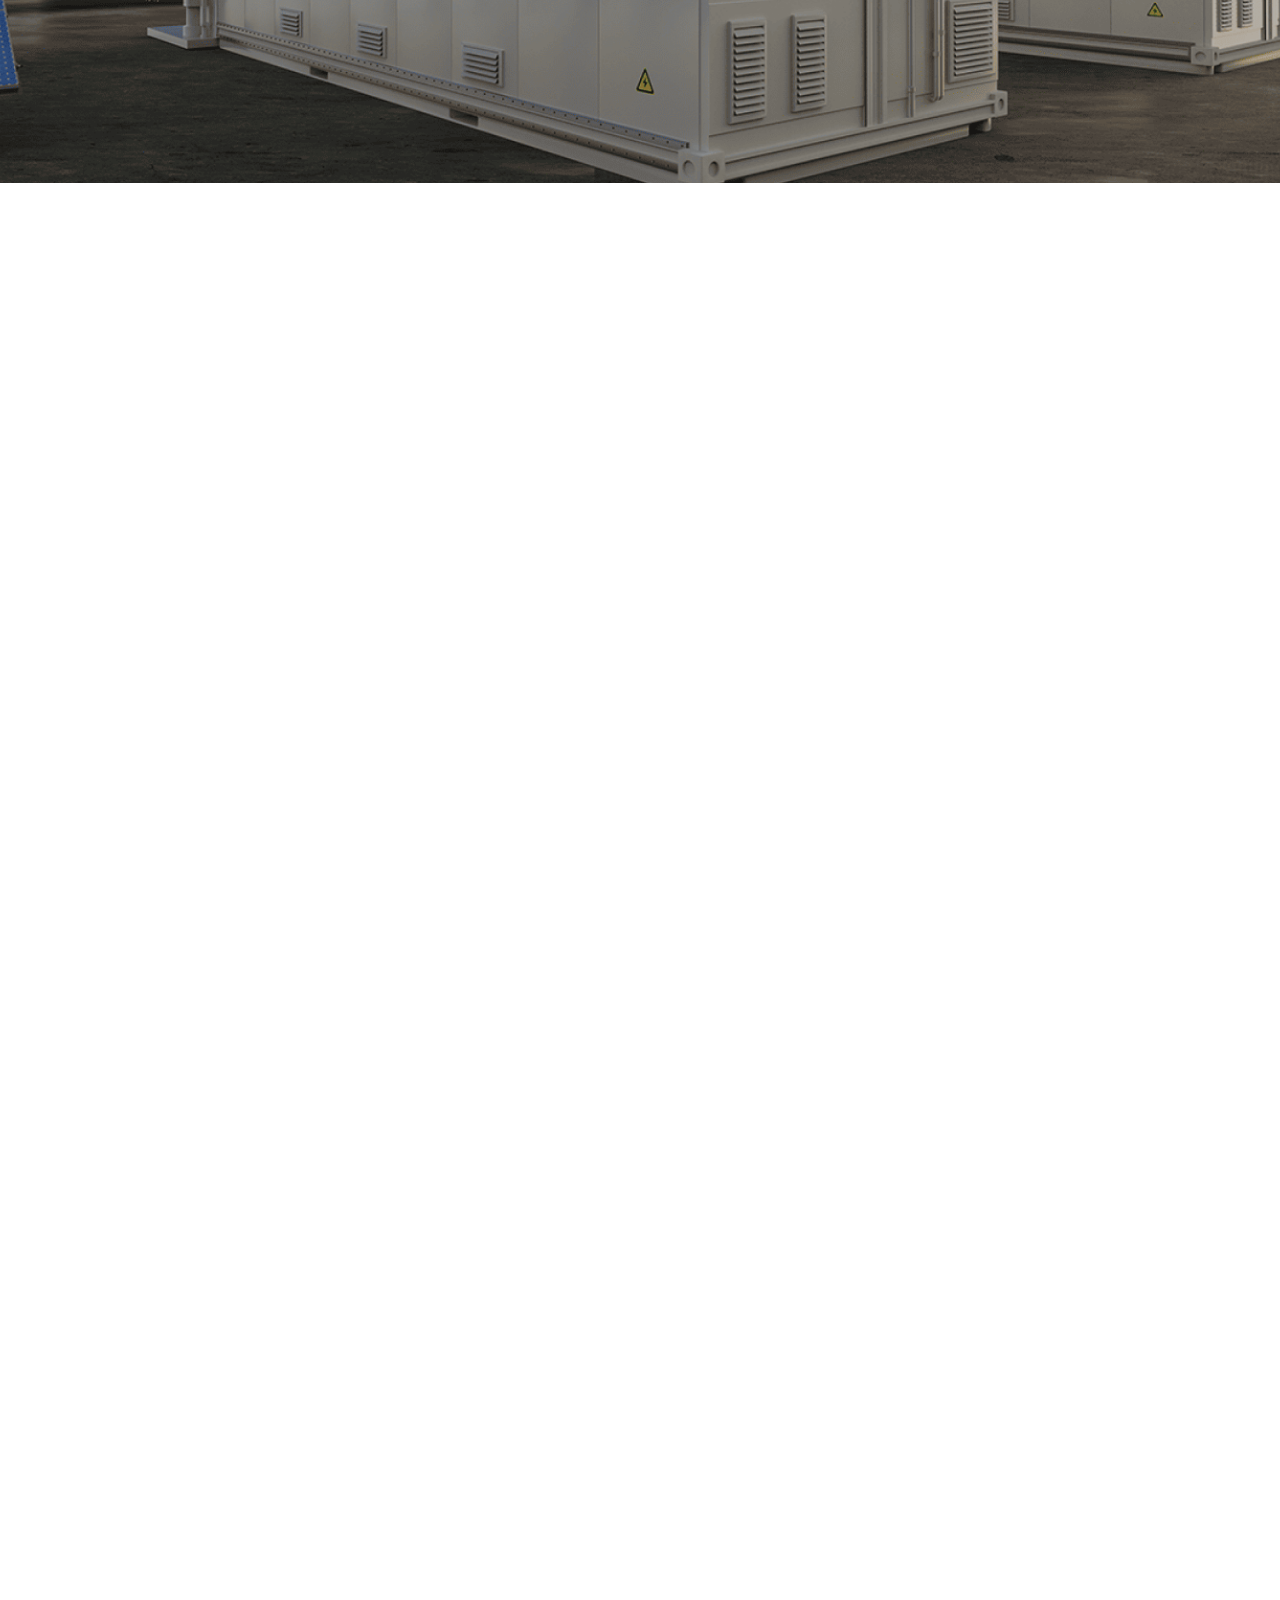
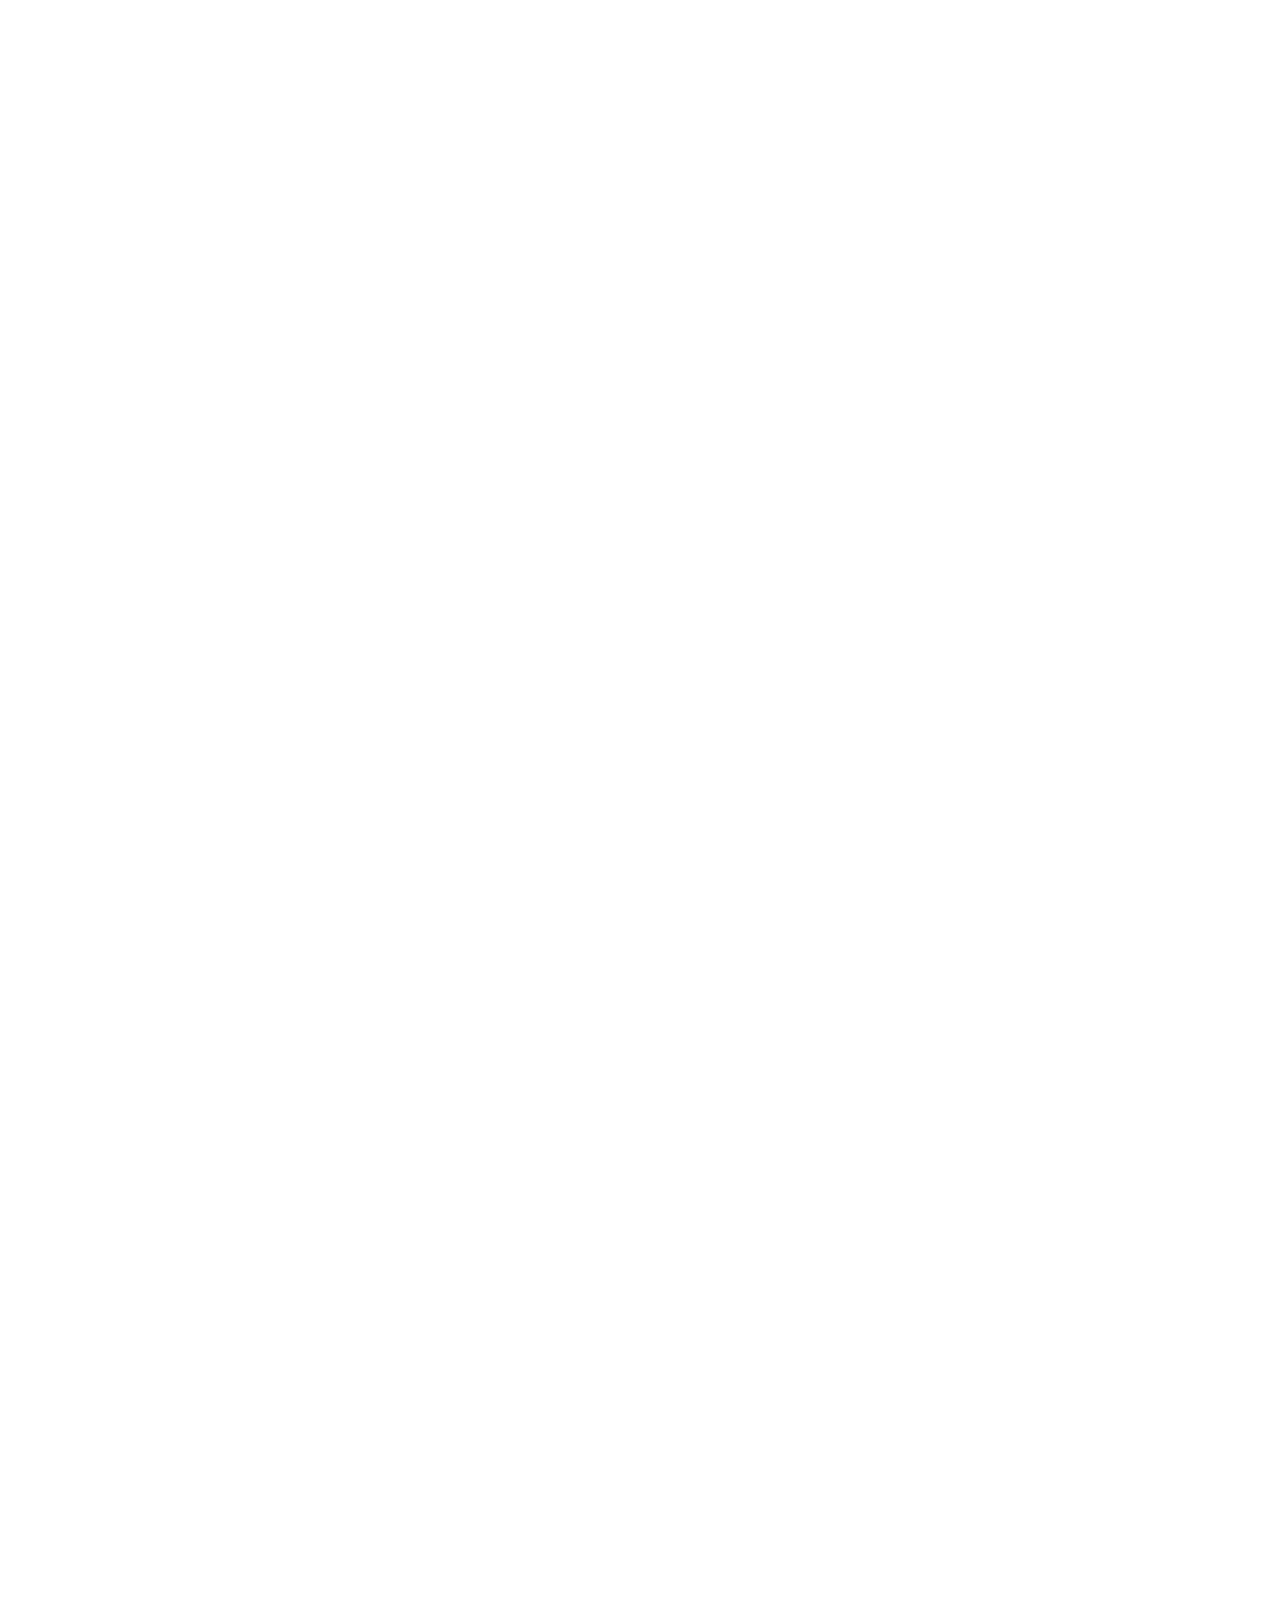
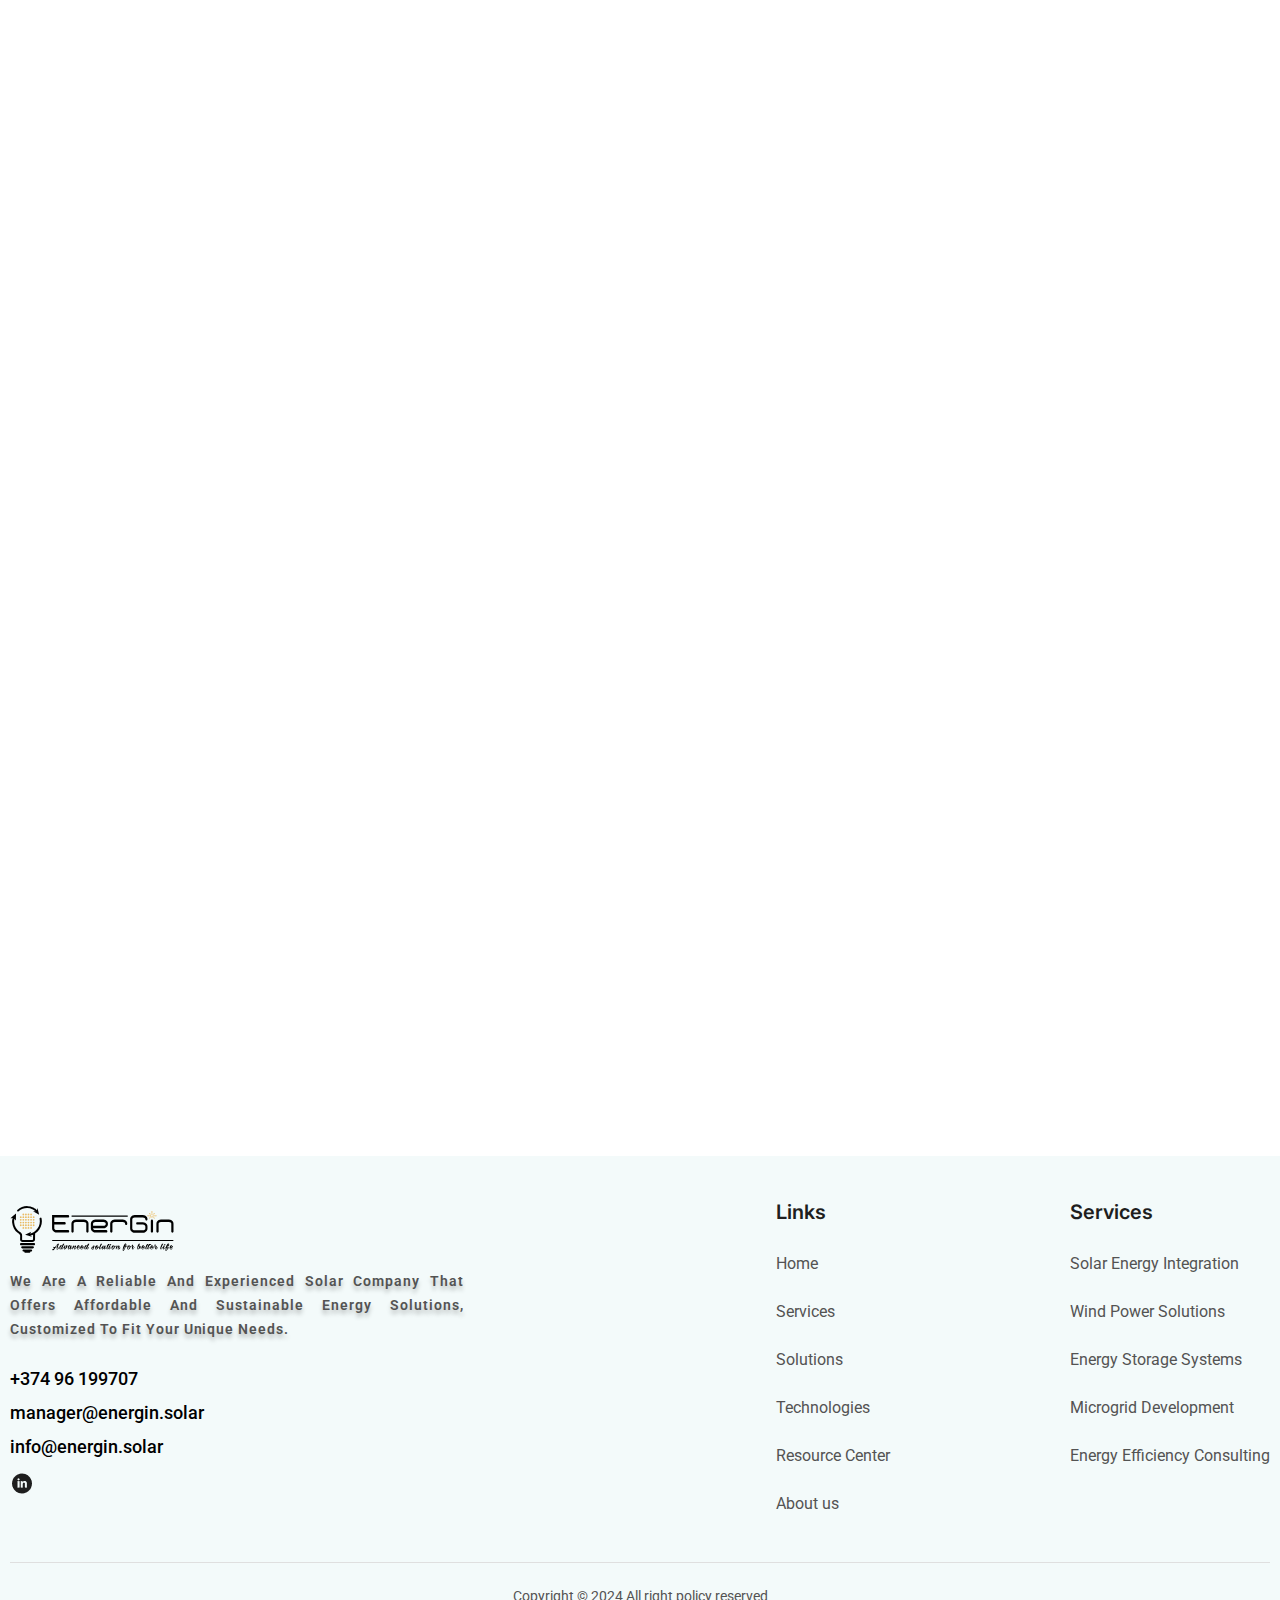
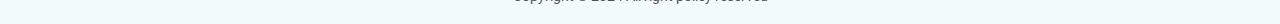
<file: technologies.html>
<!DOCTYPE html>
<html lang="en">
  <head>
    <title>Energin</title>

    <meta charset="UTF-8" />
    <meta name="viewport" content="width=device-width, initial-scale=1.0" />
    <!-- Fonts -->
    <link rel="preconnect" href="https://fonts.googleapis.com" />
    <link rel="preconnect" href="https://fonts.gstatic.com" crossorigin />
    <link
      href="https://fonts.googleapis.com/css2?family=Inter:wght@500&family=Poppins:wght@500;700&family=Roboto:wght@400;500;700&display=swap"
      rel="stylesheet"
    />
    <!-- Styles -->
    <link rel="stylesheet" href="./css/reset.css" />
    <link rel="stylesheet" href="./css/style.css" />
    <link rel="stylesheet" href="./css/technologies.css" />
    <link href="https://unpkg.com/aos@2.3.1/dist/aos.css" rel="stylesheet">
    <link rel="icon" type="image/x-icon" href="./img/favicon.ico">
  </head>
  <body>
    <!-- Header -->
    <header class="header">
      <div class="container">
        <div class="header__inner">
          <a href="#" class="logo">
            <img class="header__logo" src="./img/logo/logo.svg" alt="" />
          </a>
          <nav class="menu">
            <button class="menu__btn"></button>
            <ul class="menu__list">
              <li class="menu__item">
                <a class="menu__item-link first" href="">Home</a>
              </li>
              <li class="menu__item">
                <a class="menu__item-link" href="">Services</a>
              </li>
              <li class="menu__item">
                <a class="menu__item-link" href="">Technologies</a>
              </li>
              <li class="menu__item">
                <a class="menu__item-link first" href="">Solutions</a>
              </li>
              <li class="menu__item">
                <a class="menu__item-link" href="">Resource Center</a>
              </li>
              <li class="menu__item">
                <a class="menu__item-link" href="">About</a>
              </li>
            </ul>
          </nav>
          <div class="header__info">
            <a class="phone__info" href="tel:+37496199707">
              <img class="phone__icon" src="./img/icons/phone.svg" alt="" />
              <span>+374 96 199707</span>
            </a>
            <div class="contact">
              <a href="#" class="contact__us button"> Contact Us </a>
            </div>
            <div class="lang">
              <img class="lang__icon" src="./img/icons/Globe.png" alt="" />
              <div class="lang__dropdown">
                <span>ENG</span>
                <img
                  class="lang__arrow"
                  src="./img/icons/lang-arrow.svg"
                  alt=""
                />
                <div class="lang__options">
                  <a href="#" class="lang__option">ARM</a>
                  <a href="#" class="lang__option">GEO</a>
                </div>
              </div>
            </div>
          </div>
        </div>
      </div>
    </header>
    <!-- ./Header -->

    <!-- Solar technology -->
    <section class="technology">
      <div class="technology__heading">
        <img
          src="./img/technology-solar.png"
          alt=""
          class="technology__poster"
        />
        <h2 class="technology__title" data-aos="fade-up" data-aos-duration="2000">Solar Energy</h2>
        <div class="technology__text" data-aos="fade-up" data-aos-duration="2000" data-aos-delay="500">
          <p>
            Solar energy harnesses the power of sunlight using photovoltaic (PV)
            panels or solar thermal collectors. PV panels convert sunlight
            directly into electricity, while solar thermal collectors use
            sunlight to heat water or other fluids for various applications.
          </p>
        </div>
      </div>

      <div class="technology__info" data-aos="fade-up" data-aos-duration="2000" data-aos-delay="250">
        <h3 class="technology__benefits-title">Benefits:</h3>
        <img
          src="./img/solar-benefit.png"
          alt=""
          class="technology__benefits-img"
        />

        <div class="technology__benefit">
          <p class="technology__benefit-text">
            Abundant Resource: Solar energy is abundant and inexhaustible,
            making it a reliable and sustainable source of power.
          </p>
          <img
            src="./img/benefit-icon.svg"
            alt=""
            class="technology__benefit-icon"
          />
        </div>

        <div class="technology__benefit">
          <p class="technology__benefit-text">
            Clean Energy: Solar power generates electricity without producing
            greenhouse gas emissions or pollution, helping to combat climate
            change and improve air quality.
          </p>
          <img
            src="./img/benefit-icon.svg"
            alt=""
            class="technology__benefit-icon"
          />
        </div>

        <div class="technology__benefit">
          <p class="technology__benefit-text">
            Scalability: Solar energy systems can be scaled to meet a wide range
            of energy needs, from small residential installations to large
            utility-scale projects.
          </p>
          <img
            src="./img/benefit-icon.svg"
            alt=""
            class="technology__benefit-icon"
          />
        </div>

        <div class="technology__benefit">
          <p class="technology__benefit-text">
            Cost Savings: Investing in solar energy can lead to significant
            long-term cost savings on electricity bills and reduce reliance on
            fossil fuels.
          </p>
          <img
            src="./img/benefit-icon.svg"
            alt=""
            class="technology__benefit-icon"
          />
        </div>

        <p class="technology__benefits-text">
          <span>Integration into Existing Systems:</span> Solar energy can be
          integrated into existing electrical systems through rooftop or
          ground-mounted PV installations. These systems can offset electricity
          consumption from the grid, reducing utility bills and providing energy
          security during grid outages. Solar energy can also be combined with
          energy storage solutions to store excess energy generated during the
          day for use at night or during periods of high demand.
        </p>
      </div>
    </section>
    <!-- ./ Solar technology -->

    <!-- Wind technology -->
    <section class="technology">
      <div class="technology__heading">
        <img
          src="./img/technology-wind.png"
          alt=""
          class="technology__poster"
        />
        <h2 class="technology__title" data-aos="fade-up" data-aos-duration="2000">Wind Energy</h2>
        <div class="technology__text" data-aos="fade-up" data-aos-duration="2000" data-aos-delay="500">
          <p>
            Wind energy utilizes wind turbines to convert kinetic energy from
            the wind into electricity. Wind turbines consist of rotor blades
            mounted on a tower, which capture the wind and spin a generator to
            produce electricity.
          </p>
        </div>
      </div>

      <div class="technology__info" data-aos="fade-up" data-aos-duration="2000" data-aos-delay="250">
        <h3 class="technology__benefits-title">Benefits:</h3>
        <img
          src="./img/wind-benefit2.jpg"
          alt=""
          class="technology__benefits-img"
        />

        <div class="technology__benefit">
          <p class="technology__benefit-text">
            Abundant Resource: Wind energy is abundant and widely available,
            especially in coastal and open terrain areas with consistent wind
            patterns.
          </p>
          <img
            src="./img/benefit-icon.svg"
            alt=""
            class="technology__benefit-icon"
          />
        </div>

        <div class="technology__benefit">
          <p class="technology__benefit-text">
            Low Environmental Impact: Wind power generates electricity without
            emitting greenhouse gases or pollutants, making it an
            environmentally friendly alternative to fossil fuels.
          </p>
          <img
            src="./img/benefit-icon.svg"
            alt=""
            class="technology__benefit-icon"
          />
        </div>

        <div class="technology__benefit">
          <p class="technology__benefit-text">
            Energy Independence: Wind energy reduces dependence on imported
            fossil fuels and enhances energy security by diversifying the energy
            mix.
          </p>
          <img
            src="./img/benefit-icon.svg"
            alt=""
            class="technology__benefit-icon"
          />
        </div>

        <div class="technology__benefit">
          <p class="technology__benefit-text">
            Economic Development: Wind energy projects create jobs, stimulate
            local economies, and provide a source of revenue for landowners
            hosting wind turbines.
          </p>
          <img
            src="./img/benefit-icon.svg"
            alt=""
            class="technology__benefit-icon"
          />
        </div>

        <p class="technology__benefits-text">
          <span>Integration into Existing Systems:</span> Wind energy can be
          integrated into existing electrical grids through grid-connected wind
          farms or distributed wind turbines. Wind farms can be located onshore
          or offshore and connected to the grid to supply electricity to homes,
          businesses, and industries. Distributed wind turbines can be installed
          on-site at residential or commercial properties to offset electricity
          consumption and reduce utility bills.
        </p>
      </div>
    </section>
    <!-- ./ Wind technology -->

    <!-- Storage technology -->
    <section class="technology">
      <div class="technology__heading">
        <img
          src="./img/technology-storage.png"
          alt=""
          class="technology__poster"
        />
        <h2 class="technology__title" data-aos="fade-up" data-aos-duration="2000">Energy Storage</h2>
        <div class="technology__text" data-aos="fade-up" data-aos-duration="2000" data-aos-delay="500">
          <p>
            Energy storage technologies store excess energy generated from
            renewable sources for use when needed. Common energy storage
            technologies include batteries, pumped hydro storage, compressed air
            energy storage, and thermal energy storage.
          </p>
        </div>
      </div>

      <div class="technology__info" data-aos="fade-up" data-aos-duration="2000" data-aos-delay="250">
        <h3 class="technology__benefits-title">Benefits:</h3>
        <img
          src="./img/storage-benefit.jpg"
          alt=""
          class="technology__benefits-img"
        />

        <div class="technology__benefit">
          <p class="technology__benefit-text">
            Grid Stability: Energy storage helps balance supply and demand,
            stabilize grid frequency, and improve overall grid reliability and
            resilience.
          </p>
          <img
            src="./img/benefit-icon.svg"
            alt=""
            class="technology__benefit-icon"
          />
        </div>

        <div class="technology__benefit">
          <p class="technology__benefit-text">
            Renewable Integration: Energy storage enables the integration of
            variable renewable energy sources like solar and wind by storing
            excess energy when production exceeds demand and releasing it when
            demand exceeds production.
          </p>
          <img
            src="./img/benefit-icon.svg"
            alt=""
            class="technology__benefit-icon"
          />
        </div>

        <div class="technology__benefit">
          <p class="technology__benefit-text">
            Peak Shaving: Energy storage systems can reduce peak demand charges
            by storing energy during off-peak hours when electricity prices are
            low and discharging it during peak hours when prices are high.
          </p>
          <img
            src="./img/benefit-icon.svg"
            alt=""
            class="technology__benefit-icon"
          />
        </div>

        <div class="technology__benefit">
          <p class="technology__benefit-text">
            Backup Power: Energy storage provides backup power during grid
            outages, ensuring continuity of critical operations and reducing the
            impact of power disruptions.
          </p>
          <img
            src="./img/benefit-icon.svg"
            alt=""
            class="technology__benefit-icon"
          />
        </div>

        <p class="technology__benefits-text mb45">
          <span>Integration into Existing Systems:</span> Energy storage systems
          can be integrated into existing electrical grids, renewable energy
          systems, and microgrids to enhance system flexibility, reliability,
          and performance. Energy storage can be paired with solar PV systems to
          store excess solar energy for use at night or during cloudy periods.
          It can also be combined with wind farms to smooth out fluctuations in
          wind power output and improve grid stability.
        </p>
      </div>


      <div class="technology__info" data-aos="fade-up" data-aos-duration="2000" data-aos-delay="250">
        <h3 class="technology__benefits-title">
          Energy Sotage system benefits for Business
        </h3>

        <img
        src="./img/benefit-business.jpg"
        alt=""
        class="technology__benefits-img technology__benefits-img_top"
      />

        <p class="technology__benefits-text mb45">
          Implementing an energy storage system can offer numerous benefits for
          businesses across various sectors. Here are some key advantages:
        </p>

        <div class="technology__benefit">
          <p class="technology__benefit-text">
            Cost Savings: Energy storage systems can help businesses save money
            by reducing peak demand charges. By storing energy during off-peak
            hours when electricity rates are low and using it during peak demand
            periods when rates are high, businesses can minimize their overall
            energy costs.
          </p>
          <img
            src="./img/benefit-icon.svg"
            alt=""
            class="technology__benefit-icon"
          />
        </div>

        <div class="technology__benefit">
          <p class="technology__benefit-text">
            Increased Energy Resilience: Energy storage provides a backup power
            source in case of grid outages or interruptions. This is
            particularly crucial for businesses that rely heavily on continuous
            power supply, such as data centers, hospitals, manufacturing
            facilities, and critical infrastructure.
          </p>
          <img
            src="./img/benefit-icon.svg"
            alt=""
            class="technology__benefit-icon"
          />
        </div>

        <div class="technology__benefit">
          <p class="technology__benefit-text">
            Load Shifting and Peak Demand Management: Energy storage allows
            businesses to shift their electricity usage away from times of high
            demand, helping to alleviate strain on the grid during peak hours.
            By managing peak demand more effectively, businesses can reduce
            their electricity bills and potentially earn revenue through demand
            response programs.
          </p>
          <img
            src="./img/benefit-icon.svg"
            alt=""
            class="technology__benefit-icon"
          />
        </div>

        <div class="technology__benefit">
          <p class="technology__benefit-text">
            Integration with Renewable Energy: For businesses that generate
            their own renewable energy, such as solar or wind power, energy
            storage enables them to store excess energy produced during periods
            of high generation and use it when energy production is low. This
            improves the reliability and stability of renewable energy systems
            and maximizes their value.
          </p>
          <img
            src="./img/benefit-icon.svg"
            alt=""
            class="technology__benefit-icon"
          />
        </div>

        <div class="technology__benefit">
          <p class="technology__benefit-text">
            Voltage and Frequency Regulation: Energy storage systems can help
            businesses maintain stable voltage and frequency levels, improving
            the quality and reliability of their electricity supply. This is
            especially beneficial for businesses with sensitive equipment or
            operations that require precise control over power quality.
          </p>
          <img
            src="./img/benefit-icon.svg"
            alt=""
            class="technology__benefit-icon"
          />
        </div>

        <div class="technology__benefit">
          <p class="technology__benefit-text">
            Environmental Benefits: By reducing reliance on fossil fuel-based
            backup generators and optimizing energy usage, energy storage
            systems can help businesses lower their carbon footprint and
            contribute to environmental sustainability goals.
          </p>
          <img
            src="./img/benefit-icon.svg"
            alt=""
            class="technology__benefit-icon"
          />
        </div>

        <div class="technology__benefit">
          <p class="technology__benefit-text">
            Grid Support and Flexibility: Energy storage systems can provide
            grid support services such as frequency regulation, voltage control,
            and grid stabilization. By participating in grid ancillary service
            markets, businesses can potentially generate additional revenue
            streams while supporting grid reliability and resilience.
          </p>
          <img
            src="./img/benefit-icon.svg"
            alt=""
            class="technology__benefit-icon"
          />
        </div>

        <div class="technology__benefit">
          <p class="technology__benefit-text">
            Scalability and Modularity: Energy storage systems can be scaled up
            or down to meet the evolving needs of businesses. They can also be
            easily integrated with existing infrastructure and expanded over
            time as energy requirements grow or technology advances.
          </p>
          <img
            src="./img/benefit-icon.svg"
            alt=""
            class="technology__benefit-icon"
          />
        </div>

        <div class="technology__benefit">
          <p class="technology__benefit-text">
            Energy Independence: By storing energy onsite, businesses reduce
            their dependence on external energy suppliers and mitigate risks
            associated with energy price volatility, supply disruptions, and
            regulatory changes.
          </p>
          <img
            src="./img/benefit-icon.svg"
            alt=""
            class="technology__benefit-icon"
          />
        </div>

        <p class="technology__benefits-text mb45">
          Overall, energy storage systems offer a wide range of benefits for
          businesses, including cost savings, resilience, sustainability, and
          enhanced operational flexibility. As the technology continues to
          evolve and costs decline, energy storage is becoming an increasingly
          attractive investment for businesses looking to optimize their energy
          usage and improve their bottom line.
        </p>
        <p class="technology__benefits-text mb45">
          Hybrid solar energy systems, combining solar power with energy storage
          and potentially other energy sources like diesel generators or grid
          power, are an excellent choice for businesses with critical missions.
          Here's why:
        </p>

        <div class="technology__benefit">
          <p class="technology__benefit-text">
            Reliability and Resilience: By integrating energy storage with solar
            panels, businesses can ensure a continuous power supply even during
            periods of low solar generation or grid outages. This enhances the
            reliability and resilience of critical operations, minimizing the
            risk of downtime and ensuring business continuity.
          </p>
          <img
            src="./img/benefit-icon.svg"
            alt=""
            class="technology__benefit-icon"
          />
        </div>

        <div class="technology__benefit">
          <p class="technology__benefit-text">
            Load Flexibility and Peak Shaving: Hybrid solar energy systems allow
            businesses to manage their energy usage more effectively by storing
            excess solar energy during periods of low demand and using it during
            peak demand hours. This helps to reduce electricity costs by
            avoiding expensive peak demand charges and optimizing energy
            consumption patterns.
          </p>
          <img
            src="./img/benefit-icon.svg"
            alt=""
            class="technology__benefit-icon"
          />
        </div>

        <div class="technology__benefit">
          <p class="technology__benefit-text">
            Backup Power: In addition to solar power, hybrid systems can
            incorporate backup power sources such as diesel generators or grid
            connections. This provides an added layer of redundancy and ensures
            uninterrupted power supply, particularly during extended periods of
            low solar generation or energy storage depletion.
          </p>
          <img
            src="./img/benefit-icon.svg"
            alt=""
            class="technology__benefit-icon"
          />
        </div>

        <div class="technology__benefit">
          <p class="technology__benefit-text">
            Remote Monitoring and Control: Advanced hybrid solar energy systems
            often come with remote monitoring and control capabilities, allowing
            businesses to monitor energy production, storage levels, and overall
            system performance in real-time. This enables proactive maintenance
            and troubleshooting, minimizing the risk of unexpected system
            failures.
          </p>
          <img
            src="./img/benefit-icon.svg"
            alt=""
            class="technology__benefit-icon"
          />
        </div>

        <div class="technology__benefit">
          <p class="technology__benefit-text">
            Environmental Benefits: Hybrid solar energy systems reduce reliance
            on fossil fuel-based backup generators, resulting in lower carbon
            emissions and environmental impact. By harnessing renewable solar
            energy and optimizing energy usage, businesses can demonstrate their
            commitment to sustainability and environmental stewardship.
          </p>
          <img
            src="./img/benefit-icon.svg"
            alt=""
            class="technology__benefit-icon"
          />
        </div>

        <div class="technology__benefit">
          <p class="technology__benefit-text">
            Scalability and Modularity: Hybrid solar energy systems are highly
            scalable and modular, allowing businesses to tailor the system size
            and configuration to their specific energy needs and budget
            constraints. As energy requirements grow or technology advances,
            additional solar panels, energy storage units, or backup power
            sources can be easily integrated into the system.
          </p>
          <img
            src="./img/benefit-icon.svg"
            alt=""
            class="technology__benefit-icon"
          />
        </div>

        <div class="technology__benefit">
          <p class="technology__benefit-text">
            Cost Savings: Over time, hybrid solar energy systems can lead to
            significant cost savings through reduced electricity bills, avoided
            peak demand charges, and lower maintenance costs compared to
            traditional backup power systems. Additionally, incentives and
            rebates may be available for businesses investing in renewable
            energy and energy storage technologies.
          </p>
          <img
            src="./img/benefit-icon.svg"
            alt=""
            class="technology__benefit-icon"
          />
        </div>

        <p class="technology__benefits-text mb45">
          Overall, hybrid solar energy systems offer a reliable, resilient, and
          cost-effective solution for businesses with critical missions,
          ensuring uninterrupted power supply while reducing environmental
          impact and operating costs. By harnessing the power of the sun and
          integrating energy storage and backup power sources, businesses can
          enhance their energy security and sustainability while maintaining
          operational excellence.
        </p>
      </div>
    </section>

    <!-- ./ Storage technology -->

    <!-- Footer -->
    <footer class="footer">
      <div class="container__l">
        <div class="footer__inner">
          <div class="footer__left-info">
            <a href="#" class="footer__left-logo">
              <img class="footer__logo" src="./img/logo/logo.svg" alt="" />
            </a>
            <p class="footer__left-text">
              We are a reliable and experienced solar company that offers
              affordable and sustainable energy solutions, customized to fit
              your unique needs.
            </p>

            <a class="footer__contact" href="tel:+37496199707">
              <span>+374 96 199707</span>
            </a>

            <a class="footer__contact" href="mailto:manager@energin.solar">
              <span>manager@energin.solar</span>
            </a>

            <a class="footer__contact" href="mailto:info@energin.solar">
              <span>info@energin.solar</span>
            </a>

            <ul class="footer__left-icons">
              <li class="footer__left-icon">
                <a class="footer__left-link" target="_blank" href="https://www.linkedin.com/company/energin-llc/"
                  ><img src="./img/socialIcons/LInkedin.png" alt=""
                /></a>
              </li>
            </ul>
          </div>
          <div class="footer__right-info">
            <div class="footer__link">
              <p class="footer__right-title">Links</p>
              <ul class="footer__right-item">
                <li class="footer__right-items">
                  <a class="footer__right-links" href="#">Home</a>
                </li>
                <li class="footer__right-items">
                  <a class="footer__right-links" href="#">Services</a>
                </li>
                <li class="footer__right-items">
                  <a class="footer__right-links" href="#">Solutions</a>
                </li>
                <li class="footer__right-items">
                  <a class="footer__right-links" href="#">Technologies</a>
                </li>
                <li class="footer__right-items">
                  <a class="footer__right-links" href="#">Resource Center</a>
                </li>
                <li class="footer__right-items">
                  <a class="footer__right-links" href="#">About us</a>
                </li>
              </ul>
            </div>
            <div class="footer__services">
              <p class="footer__services-title">Services</p>
              <ul class="footer__services-item">
                <li class="footer__services-items">
                  <a class="footer__services-links" href="#"
                    >Solar Energy Integration</a
                  >
                </li>
                <li class="footer__services-items">
                  <a class="footer__services-links" href="#"
                    >Wind Power Solutions</a
                  >
                </li>
                <li class="footer__services-items">
                  <a class="footer__services-links" href="#"
                    >Energy Storage Systems</a
                  >
                </li>
                <li class="footer__services-items">
                  <a class="footer__services-links" href="#"
                    >Microgrid Development</a
                  >
                </li>
                <li class="footer__services-items">
                  <a class="footer__services-links" href="#"
                    >Energy Efficiency Consulting</a
                  >
                </li>
              </ul>
            </div>
          </div>
        </div>
        <div class="footer__bottom">
          <h4 class="footer__bottom-text">
            Copyright © 2024 All right policy reserved
          </h4>
        </div>
      </div>
    </footer>
    <!-- ./Footer -->

    <!-- Scripts -->
    <script src="https://ajax.googleapis.com/ajax/libs/jquery/3.7.1/jquery.min.js"></script>
    <script src="https://unpkg.com/aos@2.3.1/dist/aos.js"></script>
    <script src="./js/main.js"></script>
  </body>
</html>
</file>
<file: css/style.css>
body {
  padding-top: 87px;
  font-family: "Poppins", sans-serif;
}

.container {
  max-width: 100%;
  margin: 0 auto;
  padding: 0 10px;
}

/* Header */

.header {
  position: fixed;
  top: 0;
  left: 0;
  right: 0;
  padding-top: 10px;
  padding-bottom: 17px;
  background-color: #fff;
  box-shadow: 0 5px 10px rgba(255, 255, 255, 0.522);
  z-index: 10;
}

.header__inner {
  display: flex;
  justify-content: space-between;
  align-items: center;
}

.menu__list {
  display: flex;
  position: relative;
  z-index: 1;
}
.menu__item {
  padding-right: 25px;
}

.menu__item-link {
  font-family: "Poppins";
  font-style: normal;
  white-space: nowrap;
  font-weight: 500;
  font-size: 18px;
  line-height: 132%;
  text-align: center;
  letter-spacing: 0.01em;
  color: #000000;
  transition: 200ms;
}

.menu__item-link:hover {
  opacity: 0.7;
}

.first {
  font-family: "Poppins";
  font-style: normal;
  font-weight: 700;
  font-size: 18px;
  line-height: 132%;
  /* or 30px */
  text-align: center;
  letter-spacing: 0.01em;

  color: #000000;
}

.header__info {
  display: flex;

  align-items: center;
}
.header__logo {
  width: 164px;
  height: 59px;
  margin-right: 10px;
}

.phone__info {
  display: flex;
  align-items: center;
  margin-right: 20px;
  white-space: nowrap;
  font-family: "Roboto";
  font-style: normal;
  font-weight: 500;
  font-size: 16px;
  line-height: 19px;
  color: #000000;
}

.phone__icon {
  margin-right: 10px;
}

.button {
  white-space: nowrap;
  padding: 16px 32px;
  background: #36689e;
  border-radius: 12px;
  color: #ffffff;
  font-family: "Inter";
  font-weight: 500;
  font-size: 18px;
  line-height: 22px;
  transition: 200ms;
}

.button:hover {
  background-color: #0082df;
  cursor: pointer;
  box-shadow: 0px 0px 10px rgba(0, 130, 223, 0.352);
}

.button-black {
  position: relative;
  box-sizing: border-box;
  text-align: center;
  border: 1px solid #111111;
  border-radius: 2px;
  font-family: "Roboto";
  font-weight: 400;
  font-size: 16px;
  line-height: 150%;
  color: #111111;
  transition: 200ms;
}
.button-black:hover {
  color: #fff;
  background-color: #000;
}

.button-black::after {
  content: url(../img/icons/Chevron\ Down.svg);
  position: relative;
  top: 3px;
  right: -9px;
}

.contact__us {
  width: 88px;
  height: 22px;
}

.lang {
  display: flex;
  flex-direction: column;
  align-items: center;
  margin-left: 37px;
  font-family: "Poppins", sans-serif;
  cursor: pointer;
}

.lang__icon {
  margin-bottom: 6px;
}

.lang__dropdown {
  position: relative;
  display: flex;
  gap: 6px;
  align-items: center;
}

.lang:hover .lang__options {
  display: block;
}

.lang:hover .lang__arrow {
  transform: rotateX(180deg);
}

.lang__options {
  display: none;
  position: absolute;
  top: 100%;
  left: 0;
  right: 0;
  background-color: #fff;
  padding: 3px;
  padding-left: 0;
  border-radius: 3px;
  z-index: 5;
}

.lang__option {
  color: #000;
}

.lang__option:hover {
  font-weight: 700;
}

/* ./Header */

/* Info */

.info {
  background: url(../img/bg/Intro\ bg.png) no-repeat;
  background-size: cover;
  /* Intro bg */
  margin-bottom: 110px;
}

.container_s {
  max-width: 1233px;
  margin: 0 auto;
  padding: 0 10px;
}
.info__heading-title {
  text-align: center;
  padding-top: 250px;
  font-family: "Poppins";
  font-style: normal;
  font-weight: 700;
  font-size: 60px;
  line-height: 100.9%;
  /* or 61px */
  text-align: center;
  color: #ffffff;
  padding-bottom: 150px;
}

.info__heading-title span {
  color: #0094ff;
}

.info__heading-text {
  text-align: center;
  /* At Energin , we're dedicated to revolutionizing the way energy is sourced, utilized, and sustained for generations to come. As a leading renewable energy integrator, we specialize in designing, implementing, and managing innovative solutions that harness the power of nature to meet the energy needs of today while preserving the planet for tomorrow. */
  margin: 0 auto;
  font-family: "Poppins";
  font-style: normal;
  font-weight: 500;
  font-size: 32px;
  line-height: 100.9%;
  /* or 32px */
  text-align: center;
  max-width: 778px;
  padding-bottom: 170px;
  color: #ffffff;
}

.container_xs {
  max-width: 1368px;
  margin: 0 auto;
  padding: 0 10px;
}

/* ./Info */

/* Mission */

.mission {
  background: #f3fafa;
  padding-top: 60px;
  padding-bottom: 100px;
}
.mission__heading-title {
  /* Our Mission: */
  margin-bottom: 5px;
  font-family: "Poppins";
  font-style: normal;
  font-weight: 700;
  font-size: 60px;
  line-height: 90px;
  align-items: center;
  color: #000000;
}

.mission__heading-text {
  margin-bottom: 47px;
  font-family: "Roboto";
  font-style: normal;
  font-weight: 400;
  font-size: 18px;
  line-height: 29px;
  text-align: justify;
  max-width: 522px;
  color: #3a4963;
}

.mission__heading-text span {
  color: #0094ff;
  font-weight: 500;
}

.mission__heading {
  display: flex;
  justify-content: space-between;
}
.mission__heading-right-text {
  font-family: "Roboto";
  font-style: normal;
  font-weight: 400;
  font-size: 18px;
  line-height: 29px;
  text-align: justify;
  max-width: 522px;
  color: #3a4963;
  margin-bottom: 17px;
}
.mission__heading-right-text span {
  color: #0094ff;
}

.mission__heading-left {
  margin-right: 20px;
}
.mission__heading-right-items {
  max-width: 660px;
  display: flex;
  justify-content: center;
  flex-wrap: wrap;
  margin: 0 auto;
  gap: 17px 30px;
}

.mission__heading-block {
  width: 313px;
  height: 161px;
  background: #ffffff;
  border-radius: 16px;
}
.mission__heading-name {
  font-family: "Roboto";
  font-style: normal;
  font-weight: 700;
  font-size: 20px;
  line-height: 23px;
  display: flex;
  align-items: center;
  margin-top: 15px;
  margin-left: 35px;
  color: #28407d;
}
.mission__heading-info {
  font-family: "Roboto";
  font-style: normal;
  font-weight: 400;
  font-size: 12px;
  line-height: 14px;
  display: flex;
  max-width: 274px;
  height: 70px;
  align-items: center;
  margin-left: 20px;

  color: #000000;
}

.expert::before {
  content: url(../img/icons/magic-wand.png);
  position: relative;
  top: 2px;
  right: 18px;
}

.custom::before {
  content: url(../img/icons/loc.png);
  position: relative;
  top: 2px;
  right: 18px;
}
.technolog {
  margin-left: 40px;
  margin-bottom: 10px;
}
.technolog::before {
  content: url(../img/icons/carts.png);
  position: relative;
  top: 2px;
  right: 18px;
}

.sust {
  margin-left: 40px;
  margin-bottom: 1px;
}

.sust::before {
  content: url(../img/icons/Iii.png);
  position: relative;
  top: 2px;
  right: 18px;
}

.container_xxs {
  max-width: 1270px;
  margin: 0 auto;
  padding: 0 10px;
}

/* ./Mission */

/* Services */

.services {
  max-width: 100%;
  overflow-x: hidden;
}

.services__title {
  /* Our Services */

  font-family: "Poppins";
  font-style: normal;
  font-weight: 700;
  font-size: 60px;
  line-height: 90px;

  align-items: center;
  text-align: center;
  margin-top: 60px;
  margin-bottom: 73px;
  color: #000000;
}

.top {
  display: flex;
  flex-wrap: wrap;
  justify-content: center;
  gap: 68px;
  margin-bottom: 60px;
}

.image-container {
  /* Container for image */
  width: 100%; /* чтобы изображение полностью заполняло контейнер */
  height: 100%; /* чтобы изображение полностью заполняло контейнер */
  overflow: hidden; /* Обрезаем углы */
}

.image-top {
  width: 100%;
  border-top-left-radius: 17px; /* Применяем радиус только к верхнему левому углу */
  border-top-right-radius: 17px; /* Применяем радиус только к верхнему правому углу */
  overflow: hidden; /* Обрезаем углы */
}

.top-container {
  /* Card */

  width: 370px;
  height: 336px;

  border: 1px solid rgba(0, 0, 0, 0.21);
  border-radius: 17px;
}

.solar-title {
  /* Solar Energy Integration */

  width: 307px;
  height: 33px;
  margin-top: 33px;
  margin-left: 15px;
  font-family: "Roboto";
  font-style: normal;
  font-weight: 700;
  font-size: 24px;
  line-height: 139%;
  /* or 33px */
  margin-bottom: 15px;
  color: #111111;
}

.solar-title-org {
  width: 307px;
  height: 33px;
  margin-top: 6px;
  margin-left: 15px;
  font-family: "Roboto";
  font-style: normal;
  font-weight: 700;
  font-size: 24px;
  line-height: 139%;
  /* or 33px */
  margin-bottom: 15px;
  color: #111111;
}

.solar-link {
  /* Read more */
  margin-left: 16px;
  margin-top: 15px;
  padding: 8px 25px 8px 16px;
  width: 77px;
  height: 24px;
}

.services__button {
  text-align: center;
  margin-top: 60px;
  margin-bottom: 187px;
  /* Contact btn */

  /* Auto layout */
}
.services__button-link {
  padding: 16px 142px;
  width: 88px;
  height: 22px;
}
/* ./Services */

/* Integration */
.integration {
  max-width: 100%;
  overflow-x: hidden;
}

.integration__title {
  /* Expert Renewable Energy Integration Solutions */

  font-family: "Poppins";
  font-style: normal;
  font-weight: 700;
  font-size: 60px;
  line-height: 90px;

  align-items: center;
  text-align: center;

  color: #000000;
}

.integration-text {
  /* At Energin Solar, we pride ourselves on our unparalleled expertise in renewable energy integration. With years of experience and a dedicated team of professionals, we have become a trusted leader in designing, implementing, and managing sustainable energy solutions for a wide range of applications. */
  max-width: 522px;
  font-family: "Roboto";
  font-style: normal;
  font-weight: 400;
  font-size: 18px;
  line-height: 29px;
  /* or 161% */
  text-align: justify;
  margin-top: 141px;
  /* Black light */
  color: #3a4963;
}

.integration-text span {
  color: #0094ff;
}

.integration__heading-info {
  display: flex;
  justify-content: space-between;
}

.integration__heading-img {
  margin-top: 59px;
  margin-bottom: 90px;
}

.integration__heading-img {
  background: url(../img/bckgEclipse/Ellipse\ 5.png) no-repeat;
  background-size: cover;
}

/* ./Integration */

/* Partner */

.partner__heading-title {
  /* Partner with Us for Your Renewable Energy Needs */
  max-width: 848px;
  font-family: "Poppins";
  font-style: normal;
  font-weight: 700;
  font-size: 45px;
  line-height: 68px;
  display: flex;
  align-items: center;
  margin-bottom: 37px;

  color: #000000;
}

.partner__heading-text {
  max-width: 775px;
  /* Whether you're looking to reduce your carbon footprint, lower your energy bills, or enhance your energy resilience, Energin Solar is here to help. With our expertise in renewable energy integration, we'll work with you every step of the way to turn your sustainability goals into reality. */

  font-family: "Roboto";
  font-style: normal;
  font-weight: 400;
  font-size: 18px;
  line-height: 29px;
  /* or 161% */
  text-align: justify;

  /* Black light */
  color: #3a4963;
  margin-bottom: 60px;
  /* Whether you're looking to reduce your carbon footprint, lower your energy bills, or enhance your energy resilience, Energin Solar is here to help. With our expertise in renewable energy integration, we'll work with you every step of the way to turn your sustainability goals into reality. */

  font-family: "Roboto";
  font-style: normal;
  font-weight: 400;
  font-size: 18px;
  line-height: 29px;
  /* or 161% */
  text-align: justify;

  /* Black light */
  color: #3a4963;
}

.partner__heading-link {
  display: flex;
  margin-top: 59px;
  display: flex;
  justify-content: center;
  align-items: center;
  width: 347px;
  height: 66px;
}

.partner__heading-button {
  margin-left: 418px;
}

.partner {
  background: #f3fafa;
}

.partner__heading {
  padding-top: 56px;
  padding-bottom: 75px;
}

/* ./Partner */

/* Apart */

.apart {
  max-width: 100%;
  overflow-x: hidden;
}

.apart__heading {
  padding: 0 15px;
}

.apart-title {
  /* What Sets Us Apart */

  font-family: "Poppins";
  font-style: normal;
  font-weight: 700;
  font-size: 45px;
  line-height: 68px;
  display: flex;
  align-items: center;
  margin-top: 69px;
  color: #000000;
  margin-bottom: 26px;
}

.apart-info {
  max-width: 1184px;
  margin-bottom: 65px;
}
.apart-text {
  /* Technical Excellence: Our team of engineers and technicians are experts in their field, with in-depth knowledge of renewable energy technologies and best practices. From system design to installation and maintenance, we ensure every aspect of the project meets the highest standards of quality and safety. */
  max-width: 1175px;
  font-family: "Poppins";
  font-style: normal;
  font-weight: 500;
  font-size: 24px;
  line-height: 36px;
  display: flex;
  align-items: center;

  color: #000000;
}

.apart-text::before {
  content: url(../img/icons/galochka.png);
  position: relative;
  top: 2px;
  right: 18px;
}

.apart-link {
  text-align: center;
}
.apart-button {
  padding: 20px 80px;
  margin-top: 660px;
  width: 347px;
  height: 66px;
}
.apart-content {
  padding-bottom: 60px;
}
.apart {
  padding-bottom: 118px;
}

/* ./Apart */

.container__l {
  max-width: 1330px;
  margin: 0 auto;
  padding: 0 10px;
}

.footer {
  background: #f3fafa;
  padding-top: 44px;
}
.footer__logo {
  width: 164px;
  height: 59px;
}

.footer__left-text {
  max-width: 454px;
  /* We are a reliable and experienced solar company that offers affordable and sustainable energy solutions, customized to fit your unique needs. */

  font-family: "Roboto";
  font-style: normal;
  font-weight: 600;
  font-size: 14px;
  line-height: 24px;
  /* or 171% */
  text-align: justify;
  letter-spacing: 0.07em;
  text-transform: capitalize;

  color: #535353;

  text-shadow: 0px 4px 4px rgba(0, 0, 0, 0.25);
  margin-top: 10px;
  margin-bottom: 28px;
}

.footer__left-icons {
  display: flex;
}

.footer__left-icon {
  margin-left: 20px;
}
.footer__left-icon:first-child {
  margin-left: 0; /* Снимаем margin-left для первого элемента */
}

.footer__inner {
  display: flex;
  justify-content: space-between;
  gap: 15px;
  margin-bottom: 20px;
}

.footer__right-info {
  display: flex;
  justify-content: space-between;
}

.footer__right-title {
  font-family: "Inter";
  font-style: normal;
  font-weight: 600;
  font-size: 20px;
  line-height: 24px;
  margin-bottom: 30px;
  color: #1e1e1e;
}

.footer__right-links {
  /* Services */

  font-family: "Roboto";
  font-style: normal;
  font-weight: 400;
  font-size: 16px;
  line-height: 19px;
  /* identical to box height */
  display: flex;
  align-items: center;

  color: #535353;
}

.footer__right-items {
  margin-bottom: 29px;
}

.footer__contact {
  display: block;
  width: fit-content;
  font-family: "Roboto";
  font-style: normal;
  font-weight: 500;
  font-size: 18px;
  line-height: 19px;
  white-space: nowrap;
  color: #000000;
  margin-bottom: 15px;
}

.footer__contact span {
  white-space: nowrap;
}

.footer__services-title {
  font-family: "Inter";
  font-style: normal;
  font-weight: 600;
  font-size: 20px;
  line-height: 24px;
  margin-bottom: 30px;
  color: #1e1e1e;
}

.footer__services-links {
  font-family: "Roboto";
  font-style: normal;
  font-weight: 400;
  font-size: 16px;
  line-height: 19px;
  /* identical to box height */
  display: flex;
  align-items: center;
  transition: 200ms;
  color: #535353;
}

.footer__services-links:hover,
.footer__right-links:hover {
  text-shadow: 2px 2px 4px #5353538a;
}

.footer__services-items {
  margin-bottom: 29px;
}

.footer__link {
  margin-right: 180px;
}

.footer__bottom {
  /* Line 1 */
  text-align: center;
  border-top: 1px solid #dfdfdf;
  /* Line 1 */
}

.footer__bottom-text {
  font-family: "Roboto";
  font-style: normal;
  font-weight: 400;
  font-size: 14px;
  line-height: 16px;
  text-align: center;
  padding-top: 25px;
  color: #535353;
  padding-bottom: 20px;
}

.menu__btn {
  display: none;
}

@media (max-width: 1310px) {
  .apart-title {
    text-align: center;
    display: block;
  }
  .apart-text::before {
    content: url(../img/icons/20-20.svg);
    position: relative;
    top: 2px;
    right: 9px;
  }
  .apart-text {
    font-size: 17px;
  }

  .menu__item-link {
    font-family: "Poppins";
    font-style: normal;
    font-weight: 500;
    font-size: 18px;
    line-height: 132%;
    text-align: center;
    letter-spacing: 0.01em;
    color: #000000;
  }
  .first {
    font-weight: 700;
  }
  .header__logo {
    width: 140px;
    height: 40px;
  }
  .contact__us {
    width: 88px;
    height: 22px;
    font-family: "Inter";
    font-style: normal;
    font-weight: 500;
    font-size: 15px;
    line-height: 22px;
    color: #ffffff;
    align-items: center;
    padding: 12px 20px;
    background: #36689e;
    border-radius: 12px;
  }
  .partner__heading-title {
    margin: 0 auto;
  }
  .partner__heading-text {
    margin: 0 auto;
  }
  .partner__heading-button {
    margin-left: 0;
    display: flex;
    justify-content: center;
  }

  .partner__heading-title {
    text-align: center;
  }
}
@media (max-width: 1205px) {
  .mission__heading {
    display: block;
  }
  .mission {
    margin-bottom: 40px;
  }

  .mission__heading-title {
    text-align: center;
  }
  .mission__heading-text {
    margin: 0 auto;
  }
  .mission__heading-contact {
    text-align: center;
  }

  .mission__heading-left {
    margin-bottom: 60px;
  }
  .info {
    margin-bottom: 50px;
  }
  .mission__heading-right-text {
    margin: 0 auto;
  }
}

@media (max-width: 1200px) {
  .menu__item-link {
    font-family: "Poppins";
    font-style: normal;
    font-weight: 500;
    font-size: 16px;
    line-height: 132%;
    text-align: center;
    letter-spacing: 0.01em;
    color: #000000;
  }
  .first {
    font-weight: 700;
  }
  .menu__item {
    padding-right: 20px;
  }

  .phone__info {
    margin-right: 15px;
    font-family: "Roboto";
    font-style: normal;
    font-weight: 500;
    font-size: 16px;
    line-height: 19px;
    color: #000000;
  }

  .contact__us {
    width: 88px;
    height: 22px;
    font-family: "Inter";
    font-style: normal;
    font-weight: 500;
    font-size: 12px;
    line-height: 22px;
    color: #ffffff;
    align-items: center;
    padding: 12px 20px;
    background: #36689e;
    border-radius: 12px;
  }

  .info__heading-title {
    text-align: center;
    padding-top: 167px;
    font-family: "Poppins";
    font-style: normal;
    font-weight: 700;
    font-size: 38px;
    line-height: 100.9%;
    text-align: center;
    color: #ffffff;
    padding-bottom: 130px;
  }
}
@media (max-width: 1150px) {
  .top {
    gap: 30px;
  }
  .top-container {
    display: block;
    margin: 0 auto;
    align-items: center;
  }
  .integration__heading-info {
    display: block;
  }
  .integration-text {
    margin: 0 auto;
    margin-bottom: 50px;
  }
  .integration__heading-img {
    margin: 0 auto;
    text-align: center;
  }
  .integration__title {
    margin-bottom: 50px;
  }
}

@media (max-width: 1025px) {
  body {
    padding-top: 67px;
  }
  .lang__icon {
    height: 25px;
    width: 25px;
  }
  .mission__heading-title {
    font-size: 50px;
    margin-bottom: 35px;
  }
  .mission__heading-text {
    font-size: 14px;
    margin-bottom: 35px;
  }

  .info__heading-title {
    text-align: center;
    padding-top: 167px;
    font-family: "Poppins";
    font-style: normal;
    font-weight: 700;
    font-size: 30px;
    line-height: 100.9%;
    text-align: center;
    color: #ffffff;
    padding-bottom: 130px;
  }

  .info__heading-text {
    text-align: center;
    margin: 0 auto;
    font-family: "Poppins";
    font-style: normal;
    font-weight: 500;
    font-size: 25px;
    line-height: 100.9%;
    text-align: center;
    max-width: 778px;
    padding-bottom: 170px;
    color: #ffffff;
  }

  .menu__item-link {
    font-family: "Poppins";
    font-style: normal;
    font-weight: 500;
    font-size: 14px;
    line-height: 132%;
    text-align: center;
    letter-spacing: 0.01em;
    color: #000000;
  }
  .first {
    font-weight: 700;
  }
  .header__logo {
    width: 130px;
    height: 40px;
  }

  .phone__info {
    margin-right: 15px;
    font-family: "Roboto";
    font-style: normal;
    font-weight: 500;
    font-size: 13px;
    line-height: 19px;
    color: #000000;
  }
}
@media (max-width: 954px) {
  .footer__right-title {
    font-size: 15px;
  }
  .footer__right-links {
    font-size: 13px;
  }
  .footer__services-title {
    font-size: 15px;
  }
  .footer__services-links {
    font-size: 13px;
  }
  .footer__left-text {
    max-width: 237px;
    font-family: "Roboto";
    font-style: normal;
    font-weight: 600;
    font-size: 12px;
    line-height: 24px;
    text-align: justify;
    letter-spacing: 0.07em;
    text-transform: capitalize;
    color: #535353;
    text-shadow: 0px 4px 4px rgba(0, 0, 0, 0.25);
    margin-top: 10px;
    margin-bottom: 28px;
  }
}

@media (max-width: 935px) {
  .lang {
    margin-left: 10px;
  }
  .info__heading-title {
    text-align: center;
    padding-top: 80px;
    font-family: "Poppins";
    font-style: normal;
    font-weight: 700;
    font-size: 50px;
    line-height: 100.9%;
    text-align: center;
    color: #ffffff;
    padding-bottom: 75px;
  }
  .info__heading-text {
    text-align: center;
    margin: 0 auto;
    font-family: "Poppins";
    font-style: normal;
    font-weight: 500;
    font-size: 22px;
    line-height: 100.9%;
    text-align: center;
    max-width: 778px;
    padding-bottom: 115px;
    color: #ffffff;
  }

  .header__logo {
    width: 90px;
    height: 40px;
  }
  .menu__item {
    padding-right: 15px;
  }

  .menu__item-link {
    font-family: "Poppins";
    font-style: normal;
    font-weight: 500;
    font-size: 12px;
    line-height: 132%;
    text-align: center;
    letter-spacing: 0.01em;
    color: #000000;
  }
  .first {
    font-weight: 700;
  }
  .phone__info {
    margin-right: 15px;
    font-family: "Roboto";
    font-style: normal;
    font-weight: 500;
    font-size: 10px;
    line-height: 19px;
    color: #000000;
  }
  .contact__us {
    width: 88px;
    height: 22px;
    font-family: "Inter";
    font-style: normal;
    font-weight: 500;
    font-size: 12px;
    line-height: 22px;
    color: #ffffff;
    align-items: center;
    padding: 12px 20px;
    background: #36689e;
    border-radius: 12px;
  }
}

@media (max-width: 800px) {
  .apart-text {
    font-size: 14px;
    line-height: 30px;
  }
  .apart-title {
    font-size: 40px;
  }
  .partner__heading-title {
    font-size: 40px;
  }
  .top-container {
    width: 298px;
    height: 293px;
    border: 1px solid rgba(0, 0, 0, 0.21);
    border-radius: 17px;
  }
  .services__title {
    font-size: 40px;
  }

  .mission__heading-title {
    font-size: 40px;
  }
  .integration__title {
    font-size: 40px;
    line-height: 60px;
  }

  .info__heading-text {
    text-align: center;
    margin: 0 auto;
    font-family: "Poppins";
    font-style: normal;
    font-weight: 500;
    font-size: 18px;
    line-height: 100.9%;
    text-align: center;
    max-width: 506px;
    padding-bottom: 115px;
    color: #ffffff;
  }
  .info__heading-title {
    text-align: center;
    padding-top: 75px;
    font-family: "Poppins";
    font-style: normal;
    font-weight: 700;
    font-size: 29px;
    line-height: 100.9%;
    text-align: center;
    color: #ffffff;
    padding-bottom: 130px;
  }

  .menu__list {
    display: block;
    position: absolute;
    top: 72px;
    left: 0;
    background-color: #fff;
    right: 0;
    text-align: center;
    transform: translateY(-500px);
    transition: all 0.5s;
  }
  .menu__list.menu__list--active {
    transform: translateY(0);
  }
  .menu__item-link {
    padding: 15px 0;
    display: block;
  }
  .menu {
    order: 1;
  }

  .header__inner {
    display: flex;
    justify-content: space-between;
    align-items: center;
  }
  .menu__btn {
    display: block;
    margin-left: 10px;
    width: 28px;
    height: 20px;
    border: none;
    cursor: pointer;
    border-top: 2px solid #000;
    border-bottom: 2px solid #000;
    position: relative;
    background-color: transparent;
  }
  .menu__btn::before {
    content: "";
    position: absolute;
    width: 28px;
    height: 2px;
    background-color: #000;
    left: 0px;
    top: 7px;
  }
  .solar-title-org {
    font-size: 18px;
  }
  .solar-title {
    font-size: 18px;
  }
  .services__button-link {
    padding: 12px 20px;
    font-size: 12px;
  }
}

@media (max-width: 750px) {
  .mission__heading-title {
    font-size: 40px;
  }
  .mission__heading-right-text {
    font-size: 15px;
  }

  .info__heading-title {
    text-align: center;
    padding-top: 76px;
    font-family: "Poppins";
    font-style: normal;
    font-weight: 700;
    font-size: 23px;
    line-height: 100.9%;
    text-align: center;
    color: #ffffff;
    padding-bottom: 165px;
  }
  .info__heading-text {
    text-align: center;
    margin: 0 auto;
    font-family: "Poppins";
    font-style: normal;
    font-weight: 500;
    font-size: 15px;
    line-height: 100.9%;
    text-align: center;
    max-width: 581px;
    padding-bottom: 140px;
    color: #ffffff;
  }
}

@media (max-width: 670px) {
  .footer__inner {
    display: block;
  }

  .footer__left-info {
    text-align: center;
  }
  .footer__left-text {
    margin: 0 auto;
    margin-bottom: 50px;
    margin-top: 30px;
  }
  .footer__left-icons {
    /* justify-content: center; */
    margin-bottom: 50px;
  }
}

@media (max-width: 600px) {
  .lang__icon {
    height: 20px;
    width: 20px;
  }

  .menu__list {
    top: 67px;
  }
  .apart-text {
    line-height: 27px;
  }
  .apart-button {
    padding: 20px 50px;
  }
  .apart-title {
    font-size: 35px;
  }
  .services__title {
    font-size: 35px;
  }
  .partner__heading-link {
    width: 250px;
    height: 50px;
  }

  .partner__heading-title {
    font-size: 35px;
    max-width: 450px;
    line-height: 50px;
  }

  .mission__heading-title {
    font-size: 35px;
  }
  .mission__heading-right-text {
    font-size: 14px;
  }
  .mission__heading-text {
    font-size: 14px;
  }
  .integration-text {
    font-size: 14px;
  }
  .integration__title {
    font-size: 35px;
  }
  .partner__heading-text {
    font-size: 14px;
  }

  @media (max-width: 450px) {
    .partner__heading-title {
      font-size: 22px;
      max-width: 285px;
      line-height: 41px;
    }

    .contact__us {
      display: none;
    }

    .mission__heading-right-text {
      max-width: 377px;
      font-size: 14px;
    }
    .info {
      margin-bottom: 0px;
    }
    .mission__heading-title {
      font-size: 35px;
    }
    .mission {
      padding-bottom: 60px;
    }
  }
  @media (max-width: 450px) {
    .info__heading-title {
      text-align: center;
      padding-top: 100px;
      font-family: "Poppins";
      font-style: normal;
      font-weight: 700;
      font-size: 22px;
      line-height: 100.9%;
      text-align: center;
      color: #ffffff;
      padding-bottom: 100px;
    }
    .info__heading-text {
      text-align: center;
      margin: 0 auto;
      font-family: "Poppins";
      font-style: normal;
      font-weight: 500;
      font-size: 14px;
      line-height: 100.9%;
      text-align: center;
      max-width: 581px;
      padding-bottom: 140px;
      color: #ffffff;
    }

    .menu__item-link {
      font-family: "Poppins";
      font-style: normal;
      font-weight: 500;
      font-size: 10px;
      line-height: 132%;
      text-align: center;
      letter-spacing: 0.01em;
      color: #000000;
    }
    .first {
      font-weight: 700;
    }

    .phone__info {
      margin-right: 15px;
      font-family: "Roboto";
      font-style: normal;
      font-weight: 500;
      font-size: 9px;
      line-height: 19px;
      color: #000000;
    }
    .header__logo {
      width: 75px;
      height: 40px;
    }
  }

  @media (max-width: 420px) {
    .footer__services-title {
      font-size: 14px;
    }
    .footer__right-title {
      font-size: 14px;
    }

    .footer__link {
      margin-right: 0px;
    }
    .footer__bottom-text {
      font-size: 13px;
    }
  }
  @media (max-width: 370px) {
    .header__logo {
      width: 70px;
      height: 40px;
    }
  }
}
</file>
<file: css/about.css>
.about__mission {
  background-color: #f3fafa;
  padding: 42px 0 63px;
}

.about__content {
  position: relative;
  background-image: url(../img/solutions-off-1.jpg);
  background-repeat: no-repeat;
  background-size: cover;
  padding: 62px 0 200px;
  color: #fff;
}
.about__content::before {
  content: "";
  position: absolute;
  top: 0;
  left: 0;
  right: 0;
  bottom: 0;
  background-color: rgba(0, 0, 0, 0.7);
}

.about__content > div {
  position: relative;
}
.about__title {
  font-family: "Poppins", sans-serif;
  font-weight: 700;
  font-size: 60px;
  margin-bottom: 50px;
}

.about__mission-text {
  font-family: "Roboto", sans-serif;
  font-size: 20px;
  line-height: 29px;
  color: #3a4963;
}

.about__mission-text span {
  font-weight: 500;
  color: #0094ff;
}

.about__text {
  font-family: "Poppins", sans-serif;
  font-size: 24px;
  font-weight: 500;
  margin-bottom: 48px;
}

.about__text span {
  color: #0094ff;
  font-weight: 700;
}

@media screen and (max-width: 600px) {

  .about__content {
    padding-bottom: 50px;
  }

  .about__mission {
    padding: 30px 0 40px;
  }

  .about__title {
    font-size: 40px;
    margin-bottom: 30px;
  }

  .about__mission-text {
    font-size: 18px;
    line-height: 24px;
  }

  .about__text {
    font-size: 20px;
    margin-bottom: 35px;
  }
}
</file>
<file: css/news.css>
.article {
  margin: 40px 0;
  padding-bottom: 43px;
  border-bottom: 1px solid rgba(0, 0, 0, 0.2);
}

.article > a {
  transition: 200ms;
}

.article > a:hover {
  opacity: .85;
}

.article:last-child {
  padding-bottom: 0;
  border-bottom: 0;
}

.article__title {
  font-family: "Poppins", sans-serif;
  font-weight: 700;
  font-size: 65px;
  margin-bottom: 10px;
  color: #000;
}

.article__img {
  max-width: 100%;
  max-height: 600px;
  object-fit: cover;
  margin-bottom: 20px;
}

.article__box {
  display: flex;
  justify-content: space-between;
  align-items: flex-end;
}

.article__date {
  font-family: "Roboto", sans-serif;
  font-size: 18px;
  color: #3A4963;
  text-align: right;
}

.article__content {
  font-family: "Roboto", sans-serif;
  font-weight: 500;
  line-height: 2;
  margin-top: 10px;
}

.article__box_center {
  align-items: center;
  margin-bottom: 10px;
}

.article__box_center .article__title {
  margin-bottom: 0;
}

@media screen and (max-width: 800px) {
  .article {
    margin: 30px 0;
    padding-bottom: 30px;
  }
  .article__title {
    font-size: 40px;
  }
  .article__img {
    max-height: 500px;
  }
  .article__share {
    padding: 10px;
  }
}

@media screen and (max-width: 550px) {
  .article {
    margin: 20px 0;
    padding-bottom: 20px;
  }
  .article__title {
    font-size: 25px;
  }
  .article__img {
    max-height: 270px;
  }
}
</file>
<file: css/contact.css>
.contact-form {
  display: flex;
  flex-direction: column;
  gap: 30px;
  padding: 112px 40px 0;
  margin-bottom: 300px;
}

.contact-form__title {
  font-size: 60px;
  font-family: "Poppins", sans-serif;
  font-weight: 700;
  margin-bottom: 95px;
}

.contact-form__box {
  width: 100%;
  display: flex;
  gap: 30px;
}
.contact-form__input,
.contact-form__textarea {
  flex-grow: 1;
  background-color: #f4f4f4;
  padding: 15px 11px;
}

.contact-form__input::placeholder,
.contact-form__textarea::placeholder {
  color: rgba(34, 34, 34, 0.4);
}

.contact-form__textarea {
  height: 333px;
  resize: vertical;
}

.contact-form__btn {
  width: fit-content;
  align-self: center;
}

@media screen and (max-width: 850px) {
  .contact-form {
    gap: 15px;
    padding: 50px 20px 0;
    margin-bottom: 100px;
  }
  .contact-form__title {
    font-size: 40px;
    margin-bottom: 40px;
  }
  .contact-form__box {
    gap: 15px;
  }
  .contact-form__input,
  .contact-form__textarea {
    padding: 15px 11px;
  }
  .contact-form__textarea {
    height: 250px;
  }
}

@media screen and (max-width: 550px) {
  .contact-form__box {
    flex-direction: column;
  }
}
</file>
<file: css/services.css>
.renewable__heading-title {
  margin-top: 40px;
  font-family: "Poppins";
  font-style: normal;
  font-weight: 700;
  font-size: 60px;
  line-height: 65px;
  display: flex;
  align-items: center;
  color: #000000;
}

.renewable__heading-text {
  max-width: 920px;
  font-family: "Roboto";
  font-style: normal;
  font-weight: 400;
  font-size: 18px;
  line-height: 29px;
  /* or 161% */
  text-align: justify;
  margin-top: 29px;
  /* Black light */
  color: #3a4963;
}
.renewable__heading-text span {
  color: #0094ff;
}

.renewable {
  background: #f3fafa;
  padding-top: 29px;
  padding-bottom: 150px;
}

.integrating__inner {
  display: flex;
  justify-content: space-between;
  margin-bottom: 157px;
  margin-top: 56px;
}
.integration__title {
  font-family: "Poppins";
  font-style: normal;
  font-weight: 700;
  font-size: 45px;
  line-height: 68px;
  display: flex;
  align-items: center;
  text-align: center;

  color: #000000;
}
.integration__img {
  margin-top: 75px;
}

.integrating__text1 {
  margin-top: 15px;
  max-width: 582px;
  margin-bottom: 38px;
}
.integrating__text2 {
  max-width: 588px;
  margin-bottom: 63px;
}
.integrating__text3 {
  max-width: 659px;
  margin-bottom: 38px;
}
.integrating__text4 {
  max-width: 627px;
}

.integrating__text {
  font-family: "Poppins";
  font-style: normal;
  font-weight: 500;
  font-size: 24px;
  line-height: 35px;
  display: flex;
  align-items: center;

  color: #000000;
}

.integrating__text::before {
  content: url(../img/icons/galochka.png);
  position: relative;
  top: 2px;
  right: 35px;
}

.system__title {
  font-family: "Poppins";
  font-style: normal;
  font-weight: 700;
  font-size: 45px;
  line-height: 68px;
  display: flex;
  align-items: center;
  text-align: center;
  margin-left: 127px;
  color: #000000;
}
.system__inner {
  display: flex;
  justify-content: space-between;
  margin-bottom: 157px;
}

.system__text {
  font-family: "Poppins";
  font-style: normal;
  font-weight: 500;
  font-size: 24px;
  line-height: 35px;
  display: flex;
  align-items: center;

  color: #000000;
  margin-bottom: 50px;
}
.system__title {
  margin-bottom: 19px;
}

.system__img {
  margin-top: 74px;
}

.system__text::before {
  content: url(../img/icons/galochka.png);
  position: relative;
  top: 5px;
  right: 25px;
}

.system__text {
  margin-left: 20px;
}

.system__text1 {
  max-width: 591px;
}

.system__text2 {
  max-width: 570px;
}

.system__text3 {
  max-width: 627px;
}

.system__text4 {
  max-width: 600px;
}

.storage__inner {
  display: flex;
  justify-content: space-between;
  margin-bottom: 182px;
}

.storage__title {
  font-family: "Poppins";
  font-style: normal;
  font-weight: 700;
  font-size: 45px;
  line-height: 68px;
  display: flex;
  align-items: center;
  text-align: center;

  color: #000000;
}

.storage__text {
  font-family: "Poppins";
  font-style: normal;
  font-weight: 500;
  font-size: 24px;
  line-height: 35px;
  display: flex;
  align-items: center;

  color: #000000;
}

.storage__text1 {
  max-width: 550px;
  margin-bottom: 15px;
  margin-top: 21px;
}
.storage__text2 {
  max-width: 600px;
  margin-bottom: 16px;
}
.storage__text3 {
  max-width: 600px;
}

.storage__text::before {
  content: url(../img/icons/galochka.png);
  position: relative;
  top: 5px;
  right: 41px;
}

.development__inner {
  display: flex;
  justify-content: space-between;
}
.development__title {
  font-family: "Poppins";
  font-style: normal;
  font-weight: 700;
  font-size: 45px;
  line-height: 68px;
  display: flex;
  align-items: center;
  text-align: center;
  margin-left: 65px;
  color: #000000;
}

.development__text {
  font-family: "Poppins";
  font-style: normal;
  font-weight: 500;
  font-size: 24px;
  line-height: 35px;
  display: flex;
  align-items: center;
  margin-left: 20px;
  color: #000000;
}

.development__text1 {
  max-width: 547px;
  margin-top: 15px;
  margin-bottom: 15px;
}
.development__text2 {
  max-width: 551px;
  margin-bottom: 15px;
}
.development__text3 {
  max-width: 605px;
}
.development__img {
  margin-top: 55px;
}

.development__text::before {
  content: url(../img/icons/galochka.png);
  position: relative;
  top: 5px;
  right: 25px;
}

.development {
  margin-bottom: 182px;
}

.consulting__inner {
  display: flex;
  justify-content: space-between;
}
.consulting__title {
  font-family: "Poppins";
  font-style: normal;
  font-weight: 700;
  font-size: 45px;
  line-height: 68px;
  display: flex;
  align-items: center;
  text-align: center;
  margin-left: 70px;

  color: #000000;
}
.consulting__text {
  font-family: "Poppins";
  font-style: normal;
  font-weight: 500;
  font-size: 24px;
  line-height: 35px;
  display: flex;
  align-items: center;

  color: #000000;
}

.consulting__text1 {
  max-width: 572px;
  margin-bottom: 15px;
}
.consulting__text2 {
  max-width: 566px;
  margin-bottom: 15px;
}
.consulting__text3 {
  max-width: 649px;
}

.consulting__text::before {
  content: url(../img/icons/galochka.png);
  position: relative;
  top: 5px;
  right: 41px;
}

.consulting__img {
  margin-top: 85px;
}

.consulting {
  margin-bottom: 200px;
}

.container_m {
  max-width: 1420px;
  margin: 0 auto;
  padding: 0 10px;
}

.choose {
  background: #f3fafa;
  padding-bottom: 98px;
}

.choose__title {
  text-align: center;
  padding-top: 42px;
  font-family: "Poppins";
  font-style: normal;
  font-weight: 700;
  font-size: 60px;
  line-height: 90px;
  text-align: center;
  padding-bottom: 78px;
  color: #000000;
}

.choose__cards {
  display: grid;
  grid-template-columns: repeat(4, 1fr);
  gap: 40px;
}

.choose__card {
  width: 319px;
  height: 414px;
  margin: 0 auto;
  text-align: center;
  border: 1px solid #e4e7ec;
  border-radius: 8px;
  margin-top: 15px;
}

.choose__img {
  margin-top: 20px;
  margin-bottom: 40px;
}

.choose__card-title {
  font-family: "Roboto";
  font-style: normal;
  font-weight: 500;
  font-size: 25px;
  line-height: 40px;
  align-items: center;
  text-align: center;
  text-transform: capitalize;
  color: #313244;
}

.choose__card-info {
  font-family: "Roboto";
  font-style: normal;
  font-weight: 400;
  font-size: 14px;
  line-height: 24px;
  margin: 0 auto;
  max-width: 239px;
  color: #7c8893;
}

.choose__card-title1 {
  margin-bottom: 37px;
}
.choose__card-title2 {
  margin-bottom: 44px;
}

.choose__card-title3 {
  margin-bottom: 44px;
}
.choose__card-title4 {
  margin-bottom: 57px;
}

.container_xss {
  max-width: 1300px;
  margin: 0 auto;
  padding: 0 10px;
}

.instalation__info {
  display: flex;
  justify-content: space-between;
  margin-bottom: 34px;
}

.instalation__title {
  font-family: "Poppins";
  font-style: normal;
  font-weight: 700;
  font-size: 45px;
  line-height: 68px;
  text-align: center;
  color: #000000;
}

.instalation__text {
  margin-top: 26px;
  font-family: "Roboto";
  font-style: normal;
  font-weight: 400;
  font-size: 18px;
  line-height: 29px;
  max-width: 522px;
  color: #3a4963;
}

.instalation__text span {
  color: #0094ff;
}

.installation {
  max-width: 100%;
  overflow-x: hidden;
  margin-top: 203px;
  margin-bottom: 264px;
}

.instalation__content-text {
  font-family: "Poppins";
  font-style: normal;
  font-weight: 400;
  font-size: 24px;
  line-height: 35px;
  max-width: 1122px;
  color: #3a4963;
}
.instalation__content {
  margin-bottom: 60px;
  margin-left: 75px;
}

.instalation__content-text span {
  font-family: "Poppins";
  font-style: normal;
  font-weight: 700;
  font-size: 24px;
  line-height: 35px;

  color: #000000;
}
.instalation__content-text .span-color {
  color: #0094ff; /* Желаемый цвет */
  font-weight: normal;
  font-style: normal;
}

.instalation__content::before {
  content: url(../img/icons/galochka.png);
  position: relative;
  top: 100px;
  right: 69px;
}

.turbine__info {
  display: flex;
  justify-content: space-between;
}

.instalation__last {
  margin-bottom: 0;
}

@media (max-width: 1430px) {
  .choose__cards {
    grid-template-columns: 1fr 1fr;
  }
}

@media (max-width: 1310px) {
  .apart-title {
    text-align: center;
    display: block;
  }
  .apart-text::before {
    content: url(../img/icons/20-20.svg);
    position: relative;
    top: 2px;
    right: 9px;
  }
  .apart-text {
    font-size: 17px;
  }

  .renewable__heading-title {
    display: block;
    text-align: center;
    margin-bottom: 50px;
  }
  .renewable__heading-text {
    margin: 0 auto;
  }

  .integrating__inner {
    display: flex;
    justify-content: space-between;
    flex-direction: column;
    margin-bottom: 157px;
    margin-top: 56px;
    text-align: center;
  }
  .integration__title {
    font-family: "Poppins";
    font-style: normal;
    font-weight: 700;
    font-size: 45px;
    line-height: 68px;
    display: block;
    text-align: center;
    color: #000000;
    margin-bottom: 20px;
    margin-top: 30px;
  }
  .integrating__text {
    font-family: "Poppins";
    font-style: normal;
    font-weight: 500;
    font-size: 24px;
    line-height: 35px;
    display: flex;
    align-items: center;
    color: #000000;
    margin: 0 auto;
    max-width: 557px;
    margin-bottom: 40px;
  }
  .system__inner {
    display: flex;
    justify-content: space-between;
    margin-bottom: 157px;
    flex-direction: column-reverse;
    text-align: center;
  }
  .system__title {
    font-family: "Poppins";
    font-style: normal;
    font-weight: 700;
    font-size: 45px;
    line-height: 68px;
    margin-top: 30px;
    margin-bottom: 20px;
    display: block;
    text-align: center;
    margin-left: 0;
    color: #000000;
  }
  .system__text {
    font-family: "Poppins";
    font-style: normal;
    font-weight: 500;
    font-size: 24px;
    line-height: 35px;
    display: flex;
    align-items: center;
    color: #000000;
    margin: 0 auto;
    max-width: 557px;
    margin-bottom: 40px;
  }
  .storage__inner {
    display: flex;
    justify-content: space-between;
    flex-direction: column;
    margin-bottom: 157px;
    margin-top: 56px;
    text-align: center;
  }
  .storage__title {
    font-family: "Poppins";
    font-style: normal;
    font-weight: 700;
    font-size: 45px;
    line-height: 68px;
    display: block;
    text-align: center;
    color: #000000;
    margin-bottom: 20px;
    margin-top: 30px;
  }
  .storage__text {
    font-family: "Poppins";
    font-style: normal;
    font-weight: 500;
    font-size: 24px;
    line-height: 35px;
    display: flex;
    align-items: center;
    color: #000000;
    margin: 0 auto;
    max-width: 557px;
    margin-bottom: 40px;
  }
  .integrating__text::before {
    content: url(../img/icons/galochka.png);
    position: relative;
    top: 2px;
    right: 25px;
  }
  .storage__text::before {
    content: url(../img/icons/galochka.png);
    position: relative;
    top: 5px;
    right: 25px;
  }

  .development__inner {
    display: flex;
    justify-content: space-between;
    margin-bottom: 157px;
    flex-direction: column-reverse;
    text-align: center;
  }
  .development__title {
    font-family: "Poppins";
    font-style: normal;
    font-weight: 700;
    font-size: 45px;
    line-height: 68px;
    margin-top: 30px;
    margin-bottom: 20px;
    display: block;
    text-align: center;
    margin-left: 0;
    color: #000000;
  }
  .development__text {
    font-family: "Poppins";
    font-style: normal;
    font-weight: 500;
    font-size: 24px;
    line-height: 35px;
    display: flex;
    align-items: center;
    color: #000000;
    margin: 0 auto;
    max-width: 557px;
    margin-bottom: 40px;
  }
  .development__text::before {
    content: url(../img/icons/galochka.png);
    position: relative;
    top: 2px;
    right: 25px;
  }
  .consulting__inner {
    display: flex;
    justify-content: space-between;
    flex-direction: column;
    margin-bottom: 157px;
    margin-top: 56px;
    text-align: center;
  }
  .consulting__title {
    font-family: "Poppins";
    font-style: normal;
    font-weight: 700;
    font-size: 45px;
    line-height: 68px;
    display: block;
    text-align: center;
    color: #000000;
    margin-bottom: 20px;
    margin-top: 30px;
    margin-left: 0;
  }
  .consulting__text {
    font-family: "Poppins";
    font-style: normal;
    font-weight: 500;
    font-size: 24px;
    line-height: 35px;
    display: flex;
    align-items: center;
    color: #000000;
    margin: 0 auto;
    max-width: 557px;
    margin-bottom: 40px;
  }
  .consulting__text::before {
    content: url(../img/icons/galochka.png);
    position: relative;
    top: 5px;
    right: 25px;
  }
  .instalation__info {
    display: block;
  }
  .instalation__img {
    text-align: center;
    margin-bottom: 20px;
  }
  .instalation__text {
    margin: 0 auto;
  }
  .instalation__title {
    margin-bottom: 15px;
  }
}

@media (max-width: 1200px) {
  .info__heading-title {
    text-align: center;
    padding-top: 167px;
    font-family: "Poppins";
    font-style: normal;
    font-weight: 700;
    font-size: 38px;
    line-height: 100.9%;
    text-align: center;
    color: #ffffff;
    padding-bottom: 130px;
  }
}

@media (max-width: 1025px) {
  .info__heading-title {
    text-align: center;
    padding-top: 167px;
    font-family: "Poppins";
    font-style: normal;
    font-weight: 700;
    font-size: 30px;
    line-height: 100.9%;
    text-align: center;
    color: #ffffff;
    padding-bottom: 130px;
  }

  .info__heading-text {
    text-align: center;
    margin: 0 auto;
    font-family: "Poppins";
    font-style: normal;
    font-weight: 500;
    font-size: 25px;
    line-height: 100.9%;
    text-align: center;
    max-width: 778px;
    padding-bottom: 170px;
    color: #ffffff;
  }
}
@media (max-width: 950px) {
  .renewable__heading-title {
    font-size: 45px;
  }
  .renewable__heading-text {
    max-width: 600px;
  }
}

@media (max-width: 935px) {
  .info__heading-title {
    text-align: center;
    padding-top: 80px;
    font-family: "Poppins";
    font-style: normal;
    font-weight: 700;
    font-size: 50px;
    line-height: 100.9%;
    text-align: center;
    color: #ffffff;
    padding-bottom: 75px;
  }
  .info__heading-text {
    text-align: center;
    margin: 0 auto;
    font-family: "Poppins";
    font-style: normal;
    font-weight: 500;
    font-size: 22px;
    line-height: 100.9%;
    text-align: center;
    max-width: 778px;
    padding-bottom: 115px;
    color: #ffffff;
  }

  .contact-img {
    height: 30px;
    width: 30px;
  }
}
@media (max-width: 800px) {
  .choose__title {
    font-size: 40px;
  }
  .choose__cards {
    grid-template-columns: 1fr;
  }
  .consulting__title {
    font-size: 40px;
  }
  .consulting__text {
    font-size: 18px;
  }
  .development__title {
    font-size: 40px;
  }
  .development__text {
    font-size: 18px;
  }
  .storage__title {
    font-size: 40px;
  }
  .storage__text {
    font-size: 18px;
  }

  .system__title {
    font-size: 40px;
    line-height: 60px;
  }
  .system__text {
    font-size: 18px;
  }
  .integrating__text {
    font-size: 18px;
  }
  .renewable__heading-title {
    font-size: 35px;
  }
  .renewable__heading-text {
    font-size: 14px;
  }

  .apart-text {
    font-size: 14px;
    line-height: 30px;
  }
  .apart-title {
    font-size: 40px;
  }
  .partner__heading-title {
    font-size: 40px;
  }
  .top-container {
    width: 298px;
    height: 293px;
    border: 1px solid rgba(0, 0, 0, 0.21);
    border-radius: 17px;
  }
  .bottom__container {
    width: 298px;
    height: 293px;
    border: 1px solid rgba(0, 0, 0, 0.21);
    border-radius: 17px;
  }

  .integration__title {
    font-size: 40px;
    line-height: 60px;
  }

  .info__heading-text {
    text-align: center;
    margin: 0 auto;
    font-family: "Poppins";
    font-style: normal;
    font-weight: 500;
    font-size: 18px;
    line-height: 100.9%;
    text-align: center;
    max-width: 506px;
    padding-bottom: 115px;
    color: #ffffff;
  }
  .info__heading-title {
    text-align: center;
    padding-top: 75px;
    font-family: "Poppins";
    font-style: normal;
    font-weight: 700;
    font-size: 29px;
    line-height: 100.9%;
    text-align: center;
    color: #ffffff;
    padding-bottom: 130px;
  }

  .menu__list.menu__list--active {
    transform: translateY(0);
  }

  .menu__btn {
    display: block;

    width: 28px;
    height: 20px;
    border: none;
    cursor: pointer;
    border-top: 2px solid #36689e;
    border-bottom: 2px solid #36689e;
    position: relative;
    background-color: transparent;
  }
  .menu__btn::before {
    content: "";
    position: absolute;
    width: 28px;
    height: 2px;
    background-color: #36689e;
    left: 0px;
    top: 7px;
  }

  .instalation__title {
    font-size: 40px;
  }
  .instalation__content-text {
    font-size: 18px;
  }
  .instalation__content-text span {
    font-size: 20px;
  }
}

@media (max-width: 635px) {
  .consulting__text {
    max-width: 315px;
  }
  .development__text {
    max-width: 315px;
  }
  .storage__text {
    max-width: 315px;
  }

  .integrating__text::before {
    content: url(../img/icons/galochka.png);
    position: relative;
    top: 5px;
    right: 25px;
  }
  .integrating__text {
    max-width: 315px;
  }
  .system__text {
    max-width: 315px;
  }
  .system__text::before {
    content: url(../img/icons/galochka.png);
    position: relative;
    top: 5px;
    right: 25px;
  }
}

@media (max-width: 550px) {
  .renewable__heading-text {
    max-width: 350px;
  }
}

@media (max-width: 450px) {
  .contact-icon {
    display: none;
  }
}
</file>
<file: css/technologies.css>
/* Technology */

.technology {
  margin-bottom: 80px;
}

.technology__heading {
  position: relative;
  min-height: 100vh;
  width: 100%;
  display: flex;
  flex-direction: column;
  justify-content: center;
  align-items: center;
  margin-bottom: 81px;
}

.technology__poster {
  position: absolute;
  object-fit: cover;
  height: 100%;
  width: 100%;
  left: 0;
  top: 0;
  z-index: -1;
}

.technology__title {
  font-family: "Poppins", sans-serif;
  font-weight: 700;
  color: #fff;
  font-size: 100px;
  width: 100%;
  max-width: 1240px;
  padding: 0 15px;
  margin-bottom: 62px;
}

.technology__text {
  font-family: "Poppins", sans-serif;
  font-weight: 500;
  color: #fff;
  font-size: 32px;
  width: 100%;
  max-width: 1240px;
  padding: 0 15px;
  margin-bottom: 100px;
}

.technology__text p {
  max-width: 800px;
}

.technology__info {
  position: relative;
  max-width: 1410px;
  padding-right: 440px;
  padding-left: 10px;
  margin: 0 auto;
}



.technology__benefits-title {
  font-size: 45px;
  font-weight: 700;
  font-family: "Poppins", sans-serif;
  margin-bottom: 33px;
}

.technology__benefits-img {
  position: absolute;
  top: 50%;
  transform: translateY(-50%);
  right: 0;
  width: 405px;
  height: 266px;
}

.technology__benefits-img_top {
  top: 300px;
  transform: none;
}

.technology__benefit {
  display: flex;
  justify-content: space-between;
  align-items: center;
  gap: 10px;
  margin-bottom: 20px;
}

.technology__benefit-text {
  font-size: 24px;
  font-weight: 500;
  font-family: "Poppins", sans-serif;
}

.technology__benefit-icon {
  width: 120px;
  height: 120px;
}

.technology__benefits-text {
  font-family: "Robote", sans-serif;
  font-weight: 400;
  font-size: 24px;
  line-height: 29px;
  color: #3a4963;
  margin-top: 48px;
}

.technology__benefits-text span {
  font-weight: 600;
}

.mb45 {
  margin-bottom: 45px;
}

@media screen and (max-width: 1450px) {
  .technology__info {
    padding-right: 10px;
  }

  .technology__benefits-title {
    height: 200px;
    padding-right: 320px;
  }

  .technology__benefits-img {
    top: 0;
    right: 20px;
    transform: none;
    width: 300px;
    height: 200px;
  }
}

@media screen and (max-width: 950px) {
  .technology__heading {
    min-height: 80vh;
  }
  .technology__title {
    font-size: 70px;
  }
  .technology__text {
    font-size: 26px;
  }
}

@media screen and (max-width: 600px) {
  .technology__heading {
    margin-bottom: 50px;
  }
  .technology__title {
    font-size: 50px;
    margin-bottom: 40px;
  }
  .technology__text {
    font-size: 22px;
    margin-bottom: 60px;
  }
  .technology__benefits-title {
    font-size: 35px;
    padding-right: 0;
    height: auto;
    margin-bottom: 20px;
  }
  .technology__benefits-img {
    position: static;
    width: 100%;
    max-width: 300px;
    margin-bottom: 15px;
  }
  .technology__benefit-text {
    font-size: 18px;
  }
  .technology__benefit-icon {
    height: 80px;
    width: 80px;
  }
  .technology__benefits-text {
    font-size: 18px;
  }
}

/* ./ Technology */
</file>
